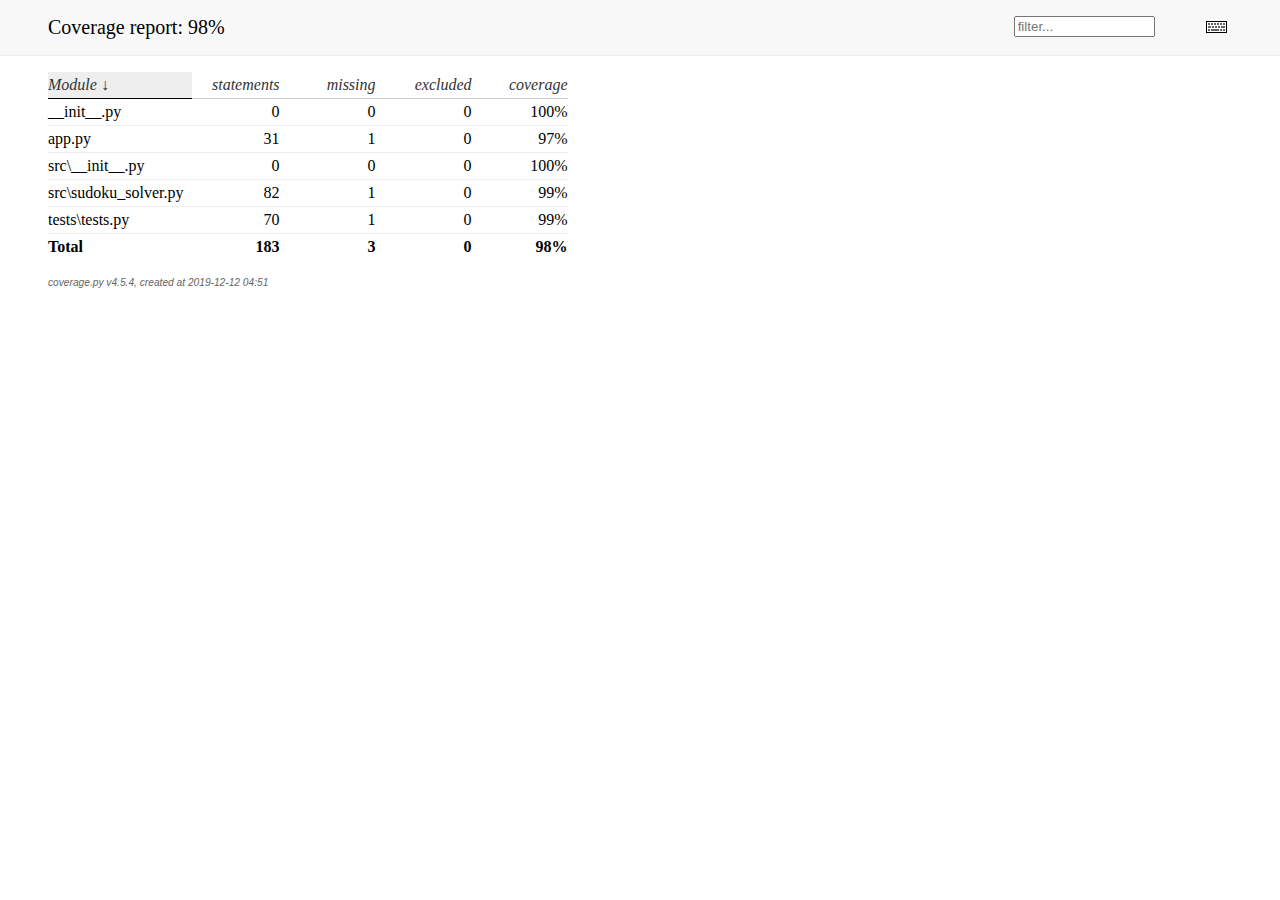
<file: CodeCoverage/index.html>
<!DOCTYPE html>
<html>
<head>
    <meta http-equiv="Content-Type" content="text/html; charset=utf-8">
    <title>Coverage report</title>
    <link rel="stylesheet" href="style.css" type="text/css">
    
    <script type="text/javascript" src="jquery.min.js"></script>
    <script type="text/javascript" src="jquery.ba-throttle-debounce.min.js"></script>
    <script type="text/javascript" src="jquery.tablesorter.min.js"></script>
    <script type="text/javascript" src="jquery.hotkeys.js"></script>
    <script type="text/javascript" src="coverage_html.js"></script>
    <script type="text/javascript">
        jQuery(document).ready(coverage.index_ready);
    </script>
</head>
<body class="indexfile">

<div id="header">
    <div class="content">
        <h1>Coverage report:
            <span class="pc_cov">98%</span>
        </h1>

        <img id="keyboard_icon" src="keybd_closed.png" alt="Show keyboard shortcuts" />

        <form id="filter_container">
            <input id="filter" type="text" value="" placeholder="filter..." />
        </form>
    </div>
</div>

<div class="help_panel">
    <img id="panel_icon" src="keybd_open.png" alt="Hide keyboard shortcuts" />
    <p class="legend">Hot-keys on this page</p>
    <div>
    <p class="keyhelp">
        <span class="key">n</span>
        <span class="key">s</span>
        <span class="key">m</span>
        <span class="key">x</span>
        
        <span class="key">c</span> &nbsp; change column sorting
    </p>
    </div>
</div>

<div id="index">
    <table class="index">
        <thead>
            
            <tr class="tablehead" title="Click to sort">
                <th class="name left headerSortDown shortkey_n">Module</th>
                <th class="shortkey_s">statements</th>
                <th class="shortkey_m">missing</th>
                <th class="shortkey_x">excluded</th>
                
                <th class="right shortkey_c">coverage</th>
            </tr>
        </thead>
        
        <tfoot>
            <tr class="total">
                <td class="name left">Total</td>
                <td>183</td>
                <td>3</td>
                <td>0</td>
                
                <td class="right" data-ratio="180 183">98%</td>
            </tr>
        </tfoot>
        <tbody>
            
            <tr class="file">
                <td class="name left"><a href="__init___py.html">__init__.py</a></td>
                <td>0</td>
                <td>0</td>
                <td>0</td>
                
                <td class="right" data-ratio="0 0">100%</td>
            </tr>
            
            <tr class="file">
                <td class="name left"><a href="app_py.html">app.py</a></td>
                <td>31</td>
                <td>1</td>
                <td>0</td>
                
                <td class="right" data-ratio="30 31">97%</td>
            </tr>
            
            <tr class="file">
                <td class="name left"><a href="src___init___py.html">src\__init__.py</a></td>
                <td>0</td>
                <td>0</td>
                <td>0</td>
                
                <td class="right" data-ratio="0 0">100%</td>
            </tr>
            
            <tr class="file">
                <td class="name left"><a href="src_sudoku_solver_py.html">src\sudoku_solver.py</a></td>
                <td>82</td>
                <td>1</td>
                <td>0</td>
                
                <td class="right" data-ratio="81 82">99%</td>
            </tr>
            
            <tr class="file">
                <td class="name left"><a href="tests_tests_py.html">tests\tests.py</a></td>
                <td>70</td>
                <td>1</td>
                <td>0</td>
                
                <td class="right" data-ratio="69 70">99%</td>
            </tr>
            
        </tbody>
    </table>

    <p id="no_rows">
        No items found using the specified filter.
    </p>
</div>

<div id="footer">
    <div class="content">
        <p>
            <a class="nav" href="https://coverage.readthedocs.io">coverage.py v4.5.4</a>,
            created at 2019-12-12 04:51
        </p>
    </div>
</div>

</body>
</html>
</file>
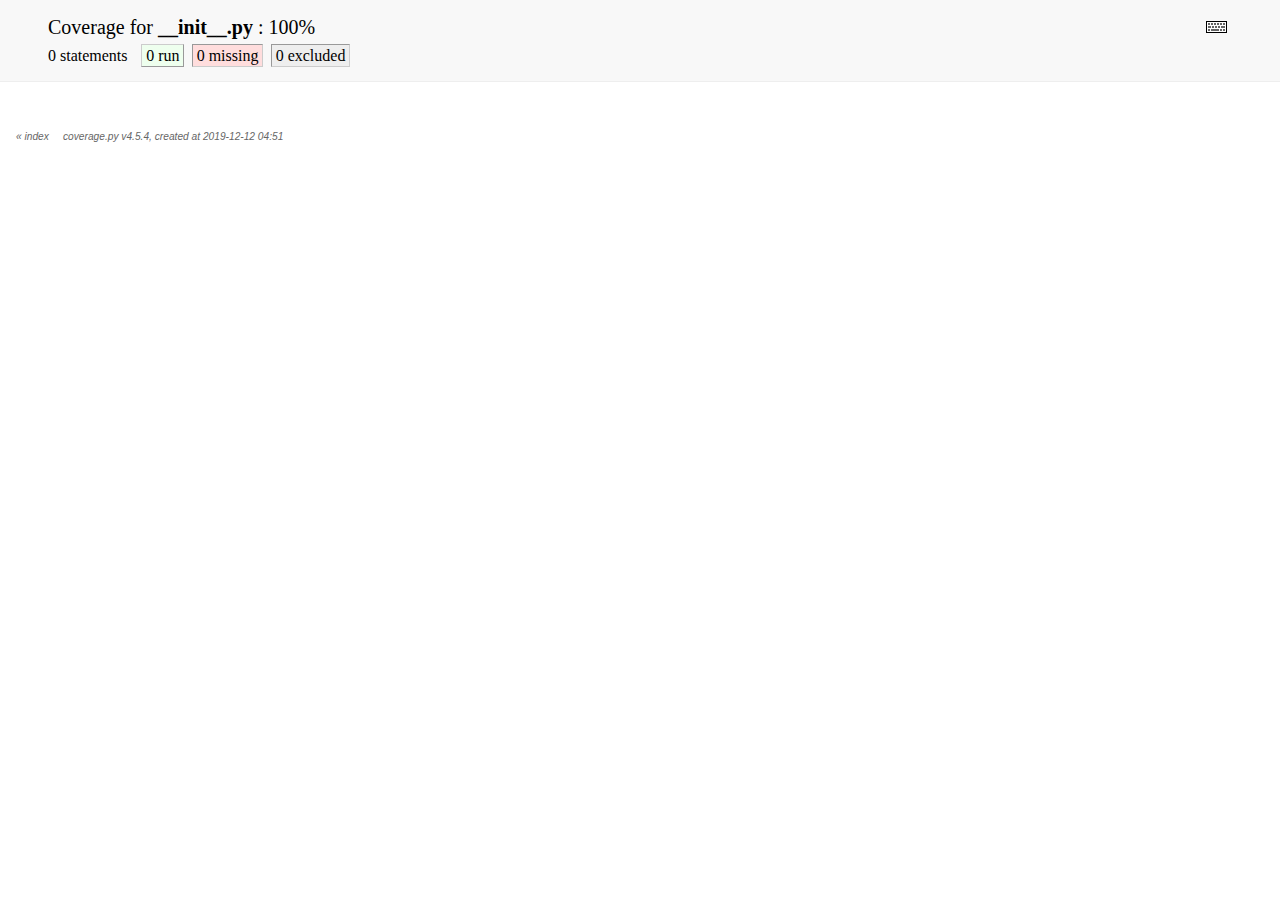
<file: CodeCoverage/__init___py.html>
<!DOCTYPE html>
<html>
<head>
    <meta http-equiv="Content-Type" content="text/html; charset=utf-8">
    
    
    <meta http-equiv="X-UA-Compatible" content="IE=emulateIE7" />
    <title>Coverage for __init__.py: 100%</title>
    <link rel="stylesheet" href="style.css" type="text/css">
    
    <script type="text/javascript" src="jquery.min.js"></script>
    <script type="text/javascript" src="jquery.hotkeys.js"></script>
    <script type="text/javascript" src="jquery.isonscreen.js"></script>
    <script type="text/javascript" src="coverage_html.js"></script>
    <script type="text/javascript">
        jQuery(document).ready(coverage.pyfile_ready);
    </script>
</head>
<body class="pyfile">

<div id="header">
    <div class="content">
        <h1>Coverage for <b>__init__.py</b> :
            <span class="pc_cov">100%</span>
        </h1>

        <img id="keyboard_icon" src="keybd_closed.png" alt="Show keyboard shortcuts" />

        <h2 class="stats">
            0 statements &nbsp;
            <span class="run hide_run shortkey_r button_toggle_run">0 run</span>
            <span class="mis shortkey_m button_toggle_mis">0 missing</span>
            <span class="exc shortkey_x button_toggle_exc">0 excluded</span>

            
        </h2>
    </div>
</div>

<div class="help_panel">
    <img id="panel_icon" src="keybd_open.png" alt="Hide keyboard shortcuts" />
    <p class="legend">Hot-keys on this page</p>
    <div>
    <p class="keyhelp">
        <span class="key">r</span>
        <span class="key">m</span>
        <span class="key">x</span>
        <span class="key">p</span> &nbsp; toggle line displays
    </p>
    <p class="keyhelp">
        <span class="key">j</span>
        <span class="key">k</span> &nbsp; next/prev highlighted chunk
    </p>
    <p class="keyhelp">
        <span class="key">0</span> &nbsp; (zero) top of page
    </p>
    <p class="keyhelp">
        <span class="key">1</span> &nbsp; (one) first highlighted chunk
    </p>
    </div>
</div>

<div id="source">
    <table>
        <tr>
            <td class="linenos">

            </td>
            <td class="text">

            </td>
        </tr>
    </table>
</div>

<div id="footer">
    <div class="content">
        <p>
            <a class="nav" href="index.html">&#xab; index</a> &nbsp; &nbsp; <a class="nav" href="https://coverage.readthedocs.io">coverage.py v4.5.4</a>,
            created at 2019-12-12 04:51
        </p>
    </div>
</div>

</body>
</html>
</file>
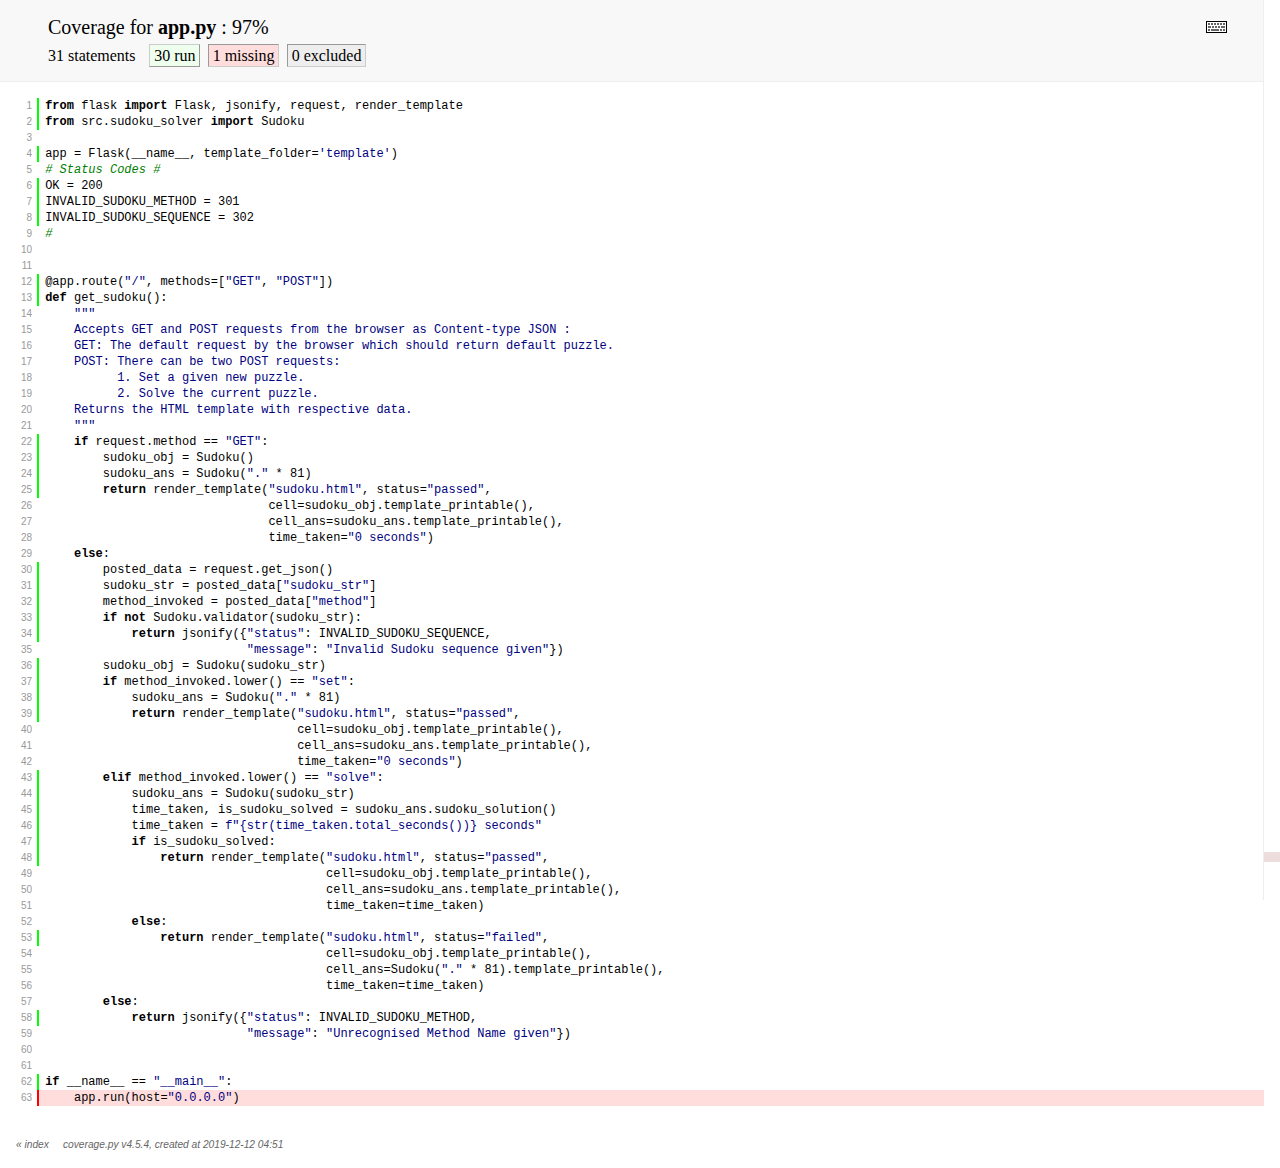
<file: CodeCoverage/app_py.html>
<!DOCTYPE html>
<html>
<head>
    <meta http-equiv="Content-Type" content="text/html; charset=utf-8">
    
    
    <meta http-equiv="X-UA-Compatible" content="IE=emulateIE7" />
    <title>Coverage for app.py: 97%</title>
    <link rel="stylesheet" href="style.css" type="text/css">
    
    <script type="text/javascript" src="jquery.min.js"></script>
    <script type="text/javascript" src="jquery.hotkeys.js"></script>
    <script type="text/javascript" src="jquery.isonscreen.js"></script>
    <script type="text/javascript" src="coverage_html.js"></script>
    <script type="text/javascript">
        jQuery(document).ready(coverage.pyfile_ready);
    </script>
</head>
<body class="pyfile">

<div id="header">
    <div class="content">
        <h1>Coverage for <b>app.py</b> :
            <span class="pc_cov">97%</span>
        </h1>

        <img id="keyboard_icon" src="keybd_closed.png" alt="Show keyboard shortcuts" />

        <h2 class="stats">
            31 statements &nbsp;
            <span class="run hide_run shortkey_r button_toggle_run">30 run</span>
            <span class="mis shortkey_m button_toggle_mis">1 missing</span>
            <span class="exc shortkey_x button_toggle_exc">0 excluded</span>

            
        </h2>
    </div>
</div>

<div class="help_panel">
    <img id="panel_icon" src="keybd_open.png" alt="Hide keyboard shortcuts" />
    <p class="legend">Hot-keys on this page</p>
    <div>
    <p class="keyhelp">
        <span class="key">r</span>
        <span class="key">m</span>
        <span class="key">x</span>
        <span class="key">p</span> &nbsp; toggle line displays
    </p>
    <p class="keyhelp">
        <span class="key">j</span>
        <span class="key">k</span> &nbsp; next/prev highlighted chunk
    </p>
    <p class="keyhelp">
        <span class="key">0</span> &nbsp; (zero) top of page
    </p>
    <p class="keyhelp">
        <span class="key">1</span> &nbsp; (one) first highlighted chunk
    </p>
    </div>
</div>

<div id="source">
    <table>
        <tr>
            <td class="linenos">
<p id="n1" class="stm run hide_run"><a href="#n1">1</a></p>
<p id="n2" class="stm run hide_run"><a href="#n2">2</a></p>
<p id="n3" class="pln"><a href="#n3">3</a></p>
<p id="n4" class="stm run hide_run"><a href="#n4">4</a></p>
<p id="n5" class="pln"><a href="#n5">5</a></p>
<p id="n6" class="stm run hide_run"><a href="#n6">6</a></p>
<p id="n7" class="stm run hide_run"><a href="#n7">7</a></p>
<p id="n8" class="stm run hide_run"><a href="#n8">8</a></p>
<p id="n9" class="pln"><a href="#n9">9</a></p>
<p id="n10" class="pln"><a href="#n10">10</a></p>
<p id="n11" class="pln"><a href="#n11">11</a></p>
<p id="n12" class="stm run hide_run"><a href="#n12">12</a></p>
<p id="n13" class="stm run hide_run"><a href="#n13">13</a></p>
<p id="n14" class="pln"><a href="#n14">14</a></p>
<p id="n15" class="pln"><a href="#n15">15</a></p>
<p id="n16" class="pln"><a href="#n16">16</a></p>
<p id="n17" class="pln"><a href="#n17">17</a></p>
<p id="n18" class="pln"><a href="#n18">18</a></p>
<p id="n19" class="pln"><a href="#n19">19</a></p>
<p id="n20" class="pln"><a href="#n20">20</a></p>
<p id="n21" class="pln"><a href="#n21">21</a></p>
<p id="n22" class="stm run hide_run"><a href="#n22">22</a></p>
<p id="n23" class="stm run hide_run"><a href="#n23">23</a></p>
<p id="n24" class="stm run hide_run"><a href="#n24">24</a></p>
<p id="n25" class="stm run hide_run"><a href="#n25">25</a></p>
<p id="n26" class="pln"><a href="#n26">26</a></p>
<p id="n27" class="pln"><a href="#n27">27</a></p>
<p id="n28" class="pln"><a href="#n28">28</a></p>
<p id="n29" class="pln"><a href="#n29">29</a></p>
<p id="n30" class="stm run hide_run"><a href="#n30">30</a></p>
<p id="n31" class="stm run hide_run"><a href="#n31">31</a></p>
<p id="n32" class="stm run hide_run"><a href="#n32">32</a></p>
<p id="n33" class="stm run hide_run"><a href="#n33">33</a></p>
<p id="n34" class="stm run hide_run"><a href="#n34">34</a></p>
<p id="n35" class="pln"><a href="#n35">35</a></p>
<p id="n36" class="stm run hide_run"><a href="#n36">36</a></p>
<p id="n37" class="stm run hide_run"><a href="#n37">37</a></p>
<p id="n38" class="stm run hide_run"><a href="#n38">38</a></p>
<p id="n39" class="stm run hide_run"><a href="#n39">39</a></p>
<p id="n40" class="pln"><a href="#n40">40</a></p>
<p id="n41" class="pln"><a href="#n41">41</a></p>
<p id="n42" class="pln"><a href="#n42">42</a></p>
<p id="n43" class="stm run hide_run"><a href="#n43">43</a></p>
<p id="n44" class="stm run hide_run"><a href="#n44">44</a></p>
<p id="n45" class="stm run hide_run"><a href="#n45">45</a></p>
<p id="n46" class="stm run hide_run"><a href="#n46">46</a></p>
<p id="n47" class="stm run hide_run"><a href="#n47">47</a></p>
<p id="n48" class="stm run hide_run"><a href="#n48">48</a></p>
<p id="n49" class="pln"><a href="#n49">49</a></p>
<p id="n50" class="pln"><a href="#n50">50</a></p>
<p id="n51" class="pln"><a href="#n51">51</a></p>
<p id="n52" class="pln"><a href="#n52">52</a></p>
<p id="n53" class="stm run hide_run"><a href="#n53">53</a></p>
<p id="n54" class="pln"><a href="#n54">54</a></p>
<p id="n55" class="pln"><a href="#n55">55</a></p>
<p id="n56" class="pln"><a href="#n56">56</a></p>
<p id="n57" class="pln"><a href="#n57">57</a></p>
<p id="n58" class="stm run hide_run"><a href="#n58">58</a></p>
<p id="n59" class="pln"><a href="#n59">59</a></p>
<p id="n60" class="pln"><a href="#n60">60</a></p>
<p id="n61" class="pln"><a href="#n61">61</a></p>
<p id="n62" class="stm run hide_run"><a href="#n62">62</a></p>
<p id="n63" class="stm mis"><a href="#n63">63</a></p>

            </td>
            <td class="text">
<p id="t1" class="stm run hide_run"><span class="key">from</span> <span class="nam">flask</span> <span class="key">import</span> <span class="nam">Flask</span><span class="op">,</span> <span class="nam">jsonify</span><span class="op">,</span> <span class="nam">request</span><span class="op">,</span> <span class="nam">render_template</span><span class="strut">&nbsp;</span></p>
<p id="t2" class="stm run hide_run"><span class="key">from</span> <span class="nam">src</span><span class="op">.</span><span class="nam">sudoku_solver</span> <span class="key">import</span> <span class="nam">Sudoku</span><span class="strut">&nbsp;</span></p>
<p id="t3" class="pln"><span class="strut">&nbsp;</span></p>
<p id="t4" class="stm run hide_run"><span class="nam">app</span> <span class="op">=</span> <span class="nam">Flask</span><span class="op">(</span><span class="nam">__name__</span><span class="op">,</span> <span class="nam">template_folder</span><span class="op">=</span><span class="str">'template'</span><span class="op">)</span><span class="strut">&nbsp;</span></p>
<p id="t5" class="pln"><span class="com"># Status Codes #</span><span class="strut">&nbsp;</span></p>
<p id="t6" class="stm run hide_run"><span class="nam">OK</span> <span class="op">=</span> <span class="num">200</span><span class="strut">&nbsp;</span></p>
<p id="t7" class="stm run hide_run"><span class="nam">INVALID_SUDOKU_METHOD</span> <span class="op">=</span> <span class="num">301</span><span class="strut">&nbsp;</span></p>
<p id="t8" class="stm run hide_run"><span class="nam">INVALID_SUDOKU_SEQUENCE</span> <span class="op">=</span> <span class="num">302</span><span class="strut">&nbsp;</span></p>
<p id="t9" class="pln"><span class="com">#</span><span class="strut">&nbsp;</span></p>
<p id="t10" class="pln"><span class="strut">&nbsp;</span></p>
<p id="t11" class="pln"><span class="strut">&nbsp;</span></p>
<p id="t12" class="stm run hide_run"><span class="op">@</span><span class="nam">app</span><span class="op">.</span><span class="nam">route</span><span class="op">(</span><span class="str">"/"</span><span class="op">,</span> <span class="nam">methods</span><span class="op">=</span><span class="op">[</span><span class="str">"GET"</span><span class="op">,</span> <span class="str">"POST"</span><span class="op">]</span><span class="op">)</span><span class="strut">&nbsp;</span></p>
<p id="t13" class="stm run hide_run"><span class="key">def</span> <span class="nam">get_sudoku</span><span class="op">(</span><span class="op">)</span><span class="op">:</span><span class="strut">&nbsp;</span></p>
<p id="t14" class="pln">    <span class="str">"""</span><span class="strut">&nbsp;</span></p>
<p id="t15" class="pln"><span class="str">    Accepts GET and POST requests from the browser as Content-type JSON :</span><span class="strut">&nbsp;</span></p>
<p id="t16" class="pln"><span class="str">    GET: The default request by the browser which should return default puzzle.</span><span class="strut">&nbsp;</span></p>
<p id="t17" class="pln"><span class="str">    POST: There can be two POST requests:</span><span class="strut">&nbsp;</span></p>
<p id="t18" class="pln"><span class="str">          1. Set a given new puzzle.</span><span class="strut">&nbsp;</span></p>
<p id="t19" class="pln"><span class="str">          2. Solve the current puzzle.</span><span class="strut">&nbsp;</span></p>
<p id="t20" class="pln"><span class="str">    Returns the HTML template with respective data.</span><span class="strut">&nbsp;</span></p>
<p id="t21" class="pln"><span class="str">    """</span><span class="strut">&nbsp;</span></p>
<p id="t22" class="stm run hide_run">    <span class="key">if</span> <span class="nam">request</span><span class="op">.</span><span class="nam">method</span> <span class="op">==</span> <span class="str">"GET"</span><span class="op">:</span><span class="strut">&nbsp;</span></p>
<p id="t23" class="stm run hide_run">        <span class="nam">sudoku_obj</span> <span class="op">=</span> <span class="nam">Sudoku</span><span class="op">(</span><span class="op">)</span><span class="strut">&nbsp;</span></p>
<p id="t24" class="stm run hide_run">        <span class="nam">sudoku_ans</span> <span class="op">=</span> <span class="nam">Sudoku</span><span class="op">(</span><span class="str">"."</span> <span class="op">*</span> <span class="num">81</span><span class="op">)</span><span class="strut">&nbsp;</span></p>
<p id="t25" class="stm run hide_run">        <span class="key">return</span> <span class="nam">render_template</span><span class="op">(</span><span class="str">"sudoku.html"</span><span class="op">,</span> <span class="nam">status</span><span class="op">=</span><span class="str">"passed"</span><span class="op">,</span><span class="strut">&nbsp;</span></p>
<p id="t26" class="pln">                               <span class="nam">cell</span><span class="op">=</span><span class="nam">sudoku_obj</span><span class="op">.</span><span class="nam">template_printable</span><span class="op">(</span><span class="op">)</span><span class="op">,</span><span class="strut">&nbsp;</span></p>
<p id="t27" class="pln">                               <span class="nam">cell_ans</span><span class="op">=</span><span class="nam">sudoku_ans</span><span class="op">.</span><span class="nam">template_printable</span><span class="op">(</span><span class="op">)</span><span class="op">,</span><span class="strut">&nbsp;</span></p>
<p id="t28" class="pln">                               <span class="nam">time_taken</span><span class="op">=</span><span class="str">"0 seconds"</span><span class="op">)</span><span class="strut">&nbsp;</span></p>
<p id="t29" class="pln">    <span class="key">else</span><span class="op">:</span><span class="strut">&nbsp;</span></p>
<p id="t30" class="stm run hide_run">        <span class="nam">posted_data</span> <span class="op">=</span> <span class="nam">request</span><span class="op">.</span><span class="nam">get_json</span><span class="op">(</span><span class="op">)</span><span class="strut">&nbsp;</span></p>
<p id="t31" class="stm run hide_run">        <span class="nam">sudoku_str</span> <span class="op">=</span> <span class="nam">posted_data</span><span class="op">[</span><span class="str">"sudoku_str"</span><span class="op">]</span><span class="strut">&nbsp;</span></p>
<p id="t32" class="stm run hide_run">        <span class="nam">method_invoked</span> <span class="op">=</span> <span class="nam">posted_data</span><span class="op">[</span><span class="str">"method"</span><span class="op">]</span><span class="strut">&nbsp;</span></p>
<p id="t33" class="stm run hide_run">        <span class="key">if</span> <span class="key">not</span> <span class="nam">Sudoku</span><span class="op">.</span><span class="nam">validator</span><span class="op">(</span><span class="nam">sudoku_str</span><span class="op">)</span><span class="op">:</span><span class="strut">&nbsp;</span></p>
<p id="t34" class="stm run hide_run">            <span class="key">return</span> <span class="nam">jsonify</span><span class="op">(</span><span class="op">{</span><span class="str">"status"</span><span class="op">:</span> <span class="nam">INVALID_SUDOKU_SEQUENCE</span><span class="op">,</span><span class="strut">&nbsp;</span></p>
<p id="t35" class="pln">                            <span class="str">"message"</span><span class="op">:</span> <span class="str">"Invalid Sudoku sequence given"</span><span class="op">}</span><span class="op">)</span><span class="strut">&nbsp;</span></p>
<p id="t36" class="stm run hide_run">        <span class="nam">sudoku_obj</span> <span class="op">=</span> <span class="nam">Sudoku</span><span class="op">(</span><span class="nam">sudoku_str</span><span class="op">)</span><span class="strut">&nbsp;</span></p>
<p id="t37" class="stm run hide_run">        <span class="key">if</span> <span class="nam">method_invoked</span><span class="op">.</span><span class="nam">lower</span><span class="op">(</span><span class="op">)</span> <span class="op">==</span> <span class="str">"set"</span><span class="op">:</span><span class="strut">&nbsp;</span></p>
<p id="t38" class="stm run hide_run">            <span class="nam">sudoku_ans</span> <span class="op">=</span> <span class="nam">Sudoku</span><span class="op">(</span><span class="str">"."</span> <span class="op">*</span> <span class="num">81</span><span class="op">)</span><span class="strut">&nbsp;</span></p>
<p id="t39" class="stm run hide_run">            <span class="key">return</span> <span class="nam">render_template</span><span class="op">(</span><span class="str">"sudoku.html"</span><span class="op">,</span> <span class="nam">status</span><span class="op">=</span><span class="str">"passed"</span><span class="op">,</span><span class="strut">&nbsp;</span></p>
<p id="t40" class="pln">                                   <span class="nam">cell</span><span class="op">=</span><span class="nam">sudoku_obj</span><span class="op">.</span><span class="nam">template_printable</span><span class="op">(</span><span class="op">)</span><span class="op">,</span><span class="strut">&nbsp;</span></p>
<p id="t41" class="pln">                                   <span class="nam">cell_ans</span><span class="op">=</span><span class="nam">sudoku_ans</span><span class="op">.</span><span class="nam">template_printable</span><span class="op">(</span><span class="op">)</span><span class="op">,</span><span class="strut">&nbsp;</span></p>
<p id="t42" class="pln">                                   <span class="nam">time_taken</span><span class="op">=</span><span class="str">"0 seconds"</span><span class="op">)</span><span class="strut">&nbsp;</span></p>
<p id="t43" class="stm run hide_run">        <span class="key">elif</span> <span class="nam">method_invoked</span><span class="op">.</span><span class="nam">lower</span><span class="op">(</span><span class="op">)</span> <span class="op">==</span> <span class="str">"solve"</span><span class="op">:</span><span class="strut">&nbsp;</span></p>
<p id="t44" class="stm run hide_run">            <span class="nam">sudoku_ans</span> <span class="op">=</span> <span class="nam">Sudoku</span><span class="op">(</span><span class="nam">sudoku_str</span><span class="op">)</span><span class="strut">&nbsp;</span></p>
<p id="t45" class="stm run hide_run">            <span class="nam">time_taken</span><span class="op">,</span> <span class="nam">is_sudoku_solved</span> <span class="op">=</span> <span class="nam">sudoku_ans</span><span class="op">.</span><span class="nam">sudoku_solution</span><span class="op">(</span><span class="op">)</span><span class="strut">&nbsp;</span></p>
<p id="t46" class="stm run hide_run">            <span class="nam">time_taken</span> <span class="op">=</span> <span class="str">f"{str(time_taken.total_seconds())} seconds"</span><span class="strut">&nbsp;</span></p>
<p id="t47" class="stm run hide_run">            <span class="key">if</span> <span class="nam">is_sudoku_solved</span><span class="op">:</span><span class="strut">&nbsp;</span></p>
<p id="t48" class="stm run hide_run">                <span class="key">return</span> <span class="nam">render_template</span><span class="op">(</span><span class="str">"sudoku.html"</span><span class="op">,</span> <span class="nam">status</span><span class="op">=</span><span class="str">"passed"</span><span class="op">,</span><span class="strut">&nbsp;</span></p>
<p id="t49" class="pln">                                       <span class="nam">cell</span><span class="op">=</span><span class="nam">sudoku_obj</span><span class="op">.</span><span class="nam">template_printable</span><span class="op">(</span><span class="op">)</span><span class="op">,</span><span class="strut">&nbsp;</span></p>
<p id="t50" class="pln">                                       <span class="nam">cell_ans</span><span class="op">=</span><span class="nam">sudoku_ans</span><span class="op">.</span><span class="nam">template_printable</span><span class="op">(</span><span class="op">)</span><span class="op">,</span><span class="strut">&nbsp;</span></p>
<p id="t51" class="pln">                                       <span class="nam">time_taken</span><span class="op">=</span><span class="nam">time_taken</span><span class="op">)</span><span class="strut">&nbsp;</span></p>
<p id="t52" class="pln">            <span class="key">else</span><span class="op">:</span><span class="strut">&nbsp;</span></p>
<p id="t53" class="stm run hide_run">                <span class="key">return</span> <span class="nam">render_template</span><span class="op">(</span><span class="str">"sudoku.html"</span><span class="op">,</span> <span class="nam">status</span><span class="op">=</span><span class="str">"failed"</span><span class="op">,</span><span class="strut">&nbsp;</span></p>
<p id="t54" class="pln">                                       <span class="nam">cell</span><span class="op">=</span><span class="nam">sudoku_obj</span><span class="op">.</span><span class="nam">template_printable</span><span class="op">(</span><span class="op">)</span><span class="op">,</span><span class="strut">&nbsp;</span></p>
<p id="t55" class="pln">                                       <span class="nam">cell_ans</span><span class="op">=</span><span class="nam">Sudoku</span><span class="op">(</span><span class="str">"."</span> <span class="op">*</span> <span class="num">81</span><span class="op">)</span><span class="op">.</span><span class="nam">template_printable</span><span class="op">(</span><span class="op">)</span><span class="op">,</span><span class="strut">&nbsp;</span></p>
<p id="t56" class="pln">                                       <span class="nam">time_taken</span><span class="op">=</span><span class="nam">time_taken</span><span class="op">)</span><span class="strut">&nbsp;</span></p>
<p id="t57" class="pln">        <span class="key">else</span><span class="op">:</span><span class="strut">&nbsp;</span></p>
<p id="t58" class="stm run hide_run">            <span class="key">return</span> <span class="nam">jsonify</span><span class="op">(</span><span class="op">{</span><span class="str">"status"</span><span class="op">:</span> <span class="nam">INVALID_SUDOKU_METHOD</span><span class="op">,</span><span class="strut">&nbsp;</span></p>
<p id="t59" class="pln">                            <span class="str">"message"</span><span class="op">:</span> <span class="str">"Unrecognised Method Name given"</span><span class="op">}</span><span class="op">)</span><span class="strut">&nbsp;</span></p>
<p id="t60" class="pln"><span class="strut">&nbsp;</span></p>
<p id="t61" class="pln"><span class="strut">&nbsp;</span></p>
<p id="t62" class="stm run hide_run"><span class="key">if</span> <span class="nam">__name__</span> <span class="op">==</span> <span class="str">"__main__"</span><span class="op">:</span><span class="strut">&nbsp;</span></p>
<p id="t63" class="stm mis">    <span class="nam">app</span><span class="op">.</span><span class="nam">run</span><span class="op">(</span><span class="nam">host</span><span class="op">=</span><span class="str">"0.0.0.0"</span><span class="op">)</span><span class="strut">&nbsp;</span></p>

            </td>
        </tr>
    </table>
</div>

<div id="footer">
    <div class="content">
        <p>
            <a class="nav" href="index.html">&#xab; index</a> &nbsp; &nbsp; <a class="nav" href="https://coverage.readthedocs.io">coverage.py v4.5.4</a>,
            created at 2019-12-12 04:51
        </p>
    </div>
</div>

</body>
</html>
</file>
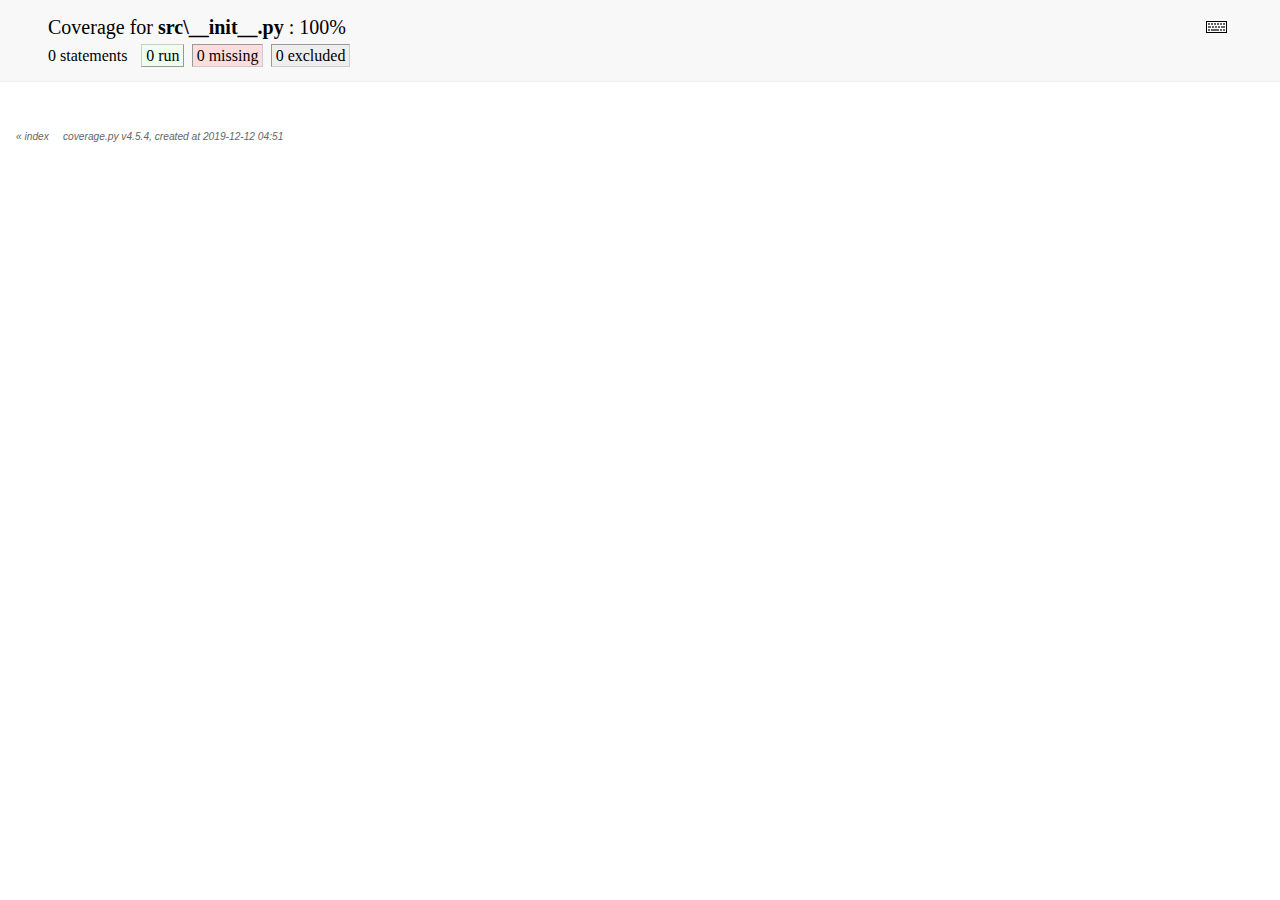
<file: CodeCoverage/src___init___py.html>
<!DOCTYPE html>
<html>
<head>
    <meta http-equiv="Content-Type" content="text/html; charset=utf-8">
    
    
    <meta http-equiv="X-UA-Compatible" content="IE=emulateIE7" />
    <title>Coverage for src\__init__.py: 100%</title>
    <link rel="stylesheet" href="style.css" type="text/css">
    
    <script type="text/javascript" src="jquery.min.js"></script>
    <script type="text/javascript" src="jquery.hotkeys.js"></script>
    <script type="text/javascript" src="jquery.isonscreen.js"></script>
    <script type="text/javascript" src="coverage_html.js"></script>
    <script type="text/javascript">
        jQuery(document).ready(coverage.pyfile_ready);
    </script>
</head>
<body class="pyfile">

<div id="header">
    <div class="content">
        <h1>Coverage for <b>src\__init__.py</b> :
            <span class="pc_cov">100%</span>
        </h1>

        <img id="keyboard_icon" src="keybd_closed.png" alt="Show keyboard shortcuts" />

        <h2 class="stats">
            0 statements &nbsp;
            <span class="run hide_run shortkey_r button_toggle_run">0 run</span>
            <span class="mis shortkey_m button_toggle_mis">0 missing</span>
            <span class="exc shortkey_x button_toggle_exc">0 excluded</span>

            
        </h2>
    </div>
</div>

<div class="help_panel">
    <img id="panel_icon" src="keybd_open.png" alt="Hide keyboard shortcuts" />
    <p class="legend">Hot-keys on this page</p>
    <div>
    <p class="keyhelp">
        <span class="key">r</span>
        <span class="key">m</span>
        <span class="key">x</span>
        <span class="key">p</span> &nbsp; toggle line displays
    </p>
    <p class="keyhelp">
        <span class="key">j</span>
        <span class="key">k</span> &nbsp; next/prev highlighted chunk
    </p>
    <p class="keyhelp">
        <span class="key">0</span> &nbsp; (zero) top of page
    </p>
    <p class="keyhelp">
        <span class="key">1</span> &nbsp; (one) first highlighted chunk
    </p>
    </div>
</div>

<div id="source">
    <table>
        <tr>
            <td class="linenos">

            </td>
            <td class="text">

            </td>
        </tr>
    </table>
</div>

<div id="footer">
    <div class="content">
        <p>
            <a class="nav" href="index.html">&#xab; index</a> &nbsp; &nbsp; <a class="nav" href="https://coverage.readthedocs.io">coverage.py v4.5.4</a>,
            created at 2019-12-12 04:51
        </p>
    </div>
</div>

</body>
</html>
</file>
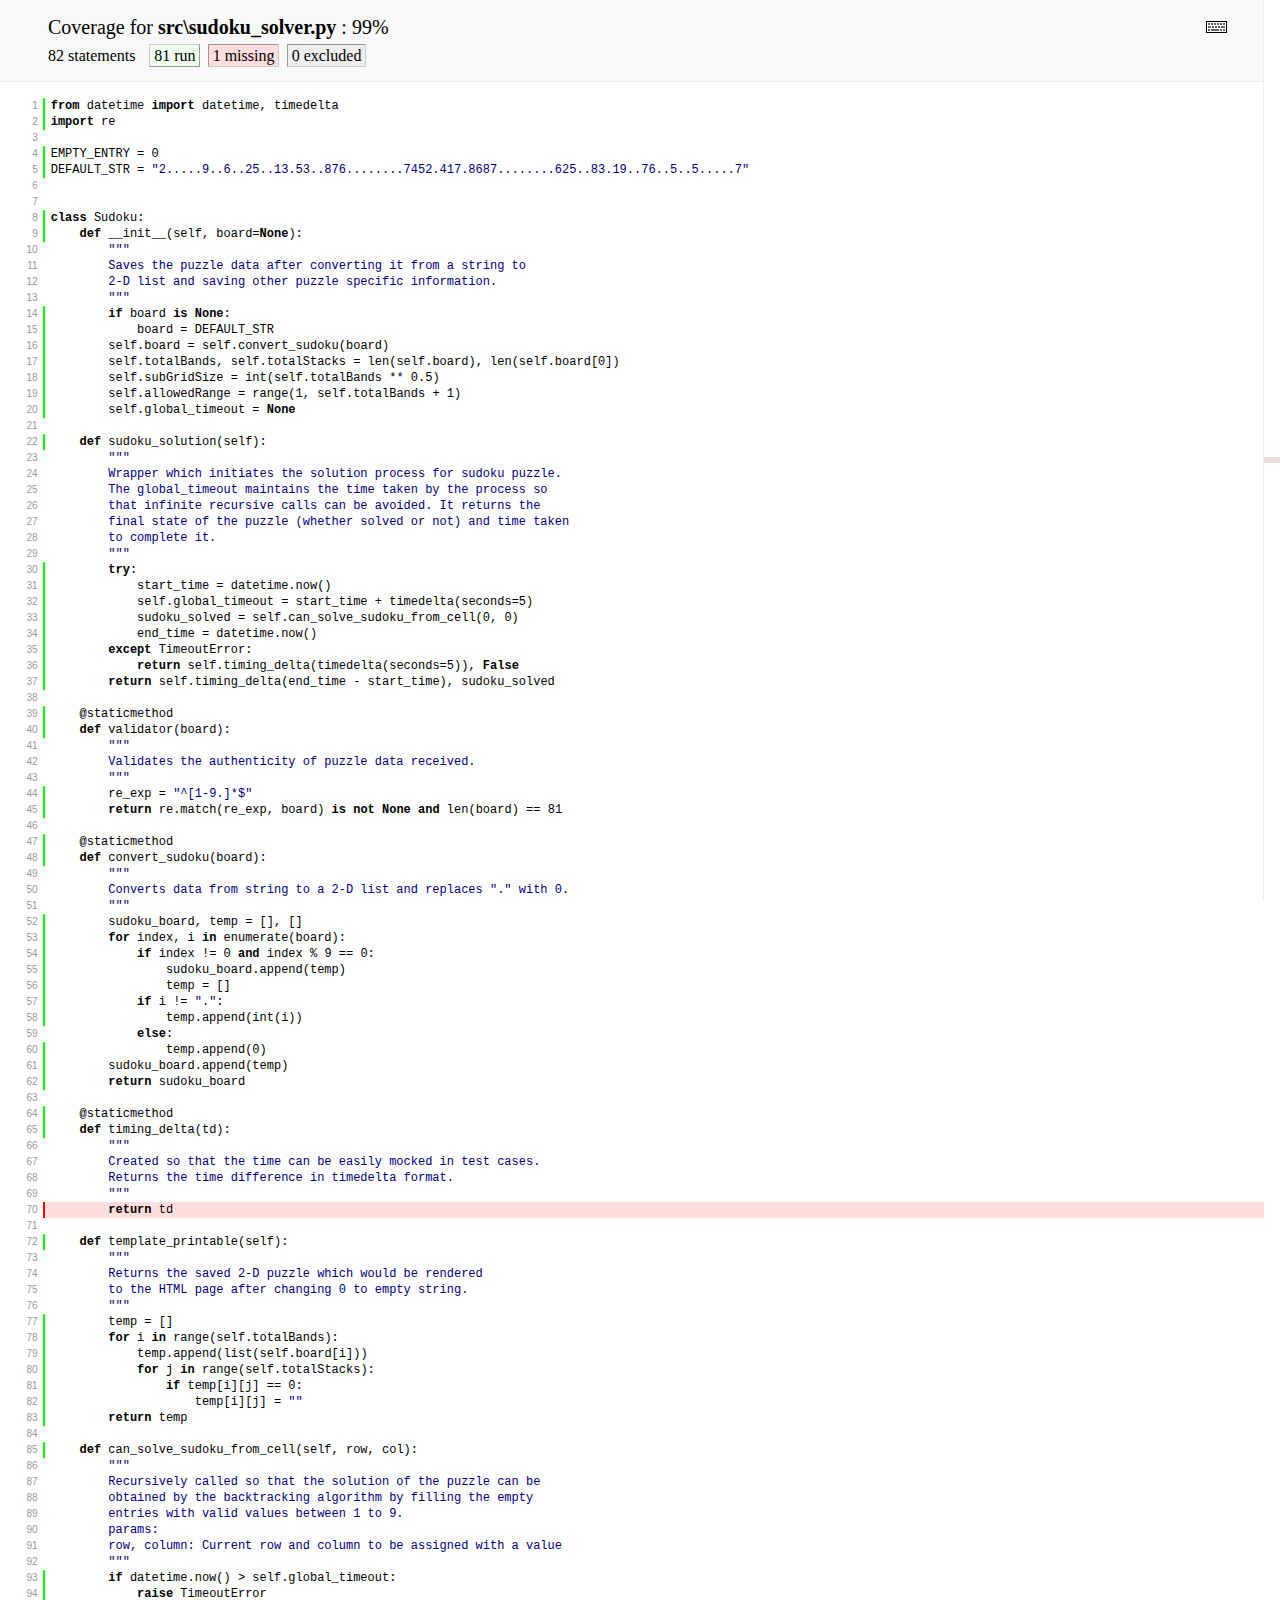
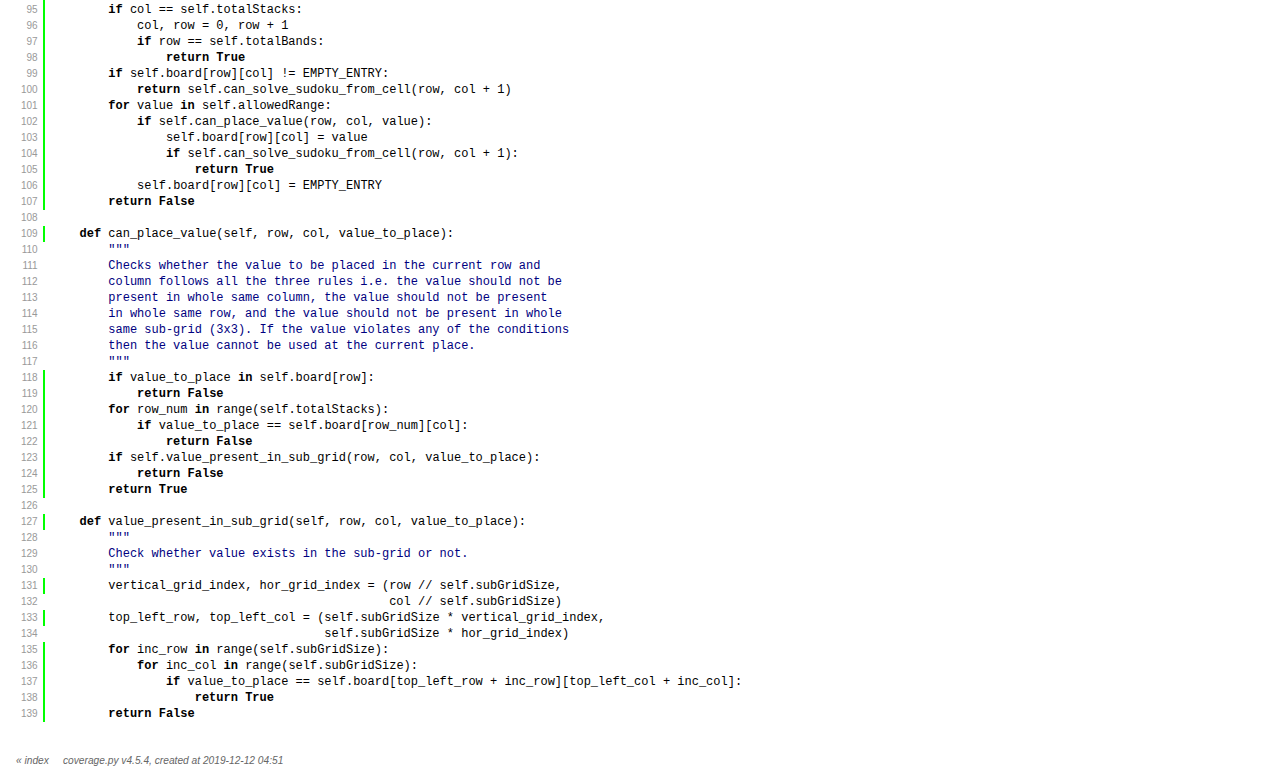
<file: CodeCoverage/src_sudoku_solver_py.html>
<!DOCTYPE html>
<html>
<head>
    <meta http-equiv="Content-Type" content="text/html; charset=utf-8">
    
    
    <meta http-equiv="X-UA-Compatible" content="IE=emulateIE7" />
    <title>Coverage for src\sudoku_solver.py: 99%</title>
    <link rel="stylesheet" href="style.css" type="text/css">
    
    <script type="text/javascript" src="jquery.min.js"></script>
    <script type="text/javascript" src="jquery.hotkeys.js"></script>
    <script type="text/javascript" src="jquery.isonscreen.js"></script>
    <script type="text/javascript" src="coverage_html.js"></script>
    <script type="text/javascript">
        jQuery(document).ready(coverage.pyfile_ready);
    </script>
</head>
<body class="pyfile">

<div id="header">
    <div class="content">
        <h1>Coverage for <b>src\sudoku_solver.py</b> :
            <span class="pc_cov">99%</span>
        </h1>

        <img id="keyboard_icon" src="keybd_closed.png" alt="Show keyboard shortcuts" />

        <h2 class="stats">
            82 statements &nbsp;
            <span class="run hide_run shortkey_r button_toggle_run">81 run</span>
            <span class="mis shortkey_m button_toggle_mis">1 missing</span>
            <span class="exc shortkey_x button_toggle_exc">0 excluded</span>

            
        </h2>
    </div>
</div>

<div class="help_panel">
    <img id="panel_icon" src="keybd_open.png" alt="Hide keyboard shortcuts" />
    <p class="legend">Hot-keys on this page</p>
    <div>
    <p class="keyhelp">
        <span class="key">r</span>
        <span class="key">m</span>
        <span class="key">x</span>
        <span class="key">p</span> &nbsp; toggle line displays
    </p>
    <p class="keyhelp">
        <span class="key">j</span>
        <span class="key">k</span> &nbsp; next/prev highlighted chunk
    </p>
    <p class="keyhelp">
        <span class="key">0</span> &nbsp; (zero) top of page
    </p>
    <p class="keyhelp">
        <span class="key">1</span> &nbsp; (one) first highlighted chunk
    </p>
    </div>
</div>

<div id="source">
    <table>
        <tr>
            <td class="linenos">
<p id="n1" class="stm run hide_run"><a href="#n1">1</a></p>
<p id="n2" class="stm run hide_run"><a href="#n2">2</a></p>
<p id="n3" class="pln"><a href="#n3">3</a></p>
<p id="n4" class="stm run hide_run"><a href="#n4">4</a></p>
<p id="n5" class="stm run hide_run"><a href="#n5">5</a></p>
<p id="n6" class="pln"><a href="#n6">6</a></p>
<p id="n7" class="pln"><a href="#n7">7</a></p>
<p id="n8" class="stm run hide_run"><a href="#n8">8</a></p>
<p id="n9" class="stm run hide_run"><a href="#n9">9</a></p>
<p id="n10" class="pln"><a href="#n10">10</a></p>
<p id="n11" class="pln"><a href="#n11">11</a></p>
<p id="n12" class="pln"><a href="#n12">12</a></p>
<p id="n13" class="pln"><a href="#n13">13</a></p>
<p id="n14" class="stm run hide_run"><a href="#n14">14</a></p>
<p id="n15" class="stm run hide_run"><a href="#n15">15</a></p>
<p id="n16" class="stm run hide_run"><a href="#n16">16</a></p>
<p id="n17" class="stm run hide_run"><a href="#n17">17</a></p>
<p id="n18" class="stm run hide_run"><a href="#n18">18</a></p>
<p id="n19" class="stm run hide_run"><a href="#n19">19</a></p>
<p id="n20" class="stm run hide_run"><a href="#n20">20</a></p>
<p id="n21" class="pln"><a href="#n21">21</a></p>
<p id="n22" class="stm run hide_run"><a href="#n22">22</a></p>
<p id="n23" class="pln"><a href="#n23">23</a></p>
<p id="n24" class="pln"><a href="#n24">24</a></p>
<p id="n25" class="pln"><a href="#n25">25</a></p>
<p id="n26" class="pln"><a href="#n26">26</a></p>
<p id="n27" class="pln"><a href="#n27">27</a></p>
<p id="n28" class="pln"><a href="#n28">28</a></p>
<p id="n29" class="pln"><a href="#n29">29</a></p>
<p id="n30" class="stm run hide_run"><a href="#n30">30</a></p>
<p id="n31" class="stm run hide_run"><a href="#n31">31</a></p>
<p id="n32" class="stm run hide_run"><a href="#n32">32</a></p>
<p id="n33" class="stm run hide_run"><a href="#n33">33</a></p>
<p id="n34" class="stm run hide_run"><a href="#n34">34</a></p>
<p id="n35" class="stm run hide_run"><a href="#n35">35</a></p>
<p id="n36" class="stm run hide_run"><a href="#n36">36</a></p>
<p id="n37" class="stm run hide_run"><a href="#n37">37</a></p>
<p id="n38" class="pln"><a href="#n38">38</a></p>
<p id="n39" class="stm run hide_run"><a href="#n39">39</a></p>
<p id="n40" class="stm run hide_run"><a href="#n40">40</a></p>
<p id="n41" class="pln"><a href="#n41">41</a></p>
<p id="n42" class="pln"><a href="#n42">42</a></p>
<p id="n43" class="pln"><a href="#n43">43</a></p>
<p id="n44" class="stm run hide_run"><a href="#n44">44</a></p>
<p id="n45" class="stm run hide_run"><a href="#n45">45</a></p>
<p id="n46" class="pln"><a href="#n46">46</a></p>
<p id="n47" class="stm run hide_run"><a href="#n47">47</a></p>
<p id="n48" class="stm run hide_run"><a href="#n48">48</a></p>
<p id="n49" class="pln"><a href="#n49">49</a></p>
<p id="n50" class="pln"><a href="#n50">50</a></p>
<p id="n51" class="pln"><a href="#n51">51</a></p>
<p id="n52" class="stm run hide_run"><a href="#n52">52</a></p>
<p id="n53" class="stm run hide_run"><a href="#n53">53</a></p>
<p id="n54" class="stm run hide_run"><a href="#n54">54</a></p>
<p id="n55" class="stm run hide_run"><a href="#n55">55</a></p>
<p id="n56" class="stm run hide_run"><a href="#n56">56</a></p>
<p id="n57" class="stm run hide_run"><a href="#n57">57</a></p>
<p id="n58" class="stm run hide_run"><a href="#n58">58</a></p>
<p id="n59" class="pln"><a href="#n59">59</a></p>
<p id="n60" class="stm run hide_run"><a href="#n60">60</a></p>
<p id="n61" class="stm run hide_run"><a href="#n61">61</a></p>
<p id="n62" class="stm run hide_run"><a href="#n62">62</a></p>
<p id="n63" class="pln"><a href="#n63">63</a></p>
<p id="n64" class="stm run hide_run"><a href="#n64">64</a></p>
<p id="n65" class="stm run hide_run"><a href="#n65">65</a></p>
<p id="n66" class="pln"><a href="#n66">66</a></p>
<p id="n67" class="pln"><a href="#n67">67</a></p>
<p id="n68" class="pln"><a href="#n68">68</a></p>
<p id="n69" class="pln"><a href="#n69">69</a></p>
<p id="n70" class="stm mis"><a href="#n70">70</a></p>
<p id="n71" class="pln"><a href="#n71">71</a></p>
<p id="n72" class="stm run hide_run"><a href="#n72">72</a></p>
<p id="n73" class="pln"><a href="#n73">73</a></p>
<p id="n74" class="pln"><a href="#n74">74</a></p>
<p id="n75" class="pln"><a href="#n75">75</a></p>
<p id="n76" class="pln"><a href="#n76">76</a></p>
<p id="n77" class="stm run hide_run"><a href="#n77">77</a></p>
<p id="n78" class="stm run hide_run"><a href="#n78">78</a></p>
<p id="n79" class="stm run hide_run"><a href="#n79">79</a></p>
<p id="n80" class="stm run hide_run"><a href="#n80">80</a></p>
<p id="n81" class="stm run hide_run"><a href="#n81">81</a></p>
<p id="n82" class="stm run hide_run"><a href="#n82">82</a></p>
<p id="n83" class="stm run hide_run"><a href="#n83">83</a></p>
<p id="n84" class="pln"><a href="#n84">84</a></p>
<p id="n85" class="stm run hide_run"><a href="#n85">85</a></p>
<p id="n86" class="pln"><a href="#n86">86</a></p>
<p id="n87" class="pln"><a href="#n87">87</a></p>
<p id="n88" class="pln"><a href="#n88">88</a></p>
<p id="n89" class="pln"><a href="#n89">89</a></p>
<p id="n90" class="pln"><a href="#n90">90</a></p>
<p id="n91" class="pln"><a href="#n91">91</a></p>
<p id="n92" class="pln"><a href="#n92">92</a></p>
<p id="n93" class="stm run hide_run"><a href="#n93">93</a></p>
<p id="n94" class="stm run hide_run"><a href="#n94">94</a></p>
<p id="n95" class="stm run hide_run"><a href="#n95">95</a></p>
<p id="n96" class="stm run hide_run"><a href="#n96">96</a></p>
<p id="n97" class="stm run hide_run"><a href="#n97">97</a></p>
<p id="n98" class="stm run hide_run"><a href="#n98">98</a></p>
<p id="n99" class="stm run hide_run"><a href="#n99">99</a></p>
<p id="n100" class="stm run hide_run"><a href="#n100">100</a></p>
<p id="n101" class="stm run hide_run"><a href="#n101">101</a></p>
<p id="n102" class="stm run hide_run"><a href="#n102">102</a></p>
<p id="n103" class="stm run hide_run"><a href="#n103">103</a></p>
<p id="n104" class="stm run hide_run"><a href="#n104">104</a></p>
<p id="n105" class="stm run hide_run"><a href="#n105">105</a></p>
<p id="n106" class="stm run hide_run"><a href="#n106">106</a></p>
<p id="n107" class="stm run hide_run"><a href="#n107">107</a></p>
<p id="n108" class="pln"><a href="#n108">108</a></p>
<p id="n109" class="stm run hide_run"><a href="#n109">109</a></p>
<p id="n110" class="pln"><a href="#n110">110</a></p>
<p id="n111" class="pln"><a href="#n111">111</a></p>
<p id="n112" class="pln"><a href="#n112">112</a></p>
<p id="n113" class="pln"><a href="#n113">113</a></p>
<p id="n114" class="pln"><a href="#n114">114</a></p>
<p id="n115" class="pln"><a href="#n115">115</a></p>
<p id="n116" class="pln"><a href="#n116">116</a></p>
<p id="n117" class="pln"><a href="#n117">117</a></p>
<p id="n118" class="stm run hide_run"><a href="#n118">118</a></p>
<p id="n119" class="stm run hide_run"><a href="#n119">119</a></p>
<p id="n120" class="stm run hide_run"><a href="#n120">120</a></p>
<p id="n121" class="stm run hide_run"><a href="#n121">121</a></p>
<p id="n122" class="stm run hide_run"><a href="#n122">122</a></p>
<p id="n123" class="stm run hide_run"><a href="#n123">123</a></p>
<p id="n124" class="stm run hide_run"><a href="#n124">124</a></p>
<p id="n125" class="stm run hide_run"><a href="#n125">125</a></p>
<p id="n126" class="pln"><a href="#n126">126</a></p>
<p id="n127" class="stm run hide_run"><a href="#n127">127</a></p>
<p id="n128" class="pln"><a href="#n128">128</a></p>
<p id="n129" class="pln"><a href="#n129">129</a></p>
<p id="n130" class="pln"><a href="#n130">130</a></p>
<p id="n131" class="stm run hide_run"><a href="#n131">131</a></p>
<p id="n132" class="pln"><a href="#n132">132</a></p>
<p id="n133" class="stm run hide_run"><a href="#n133">133</a></p>
<p id="n134" class="pln"><a href="#n134">134</a></p>
<p id="n135" class="stm run hide_run"><a href="#n135">135</a></p>
<p id="n136" class="stm run hide_run"><a href="#n136">136</a></p>
<p id="n137" class="stm run hide_run"><a href="#n137">137</a></p>
<p id="n138" class="stm run hide_run"><a href="#n138">138</a></p>
<p id="n139" class="stm run hide_run"><a href="#n139">139</a></p>

            </td>
            <td class="text">
<p id="t1" class="stm run hide_run"><span class="key">from</span> <span class="nam">datetime</span> <span class="key">import</span> <span class="nam">datetime</span><span class="op">,</span> <span class="nam">timedelta</span><span class="strut">&nbsp;</span></p>
<p id="t2" class="stm run hide_run"><span class="key">import</span> <span class="nam">re</span><span class="strut">&nbsp;</span></p>
<p id="t3" class="pln"><span class="strut">&nbsp;</span></p>
<p id="t4" class="stm run hide_run"><span class="nam">EMPTY_ENTRY</span> <span class="op">=</span> <span class="num">0</span><span class="strut">&nbsp;</span></p>
<p id="t5" class="stm run hide_run"><span class="nam">DEFAULT_STR</span> <span class="op">=</span> <span class="str">"2.....9..6..25..13.53..876........7452.417.8687........625..83.19..76..5..5.....7"</span><span class="strut">&nbsp;</span></p>
<p id="t6" class="pln"><span class="strut">&nbsp;</span></p>
<p id="t7" class="pln"><span class="strut">&nbsp;</span></p>
<p id="t8" class="stm run hide_run"><span class="key">class</span> <span class="nam">Sudoku</span><span class="op">:</span><span class="strut">&nbsp;</span></p>
<p id="t9" class="stm run hide_run">    <span class="key">def</span> <span class="nam">__init__</span><span class="op">(</span><span class="nam">self</span><span class="op">,</span> <span class="nam">board</span><span class="op">=</span><span class="key">None</span><span class="op">)</span><span class="op">:</span><span class="strut">&nbsp;</span></p>
<p id="t10" class="pln">        <span class="str">"""</span><span class="strut">&nbsp;</span></p>
<p id="t11" class="pln"><span class="str">        Saves the puzzle data after converting it from a string to</span><span class="strut">&nbsp;</span></p>
<p id="t12" class="pln"><span class="str">        2-D list and saving other puzzle specific information.</span><span class="strut">&nbsp;</span></p>
<p id="t13" class="pln"><span class="str">        """</span><span class="strut">&nbsp;</span></p>
<p id="t14" class="stm run hide_run">        <span class="key">if</span> <span class="nam">board</span> <span class="key">is</span> <span class="key">None</span><span class="op">:</span><span class="strut">&nbsp;</span></p>
<p id="t15" class="stm run hide_run">            <span class="nam">board</span> <span class="op">=</span> <span class="nam">DEFAULT_STR</span><span class="strut">&nbsp;</span></p>
<p id="t16" class="stm run hide_run">        <span class="nam">self</span><span class="op">.</span><span class="nam">board</span> <span class="op">=</span> <span class="nam">self</span><span class="op">.</span><span class="nam">convert_sudoku</span><span class="op">(</span><span class="nam">board</span><span class="op">)</span><span class="strut">&nbsp;</span></p>
<p id="t17" class="stm run hide_run">        <span class="nam">self</span><span class="op">.</span><span class="nam">totalBands</span><span class="op">,</span> <span class="nam">self</span><span class="op">.</span><span class="nam">totalStacks</span> <span class="op">=</span> <span class="nam">len</span><span class="op">(</span><span class="nam">self</span><span class="op">.</span><span class="nam">board</span><span class="op">)</span><span class="op">,</span> <span class="nam">len</span><span class="op">(</span><span class="nam">self</span><span class="op">.</span><span class="nam">board</span><span class="op">[</span><span class="num">0</span><span class="op">]</span><span class="op">)</span><span class="strut">&nbsp;</span></p>
<p id="t18" class="stm run hide_run">        <span class="nam">self</span><span class="op">.</span><span class="nam">subGridSize</span> <span class="op">=</span> <span class="nam">int</span><span class="op">(</span><span class="nam">self</span><span class="op">.</span><span class="nam">totalBands</span> <span class="op">**</span> <span class="num">0.5</span><span class="op">)</span><span class="strut">&nbsp;</span></p>
<p id="t19" class="stm run hide_run">        <span class="nam">self</span><span class="op">.</span><span class="nam">allowedRange</span> <span class="op">=</span> <span class="nam">range</span><span class="op">(</span><span class="num">1</span><span class="op">,</span> <span class="nam">self</span><span class="op">.</span><span class="nam">totalBands</span> <span class="op">+</span> <span class="num">1</span><span class="op">)</span><span class="strut">&nbsp;</span></p>
<p id="t20" class="stm run hide_run">        <span class="nam">self</span><span class="op">.</span><span class="nam">global_timeout</span> <span class="op">=</span> <span class="key">None</span><span class="strut">&nbsp;</span></p>
<p id="t21" class="pln"><span class="strut">&nbsp;</span></p>
<p id="t22" class="stm run hide_run">    <span class="key">def</span> <span class="nam">sudoku_solution</span><span class="op">(</span><span class="nam">self</span><span class="op">)</span><span class="op">:</span><span class="strut">&nbsp;</span></p>
<p id="t23" class="pln">        <span class="str">"""</span><span class="strut">&nbsp;</span></p>
<p id="t24" class="pln"><span class="str">        Wrapper which initiates the solution process for sudoku puzzle.</span><span class="strut">&nbsp;</span></p>
<p id="t25" class="pln"><span class="str">        The global_timeout maintains the time taken by the process so</span><span class="strut">&nbsp;</span></p>
<p id="t26" class="pln"><span class="str">        that infinite recursive calls can be avoided. It returns the</span><span class="strut">&nbsp;</span></p>
<p id="t27" class="pln"><span class="str">        final state of the puzzle (whether solved or not) and time taken</span><span class="strut">&nbsp;</span></p>
<p id="t28" class="pln"><span class="str">        to complete it.</span><span class="strut">&nbsp;</span></p>
<p id="t29" class="pln"><span class="str">        """</span><span class="strut">&nbsp;</span></p>
<p id="t30" class="stm run hide_run">        <span class="key">try</span><span class="op">:</span><span class="strut">&nbsp;</span></p>
<p id="t31" class="stm run hide_run">            <span class="nam">start_time</span> <span class="op">=</span> <span class="nam">datetime</span><span class="op">.</span><span class="nam">now</span><span class="op">(</span><span class="op">)</span><span class="strut">&nbsp;</span></p>
<p id="t32" class="stm run hide_run">            <span class="nam">self</span><span class="op">.</span><span class="nam">global_timeout</span> <span class="op">=</span> <span class="nam">start_time</span> <span class="op">+</span> <span class="nam">timedelta</span><span class="op">(</span><span class="nam">seconds</span><span class="op">=</span><span class="num">5</span><span class="op">)</span><span class="strut">&nbsp;</span></p>
<p id="t33" class="stm run hide_run">            <span class="nam">sudoku_solved</span> <span class="op">=</span> <span class="nam">self</span><span class="op">.</span><span class="nam">can_solve_sudoku_from_cell</span><span class="op">(</span><span class="num">0</span><span class="op">,</span> <span class="num">0</span><span class="op">)</span><span class="strut">&nbsp;</span></p>
<p id="t34" class="stm run hide_run">            <span class="nam">end_time</span> <span class="op">=</span> <span class="nam">datetime</span><span class="op">.</span><span class="nam">now</span><span class="op">(</span><span class="op">)</span><span class="strut">&nbsp;</span></p>
<p id="t35" class="stm run hide_run">        <span class="key">except</span> <span class="nam">TimeoutError</span><span class="op">:</span><span class="strut">&nbsp;</span></p>
<p id="t36" class="stm run hide_run">            <span class="key">return</span> <span class="nam">self</span><span class="op">.</span><span class="nam">timing_delta</span><span class="op">(</span><span class="nam">timedelta</span><span class="op">(</span><span class="nam">seconds</span><span class="op">=</span><span class="num">5</span><span class="op">)</span><span class="op">)</span><span class="op">,</span> <span class="key">False</span><span class="strut">&nbsp;</span></p>
<p id="t37" class="stm run hide_run">        <span class="key">return</span> <span class="nam">self</span><span class="op">.</span><span class="nam">timing_delta</span><span class="op">(</span><span class="nam">end_time</span> <span class="op">-</span> <span class="nam">start_time</span><span class="op">)</span><span class="op">,</span> <span class="nam">sudoku_solved</span><span class="strut">&nbsp;</span></p>
<p id="t38" class="pln"><span class="strut">&nbsp;</span></p>
<p id="t39" class="stm run hide_run">    <span class="op">@</span><span class="nam">staticmethod</span><span class="strut">&nbsp;</span></p>
<p id="t40" class="stm run hide_run">    <span class="key">def</span> <span class="nam">validator</span><span class="op">(</span><span class="nam">board</span><span class="op">)</span><span class="op">:</span><span class="strut">&nbsp;</span></p>
<p id="t41" class="pln">        <span class="str">"""</span><span class="strut">&nbsp;</span></p>
<p id="t42" class="pln"><span class="str">        Validates the authenticity of puzzle data received.</span><span class="strut">&nbsp;</span></p>
<p id="t43" class="pln"><span class="str">        """</span><span class="strut">&nbsp;</span></p>
<p id="t44" class="stm run hide_run">        <span class="nam">re_exp</span> <span class="op">=</span> <span class="str">"^[1-9.]*$"</span><span class="strut">&nbsp;</span></p>
<p id="t45" class="stm run hide_run">        <span class="key">return</span> <span class="nam">re</span><span class="op">.</span><span class="nam">match</span><span class="op">(</span><span class="nam">re_exp</span><span class="op">,</span> <span class="nam">board</span><span class="op">)</span> <span class="key">is</span> <span class="key">not</span> <span class="key">None</span> <span class="key">and</span> <span class="nam">len</span><span class="op">(</span><span class="nam">board</span><span class="op">)</span> <span class="op">==</span> <span class="num">81</span><span class="strut">&nbsp;</span></p>
<p id="t46" class="pln"><span class="strut">&nbsp;</span></p>
<p id="t47" class="stm run hide_run">    <span class="op">@</span><span class="nam">staticmethod</span><span class="strut">&nbsp;</span></p>
<p id="t48" class="stm run hide_run">    <span class="key">def</span> <span class="nam">convert_sudoku</span><span class="op">(</span><span class="nam">board</span><span class="op">)</span><span class="op">:</span><span class="strut">&nbsp;</span></p>
<p id="t49" class="pln">        <span class="str">"""</span><span class="strut">&nbsp;</span></p>
<p id="t50" class="pln"><span class="str">        Converts data from string to a 2-D list and replaces "." with 0.</span><span class="strut">&nbsp;</span></p>
<p id="t51" class="pln"><span class="str">        """</span><span class="strut">&nbsp;</span></p>
<p id="t52" class="stm run hide_run">        <span class="nam">sudoku_board</span><span class="op">,</span> <span class="nam">temp</span> <span class="op">=</span> <span class="op">[</span><span class="op">]</span><span class="op">,</span> <span class="op">[</span><span class="op">]</span><span class="strut">&nbsp;</span></p>
<p id="t53" class="stm run hide_run">        <span class="key">for</span> <span class="nam">index</span><span class="op">,</span> <span class="nam">i</span> <span class="key">in</span> <span class="nam">enumerate</span><span class="op">(</span><span class="nam">board</span><span class="op">)</span><span class="op">:</span><span class="strut">&nbsp;</span></p>
<p id="t54" class="stm run hide_run">            <span class="key">if</span> <span class="nam">index</span> <span class="op">!=</span> <span class="num">0</span> <span class="key">and</span> <span class="nam">index</span> <span class="op">%</span> <span class="num">9</span> <span class="op">==</span> <span class="num">0</span><span class="op">:</span><span class="strut">&nbsp;</span></p>
<p id="t55" class="stm run hide_run">                <span class="nam">sudoku_board</span><span class="op">.</span><span class="nam">append</span><span class="op">(</span><span class="nam">temp</span><span class="op">)</span><span class="strut">&nbsp;</span></p>
<p id="t56" class="stm run hide_run">                <span class="nam">temp</span> <span class="op">=</span> <span class="op">[</span><span class="op">]</span><span class="strut">&nbsp;</span></p>
<p id="t57" class="stm run hide_run">            <span class="key">if</span> <span class="nam">i</span> <span class="op">!=</span> <span class="str">"."</span><span class="op">:</span><span class="strut">&nbsp;</span></p>
<p id="t58" class="stm run hide_run">                <span class="nam">temp</span><span class="op">.</span><span class="nam">append</span><span class="op">(</span><span class="nam">int</span><span class="op">(</span><span class="nam">i</span><span class="op">)</span><span class="op">)</span><span class="strut">&nbsp;</span></p>
<p id="t59" class="pln">            <span class="key">else</span><span class="op">:</span><span class="strut">&nbsp;</span></p>
<p id="t60" class="stm run hide_run">                <span class="nam">temp</span><span class="op">.</span><span class="nam">append</span><span class="op">(</span><span class="num">0</span><span class="op">)</span><span class="strut">&nbsp;</span></p>
<p id="t61" class="stm run hide_run">        <span class="nam">sudoku_board</span><span class="op">.</span><span class="nam">append</span><span class="op">(</span><span class="nam">temp</span><span class="op">)</span><span class="strut">&nbsp;</span></p>
<p id="t62" class="stm run hide_run">        <span class="key">return</span> <span class="nam">sudoku_board</span><span class="strut">&nbsp;</span></p>
<p id="t63" class="pln"><span class="strut">&nbsp;</span></p>
<p id="t64" class="stm run hide_run">    <span class="op">@</span><span class="nam">staticmethod</span><span class="strut">&nbsp;</span></p>
<p id="t65" class="stm run hide_run">    <span class="key">def</span> <span class="nam">timing_delta</span><span class="op">(</span><span class="nam">td</span><span class="op">)</span><span class="op">:</span><span class="strut">&nbsp;</span></p>
<p id="t66" class="pln">        <span class="str">"""</span><span class="strut">&nbsp;</span></p>
<p id="t67" class="pln"><span class="str">        Created so that the time can be easily mocked in test cases.</span><span class="strut">&nbsp;</span></p>
<p id="t68" class="pln"><span class="str">        Returns the time difference in timedelta format.</span><span class="strut">&nbsp;</span></p>
<p id="t69" class="pln"><span class="str">        """</span><span class="strut">&nbsp;</span></p>
<p id="t70" class="stm mis">        <span class="key">return</span> <span class="nam">td</span><span class="strut">&nbsp;</span></p>
<p id="t71" class="pln"><span class="strut">&nbsp;</span></p>
<p id="t72" class="stm run hide_run">    <span class="key">def</span> <span class="nam">template_printable</span><span class="op">(</span><span class="nam">self</span><span class="op">)</span><span class="op">:</span><span class="strut">&nbsp;</span></p>
<p id="t73" class="pln">        <span class="str">"""</span><span class="strut">&nbsp;</span></p>
<p id="t74" class="pln"><span class="str">        Returns the saved 2-D puzzle which would be rendered</span><span class="strut">&nbsp;</span></p>
<p id="t75" class="pln"><span class="str">        to the HTML page after changing 0 to empty string.</span><span class="strut">&nbsp;</span></p>
<p id="t76" class="pln"><span class="str">        """</span><span class="strut">&nbsp;</span></p>
<p id="t77" class="stm run hide_run">        <span class="nam">temp</span> <span class="op">=</span> <span class="op">[</span><span class="op">]</span><span class="strut">&nbsp;</span></p>
<p id="t78" class="stm run hide_run">        <span class="key">for</span> <span class="nam">i</span> <span class="key">in</span> <span class="nam">range</span><span class="op">(</span><span class="nam">self</span><span class="op">.</span><span class="nam">totalBands</span><span class="op">)</span><span class="op">:</span><span class="strut">&nbsp;</span></p>
<p id="t79" class="stm run hide_run">            <span class="nam">temp</span><span class="op">.</span><span class="nam">append</span><span class="op">(</span><span class="nam">list</span><span class="op">(</span><span class="nam">self</span><span class="op">.</span><span class="nam">board</span><span class="op">[</span><span class="nam">i</span><span class="op">]</span><span class="op">)</span><span class="op">)</span><span class="strut">&nbsp;</span></p>
<p id="t80" class="stm run hide_run">            <span class="key">for</span> <span class="nam">j</span> <span class="key">in</span> <span class="nam">range</span><span class="op">(</span><span class="nam">self</span><span class="op">.</span><span class="nam">totalStacks</span><span class="op">)</span><span class="op">:</span><span class="strut">&nbsp;</span></p>
<p id="t81" class="stm run hide_run">                <span class="key">if</span> <span class="nam">temp</span><span class="op">[</span><span class="nam">i</span><span class="op">]</span><span class="op">[</span><span class="nam">j</span><span class="op">]</span> <span class="op">==</span> <span class="num">0</span><span class="op">:</span><span class="strut">&nbsp;</span></p>
<p id="t82" class="stm run hide_run">                    <span class="nam">temp</span><span class="op">[</span><span class="nam">i</span><span class="op">]</span><span class="op">[</span><span class="nam">j</span><span class="op">]</span> <span class="op">=</span> <span class="str">""</span><span class="strut">&nbsp;</span></p>
<p id="t83" class="stm run hide_run">        <span class="key">return</span> <span class="nam">temp</span><span class="strut">&nbsp;</span></p>
<p id="t84" class="pln"><span class="strut">&nbsp;</span></p>
<p id="t85" class="stm run hide_run">    <span class="key">def</span> <span class="nam">can_solve_sudoku_from_cell</span><span class="op">(</span><span class="nam">self</span><span class="op">,</span> <span class="nam">row</span><span class="op">,</span> <span class="nam">col</span><span class="op">)</span><span class="op">:</span><span class="strut">&nbsp;</span></p>
<p id="t86" class="pln">        <span class="str">"""</span><span class="strut">&nbsp;</span></p>
<p id="t87" class="pln"><span class="str">        Recursively called so that the solution of the puzzle can be</span><span class="strut">&nbsp;</span></p>
<p id="t88" class="pln"><span class="str">        obtained by the backtracking algorithm by filling the empty</span><span class="strut">&nbsp;</span></p>
<p id="t89" class="pln"><span class="str">        entries with valid values between 1 to 9.</span><span class="strut">&nbsp;</span></p>
<p id="t90" class="pln"><span class="str">        params:</span><span class="strut">&nbsp;</span></p>
<p id="t91" class="pln"><span class="str">        row, column: Current row and column to be assigned with a value</span><span class="strut">&nbsp;</span></p>
<p id="t92" class="pln"><span class="str">        """</span><span class="strut">&nbsp;</span></p>
<p id="t93" class="stm run hide_run">        <span class="key">if</span> <span class="nam">datetime</span><span class="op">.</span><span class="nam">now</span><span class="op">(</span><span class="op">)</span> <span class="op">></span> <span class="nam">self</span><span class="op">.</span><span class="nam">global_timeout</span><span class="op">:</span><span class="strut">&nbsp;</span></p>
<p id="t94" class="stm run hide_run">            <span class="key">raise</span> <span class="nam">TimeoutError</span><span class="strut">&nbsp;</span></p>
<p id="t95" class="stm run hide_run">        <span class="key">if</span> <span class="nam">col</span> <span class="op">==</span> <span class="nam">self</span><span class="op">.</span><span class="nam">totalStacks</span><span class="op">:</span><span class="strut">&nbsp;</span></p>
<p id="t96" class="stm run hide_run">            <span class="nam">col</span><span class="op">,</span> <span class="nam">row</span> <span class="op">=</span> <span class="num">0</span><span class="op">,</span> <span class="nam">row</span> <span class="op">+</span> <span class="num">1</span><span class="strut">&nbsp;</span></p>
<p id="t97" class="stm run hide_run">            <span class="key">if</span> <span class="nam">row</span> <span class="op">==</span> <span class="nam">self</span><span class="op">.</span><span class="nam">totalBands</span><span class="op">:</span><span class="strut">&nbsp;</span></p>
<p id="t98" class="stm run hide_run">                <span class="key">return</span> <span class="key">True</span><span class="strut">&nbsp;</span></p>
<p id="t99" class="stm run hide_run">        <span class="key">if</span> <span class="nam">self</span><span class="op">.</span><span class="nam">board</span><span class="op">[</span><span class="nam">row</span><span class="op">]</span><span class="op">[</span><span class="nam">col</span><span class="op">]</span> <span class="op">!=</span> <span class="nam">EMPTY_ENTRY</span><span class="op">:</span><span class="strut">&nbsp;</span></p>
<p id="t100" class="stm run hide_run">            <span class="key">return</span> <span class="nam">self</span><span class="op">.</span><span class="nam">can_solve_sudoku_from_cell</span><span class="op">(</span><span class="nam">row</span><span class="op">,</span> <span class="nam">col</span> <span class="op">+</span> <span class="num">1</span><span class="op">)</span><span class="strut">&nbsp;</span></p>
<p id="t101" class="stm run hide_run">        <span class="key">for</span> <span class="nam">value</span> <span class="key">in</span> <span class="nam">self</span><span class="op">.</span><span class="nam">allowedRange</span><span class="op">:</span><span class="strut">&nbsp;</span></p>
<p id="t102" class="stm run hide_run">            <span class="key">if</span> <span class="nam">self</span><span class="op">.</span><span class="nam">can_place_value</span><span class="op">(</span><span class="nam">row</span><span class="op">,</span> <span class="nam">col</span><span class="op">,</span> <span class="nam">value</span><span class="op">)</span><span class="op">:</span><span class="strut">&nbsp;</span></p>
<p id="t103" class="stm run hide_run">                <span class="nam">self</span><span class="op">.</span><span class="nam">board</span><span class="op">[</span><span class="nam">row</span><span class="op">]</span><span class="op">[</span><span class="nam">col</span><span class="op">]</span> <span class="op">=</span> <span class="nam">value</span><span class="strut">&nbsp;</span></p>
<p id="t104" class="stm run hide_run">                <span class="key">if</span> <span class="nam">self</span><span class="op">.</span><span class="nam">can_solve_sudoku_from_cell</span><span class="op">(</span><span class="nam">row</span><span class="op">,</span> <span class="nam">col</span> <span class="op">+</span> <span class="num">1</span><span class="op">)</span><span class="op">:</span><span class="strut">&nbsp;</span></p>
<p id="t105" class="stm run hide_run">                    <span class="key">return</span> <span class="key">True</span><span class="strut">&nbsp;</span></p>
<p id="t106" class="stm run hide_run">            <span class="nam">self</span><span class="op">.</span><span class="nam">board</span><span class="op">[</span><span class="nam">row</span><span class="op">]</span><span class="op">[</span><span class="nam">col</span><span class="op">]</span> <span class="op">=</span> <span class="nam">EMPTY_ENTRY</span><span class="strut">&nbsp;</span></p>
<p id="t107" class="stm run hide_run">        <span class="key">return</span> <span class="key">False</span><span class="strut">&nbsp;</span></p>
<p id="t108" class="pln"><span class="strut">&nbsp;</span></p>
<p id="t109" class="stm run hide_run">    <span class="key">def</span> <span class="nam">can_place_value</span><span class="op">(</span><span class="nam">self</span><span class="op">,</span> <span class="nam">row</span><span class="op">,</span> <span class="nam">col</span><span class="op">,</span> <span class="nam">value_to_place</span><span class="op">)</span><span class="op">:</span><span class="strut">&nbsp;</span></p>
<p id="t110" class="pln">        <span class="str">"""</span><span class="strut">&nbsp;</span></p>
<p id="t111" class="pln"><span class="str">        Checks whether the value to be placed in the current row and</span><span class="strut">&nbsp;</span></p>
<p id="t112" class="pln"><span class="str">        column follows all the three rules i.e. the value should not be</span><span class="strut">&nbsp;</span></p>
<p id="t113" class="pln"><span class="str">        present in whole same column, the value should not be present</span><span class="strut">&nbsp;</span></p>
<p id="t114" class="pln"><span class="str">        in whole same row, and the value should not be present in whole</span><span class="strut">&nbsp;</span></p>
<p id="t115" class="pln"><span class="str">        same sub-grid (3x3). If the value violates any of the conditions</span><span class="strut">&nbsp;</span></p>
<p id="t116" class="pln"><span class="str">        then the value cannot be used at the current place.</span><span class="strut">&nbsp;</span></p>
<p id="t117" class="pln"><span class="str">        """</span><span class="strut">&nbsp;</span></p>
<p id="t118" class="stm run hide_run">        <span class="key">if</span> <span class="nam">value_to_place</span> <span class="key">in</span> <span class="nam">self</span><span class="op">.</span><span class="nam">board</span><span class="op">[</span><span class="nam">row</span><span class="op">]</span><span class="op">:</span><span class="strut">&nbsp;</span></p>
<p id="t119" class="stm run hide_run">            <span class="key">return</span> <span class="key">False</span><span class="strut">&nbsp;</span></p>
<p id="t120" class="stm run hide_run">        <span class="key">for</span> <span class="nam">row_num</span> <span class="key">in</span> <span class="nam">range</span><span class="op">(</span><span class="nam">self</span><span class="op">.</span><span class="nam">totalStacks</span><span class="op">)</span><span class="op">:</span><span class="strut">&nbsp;</span></p>
<p id="t121" class="stm run hide_run">            <span class="key">if</span> <span class="nam">value_to_place</span> <span class="op">==</span> <span class="nam">self</span><span class="op">.</span><span class="nam">board</span><span class="op">[</span><span class="nam">row_num</span><span class="op">]</span><span class="op">[</span><span class="nam">col</span><span class="op">]</span><span class="op">:</span><span class="strut">&nbsp;</span></p>
<p id="t122" class="stm run hide_run">                <span class="key">return</span> <span class="key">False</span><span class="strut">&nbsp;</span></p>
<p id="t123" class="stm run hide_run">        <span class="key">if</span> <span class="nam">self</span><span class="op">.</span><span class="nam">value_present_in_sub_grid</span><span class="op">(</span><span class="nam">row</span><span class="op">,</span> <span class="nam">col</span><span class="op">,</span> <span class="nam">value_to_place</span><span class="op">)</span><span class="op">:</span><span class="strut">&nbsp;</span></p>
<p id="t124" class="stm run hide_run">            <span class="key">return</span> <span class="key">False</span><span class="strut">&nbsp;</span></p>
<p id="t125" class="stm run hide_run">        <span class="key">return</span> <span class="key">True</span><span class="strut">&nbsp;</span></p>
<p id="t126" class="pln"><span class="strut">&nbsp;</span></p>
<p id="t127" class="stm run hide_run">    <span class="key">def</span> <span class="nam">value_present_in_sub_grid</span><span class="op">(</span><span class="nam">self</span><span class="op">,</span> <span class="nam">row</span><span class="op">,</span> <span class="nam">col</span><span class="op">,</span> <span class="nam">value_to_place</span><span class="op">)</span><span class="op">:</span><span class="strut">&nbsp;</span></p>
<p id="t128" class="pln">        <span class="str">"""</span><span class="strut">&nbsp;</span></p>
<p id="t129" class="pln"><span class="str">        Check whether value exists in the sub-grid or not.</span><span class="strut">&nbsp;</span></p>
<p id="t130" class="pln"><span class="str">        """</span><span class="strut">&nbsp;</span></p>
<p id="t131" class="stm run hide_run">        <span class="nam">vertical_grid_index</span><span class="op">,</span> <span class="nam">hor_grid_index</span> <span class="op">=</span> <span class="op">(</span><span class="nam">row</span> <span class="op">//</span> <span class="nam">self</span><span class="op">.</span><span class="nam">subGridSize</span><span class="op">,</span><span class="strut">&nbsp;</span></p>
<p id="t132" class="pln">                                               <span class="nam">col</span> <span class="op">//</span> <span class="nam">self</span><span class="op">.</span><span class="nam">subGridSize</span><span class="op">)</span><span class="strut">&nbsp;</span></p>
<p id="t133" class="stm run hide_run">        <span class="nam">top_left_row</span><span class="op">,</span> <span class="nam">top_left_col</span> <span class="op">=</span> <span class="op">(</span><span class="nam">self</span><span class="op">.</span><span class="nam">subGridSize</span> <span class="op">*</span> <span class="nam">vertical_grid_index</span><span class="op">,</span><span class="strut">&nbsp;</span></p>
<p id="t134" class="pln">                                      <span class="nam">self</span><span class="op">.</span><span class="nam">subGridSize</span> <span class="op">*</span> <span class="nam">hor_grid_index</span><span class="op">)</span><span class="strut">&nbsp;</span></p>
<p id="t135" class="stm run hide_run">        <span class="key">for</span> <span class="nam">inc_row</span> <span class="key">in</span> <span class="nam">range</span><span class="op">(</span><span class="nam">self</span><span class="op">.</span><span class="nam">subGridSize</span><span class="op">)</span><span class="op">:</span><span class="strut">&nbsp;</span></p>
<p id="t136" class="stm run hide_run">            <span class="key">for</span> <span class="nam">inc_col</span> <span class="key">in</span> <span class="nam">range</span><span class="op">(</span><span class="nam">self</span><span class="op">.</span><span class="nam">subGridSize</span><span class="op">)</span><span class="op">:</span><span class="strut">&nbsp;</span></p>
<p id="t137" class="stm run hide_run">                <span class="key">if</span> <span class="nam">value_to_place</span> <span class="op">==</span> <span class="nam">self</span><span class="op">.</span><span class="nam">board</span><span class="op">[</span><span class="nam">top_left_row</span> <span class="op">+</span> <span class="nam">inc_row</span><span class="op">]</span><span class="op">[</span><span class="nam">top_left_col</span> <span class="op">+</span> <span class="nam">inc_col</span><span class="op">]</span><span class="op">:</span><span class="strut">&nbsp;</span></p>
<p id="t138" class="stm run hide_run">                    <span class="key">return</span> <span class="key">True</span><span class="strut">&nbsp;</span></p>
<p id="t139" class="stm run hide_run">        <span class="key">return</span> <span class="key">False</span><span class="strut">&nbsp;</span></p>

            </td>
        </tr>
    </table>
</div>

<div id="footer">
    <div class="content">
        <p>
            <a class="nav" href="index.html">&#xab; index</a> &nbsp; &nbsp; <a class="nav" href="https://coverage.readthedocs.io">coverage.py v4.5.4</a>,
            created at 2019-12-12 04:51
        </p>
    </div>
</div>

</body>
</html>
</file>
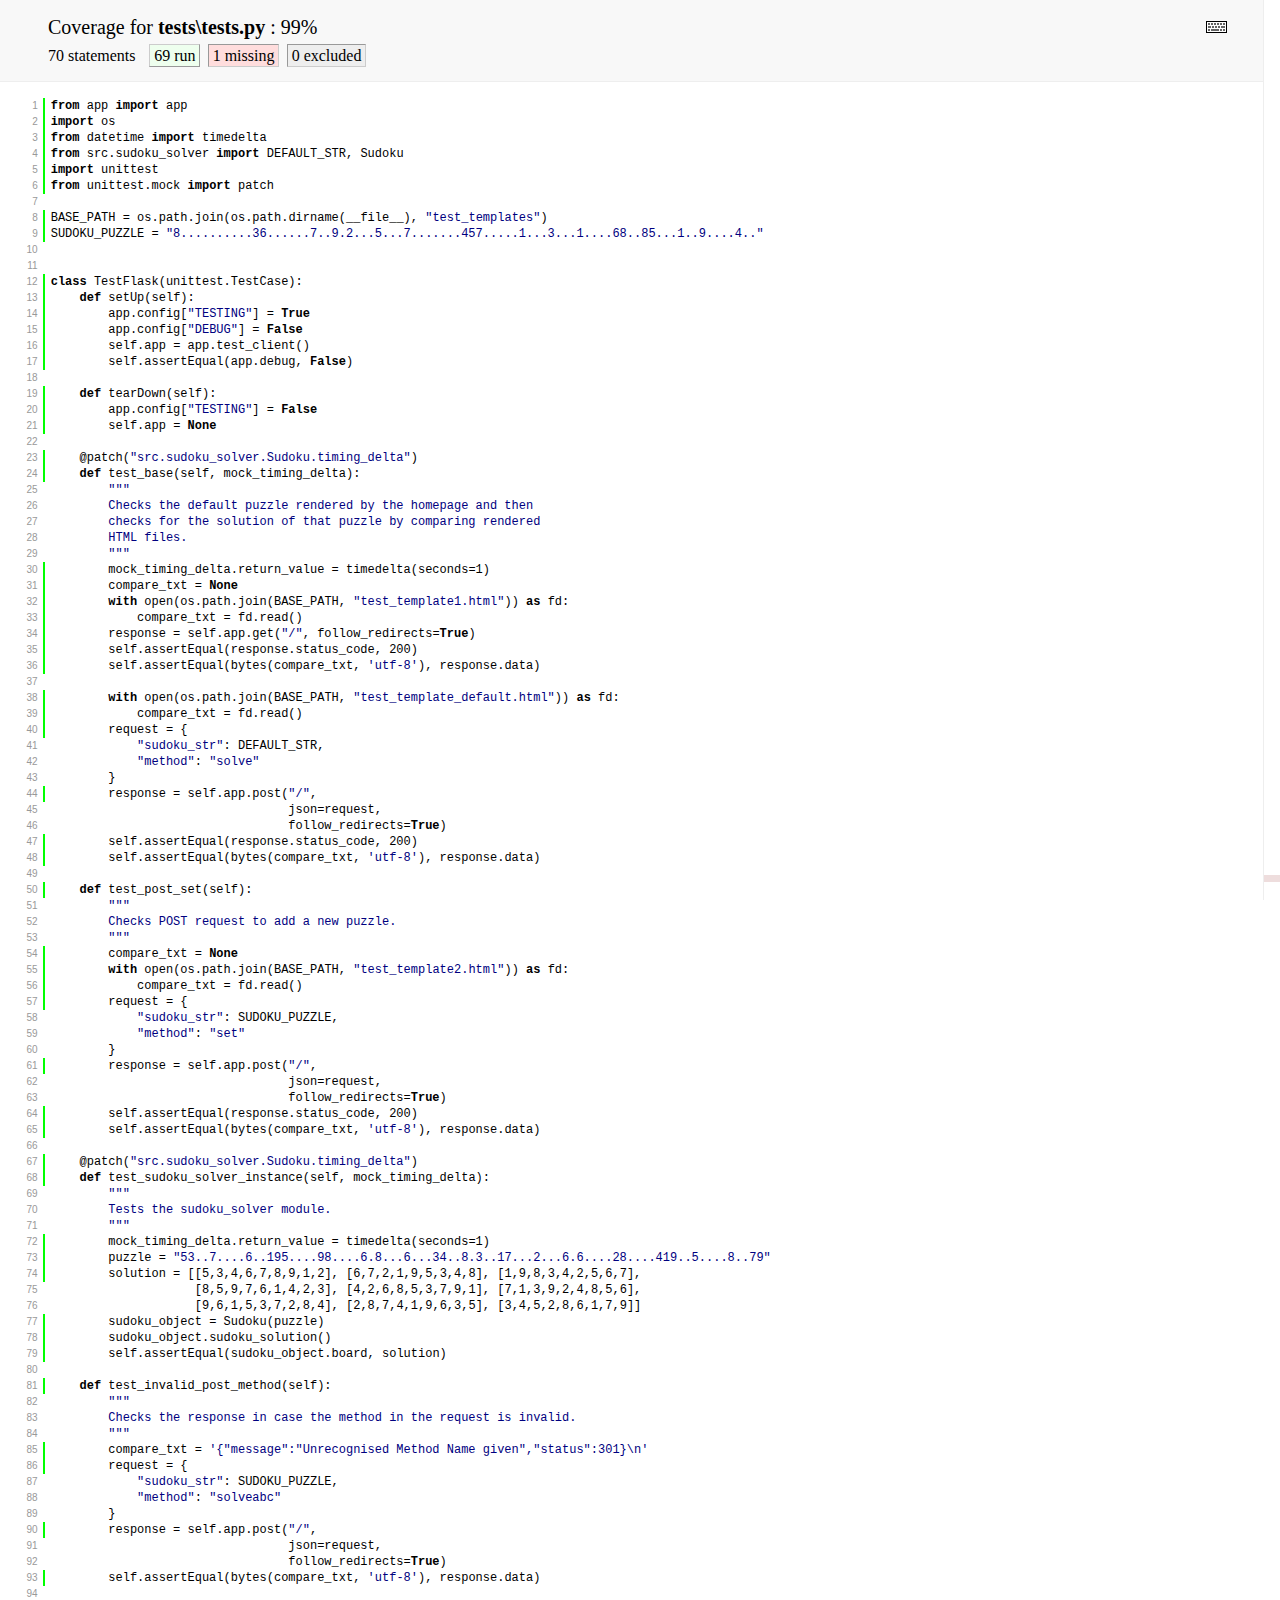
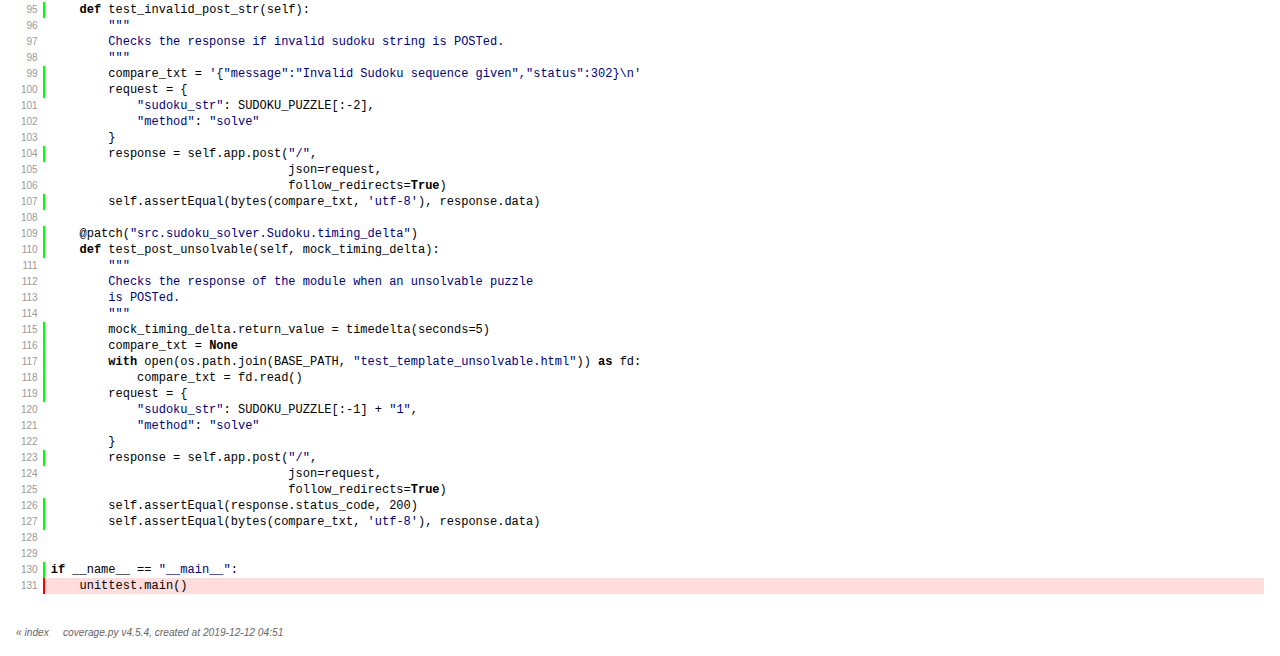
<file: CodeCoverage/tests_tests_py.html>
<!DOCTYPE html>
<html>
<head>
    <meta http-equiv="Content-Type" content="text/html; charset=utf-8">
    
    
    <meta http-equiv="X-UA-Compatible" content="IE=emulateIE7" />
    <title>Coverage for tests\tests.py: 99%</title>
    <link rel="stylesheet" href="style.css" type="text/css">
    
    <script type="text/javascript" src="jquery.min.js"></script>
    <script type="text/javascript" src="jquery.hotkeys.js"></script>
    <script type="text/javascript" src="jquery.isonscreen.js"></script>
    <script type="text/javascript" src="coverage_html.js"></script>
    <script type="text/javascript">
        jQuery(document).ready(coverage.pyfile_ready);
    </script>
</head>
<body class="pyfile">

<div id="header">
    <div class="content">
        <h1>Coverage for <b>tests\tests.py</b> :
            <span class="pc_cov">99%</span>
        </h1>

        <img id="keyboard_icon" src="keybd_closed.png" alt="Show keyboard shortcuts" />

        <h2 class="stats">
            70 statements &nbsp;
            <span class="run hide_run shortkey_r button_toggle_run">69 run</span>
            <span class="mis shortkey_m button_toggle_mis">1 missing</span>
            <span class="exc shortkey_x button_toggle_exc">0 excluded</span>

            
        </h2>
    </div>
</div>

<div class="help_panel">
    <img id="panel_icon" src="keybd_open.png" alt="Hide keyboard shortcuts" />
    <p class="legend">Hot-keys on this page</p>
    <div>
    <p class="keyhelp">
        <span class="key">r</span>
        <span class="key">m</span>
        <span class="key">x</span>
        <span class="key">p</span> &nbsp; toggle line displays
    </p>
    <p class="keyhelp">
        <span class="key">j</span>
        <span class="key">k</span> &nbsp; next/prev highlighted chunk
    </p>
    <p class="keyhelp">
        <span class="key">0</span> &nbsp; (zero) top of page
    </p>
    <p class="keyhelp">
        <span class="key">1</span> &nbsp; (one) first highlighted chunk
    </p>
    </div>
</div>

<div id="source">
    <table>
        <tr>
            <td class="linenos">
<p id="n1" class="stm run hide_run"><a href="#n1">1</a></p>
<p id="n2" class="stm run hide_run"><a href="#n2">2</a></p>
<p id="n3" class="stm run hide_run"><a href="#n3">3</a></p>
<p id="n4" class="stm run hide_run"><a href="#n4">4</a></p>
<p id="n5" class="stm run hide_run"><a href="#n5">5</a></p>
<p id="n6" class="stm run hide_run"><a href="#n6">6</a></p>
<p id="n7" class="pln"><a href="#n7">7</a></p>
<p id="n8" class="stm run hide_run"><a href="#n8">8</a></p>
<p id="n9" class="stm run hide_run"><a href="#n9">9</a></p>
<p id="n10" class="pln"><a href="#n10">10</a></p>
<p id="n11" class="pln"><a href="#n11">11</a></p>
<p id="n12" class="stm run hide_run"><a href="#n12">12</a></p>
<p id="n13" class="stm run hide_run"><a href="#n13">13</a></p>
<p id="n14" class="stm run hide_run"><a href="#n14">14</a></p>
<p id="n15" class="stm run hide_run"><a href="#n15">15</a></p>
<p id="n16" class="stm run hide_run"><a href="#n16">16</a></p>
<p id="n17" class="stm run hide_run"><a href="#n17">17</a></p>
<p id="n18" class="pln"><a href="#n18">18</a></p>
<p id="n19" class="stm run hide_run"><a href="#n19">19</a></p>
<p id="n20" class="stm run hide_run"><a href="#n20">20</a></p>
<p id="n21" class="stm run hide_run"><a href="#n21">21</a></p>
<p id="n22" class="pln"><a href="#n22">22</a></p>
<p id="n23" class="stm run hide_run"><a href="#n23">23</a></p>
<p id="n24" class="stm run hide_run"><a href="#n24">24</a></p>
<p id="n25" class="pln"><a href="#n25">25</a></p>
<p id="n26" class="pln"><a href="#n26">26</a></p>
<p id="n27" class="pln"><a href="#n27">27</a></p>
<p id="n28" class="pln"><a href="#n28">28</a></p>
<p id="n29" class="pln"><a href="#n29">29</a></p>
<p id="n30" class="stm run hide_run"><a href="#n30">30</a></p>
<p id="n31" class="stm run hide_run"><a href="#n31">31</a></p>
<p id="n32" class="stm run hide_run"><a href="#n32">32</a></p>
<p id="n33" class="stm run hide_run"><a href="#n33">33</a></p>
<p id="n34" class="stm run hide_run"><a href="#n34">34</a></p>
<p id="n35" class="stm run hide_run"><a href="#n35">35</a></p>
<p id="n36" class="stm run hide_run"><a href="#n36">36</a></p>
<p id="n37" class="pln"><a href="#n37">37</a></p>
<p id="n38" class="stm run hide_run"><a href="#n38">38</a></p>
<p id="n39" class="stm run hide_run"><a href="#n39">39</a></p>
<p id="n40" class="stm run hide_run"><a href="#n40">40</a></p>
<p id="n41" class="pln"><a href="#n41">41</a></p>
<p id="n42" class="pln"><a href="#n42">42</a></p>
<p id="n43" class="pln"><a href="#n43">43</a></p>
<p id="n44" class="stm run hide_run"><a href="#n44">44</a></p>
<p id="n45" class="pln"><a href="#n45">45</a></p>
<p id="n46" class="pln"><a href="#n46">46</a></p>
<p id="n47" class="stm run hide_run"><a href="#n47">47</a></p>
<p id="n48" class="stm run hide_run"><a href="#n48">48</a></p>
<p id="n49" class="pln"><a href="#n49">49</a></p>
<p id="n50" class="stm run hide_run"><a href="#n50">50</a></p>
<p id="n51" class="pln"><a href="#n51">51</a></p>
<p id="n52" class="pln"><a href="#n52">52</a></p>
<p id="n53" class="pln"><a href="#n53">53</a></p>
<p id="n54" class="stm run hide_run"><a href="#n54">54</a></p>
<p id="n55" class="stm run hide_run"><a href="#n55">55</a></p>
<p id="n56" class="stm run hide_run"><a href="#n56">56</a></p>
<p id="n57" class="stm run hide_run"><a href="#n57">57</a></p>
<p id="n58" class="pln"><a href="#n58">58</a></p>
<p id="n59" class="pln"><a href="#n59">59</a></p>
<p id="n60" class="pln"><a href="#n60">60</a></p>
<p id="n61" class="stm run hide_run"><a href="#n61">61</a></p>
<p id="n62" class="pln"><a href="#n62">62</a></p>
<p id="n63" class="pln"><a href="#n63">63</a></p>
<p id="n64" class="stm run hide_run"><a href="#n64">64</a></p>
<p id="n65" class="stm run hide_run"><a href="#n65">65</a></p>
<p id="n66" class="pln"><a href="#n66">66</a></p>
<p id="n67" class="stm run hide_run"><a href="#n67">67</a></p>
<p id="n68" class="stm run hide_run"><a href="#n68">68</a></p>
<p id="n69" class="pln"><a href="#n69">69</a></p>
<p id="n70" class="pln"><a href="#n70">70</a></p>
<p id="n71" class="pln"><a href="#n71">71</a></p>
<p id="n72" class="stm run hide_run"><a href="#n72">72</a></p>
<p id="n73" class="stm run hide_run"><a href="#n73">73</a></p>
<p id="n74" class="stm run hide_run"><a href="#n74">74</a></p>
<p id="n75" class="pln"><a href="#n75">75</a></p>
<p id="n76" class="pln"><a href="#n76">76</a></p>
<p id="n77" class="stm run hide_run"><a href="#n77">77</a></p>
<p id="n78" class="stm run hide_run"><a href="#n78">78</a></p>
<p id="n79" class="stm run hide_run"><a href="#n79">79</a></p>
<p id="n80" class="pln"><a href="#n80">80</a></p>
<p id="n81" class="stm run hide_run"><a href="#n81">81</a></p>
<p id="n82" class="pln"><a href="#n82">82</a></p>
<p id="n83" class="pln"><a href="#n83">83</a></p>
<p id="n84" class="pln"><a href="#n84">84</a></p>
<p id="n85" class="stm run hide_run"><a href="#n85">85</a></p>
<p id="n86" class="stm run hide_run"><a href="#n86">86</a></p>
<p id="n87" class="pln"><a href="#n87">87</a></p>
<p id="n88" class="pln"><a href="#n88">88</a></p>
<p id="n89" class="pln"><a href="#n89">89</a></p>
<p id="n90" class="stm run hide_run"><a href="#n90">90</a></p>
<p id="n91" class="pln"><a href="#n91">91</a></p>
<p id="n92" class="pln"><a href="#n92">92</a></p>
<p id="n93" class="stm run hide_run"><a href="#n93">93</a></p>
<p id="n94" class="pln"><a href="#n94">94</a></p>
<p id="n95" class="stm run hide_run"><a href="#n95">95</a></p>
<p id="n96" class="pln"><a href="#n96">96</a></p>
<p id="n97" class="pln"><a href="#n97">97</a></p>
<p id="n98" class="pln"><a href="#n98">98</a></p>
<p id="n99" class="stm run hide_run"><a href="#n99">99</a></p>
<p id="n100" class="stm run hide_run"><a href="#n100">100</a></p>
<p id="n101" class="pln"><a href="#n101">101</a></p>
<p id="n102" class="pln"><a href="#n102">102</a></p>
<p id="n103" class="pln"><a href="#n103">103</a></p>
<p id="n104" class="stm run hide_run"><a href="#n104">104</a></p>
<p id="n105" class="pln"><a href="#n105">105</a></p>
<p id="n106" class="pln"><a href="#n106">106</a></p>
<p id="n107" class="stm run hide_run"><a href="#n107">107</a></p>
<p id="n108" class="pln"><a href="#n108">108</a></p>
<p id="n109" class="stm run hide_run"><a href="#n109">109</a></p>
<p id="n110" class="stm run hide_run"><a href="#n110">110</a></p>
<p id="n111" class="pln"><a href="#n111">111</a></p>
<p id="n112" class="pln"><a href="#n112">112</a></p>
<p id="n113" class="pln"><a href="#n113">113</a></p>
<p id="n114" class="pln"><a href="#n114">114</a></p>
<p id="n115" class="stm run hide_run"><a href="#n115">115</a></p>
<p id="n116" class="stm run hide_run"><a href="#n116">116</a></p>
<p id="n117" class="stm run hide_run"><a href="#n117">117</a></p>
<p id="n118" class="stm run hide_run"><a href="#n118">118</a></p>
<p id="n119" class="stm run hide_run"><a href="#n119">119</a></p>
<p id="n120" class="pln"><a href="#n120">120</a></p>
<p id="n121" class="pln"><a href="#n121">121</a></p>
<p id="n122" class="pln"><a href="#n122">122</a></p>
<p id="n123" class="stm run hide_run"><a href="#n123">123</a></p>
<p id="n124" class="pln"><a href="#n124">124</a></p>
<p id="n125" class="pln"><a href="#n125">125</a></p>
<p id="n126" class="stm run hide_run"><a href="#n126">126</a></p>
<p id="n127" class="stm run hide_run"><a href="#n127">127</a></p>
<p id="n128" class="pln"><a href="#n128">128</a></p>
<p id="n129" class="pln"><a href="#n129">129</a></p>
<p id="n130" class="stm run hide_run"><a href="#n130">130</a></p>
<p id="n131" class="stm mis"><a href="#n131">131</a></p>

            </td>
            <td class="text">
<p id="t1" class="stm run hide_run"><span class="key">from</span> <span class="nam">app</span> <span class="key">import</span> <span class="nam">app</span><span class="strut">&nbsp;</span></p>
<p id="t2" class="stm run hide_run"><span class="key">import</span> <span class="nam">os</span><span class="strut">&nbsp;</span></p>
<p id="t3" class="stm run hide_run"><span class="key">from</span> <span class="nam">datetime</span> <span class="key">import</span> <span class="nam">timedelta</span><span class="strut">&nbsp;</span></p>
<p id="t4" class="stm run hide_run"><span class="key">from</span> <span class="nam">src</span><span class="op">.</span><span class="nam">sudoku_solver</span> <span class="key">import</span> <span class="nam">DEFAULT_STR</span><span class="op">,</span> <span class="nam">Sudoku</span><span class="strut">&nbsp;</span></p>
<p id="t5" class="stm run hide_run"><span class="key">import</span> <span class="nam">unittest</span><span class="strut">&nbsp;</span></p>
<p id="t6" class="stm run hide_run"><span class="key">from</span> <span class="nam">unittest</span><span class="op">.</span><span class="nam">mock</span> <span class="key">import</span> <span class="nam">patch</span><span class="strut">&nbsp;</span></p>
<p id="t7" class="pln"><span class="strut">&nbsp;</span></p>
<p id="t8" class="stm run hide_run"><span class="nam">BASE_PATH</span> <span class="op">=</span> <span class="nam">os</span><span class="op">.</span><span class="nam">path</span><span class="op">.</span><span class="nam">join</span><span class="op">(</span><span class="nam">os</span><span class="op">.</span><span class="nam">path</span><span class="op">.</span><span class="nam">dirname</span><span class="op">(</span><span class="nam">__file__</span><span class="op">)</span><span class="op">,</span> <span class="str">"test_templates"</span><span class="op">)</span><span class="strut">&nbsp;</span></p>
<p id="t9" class="stm run hide_run"><span class="nam">SUDOKU_PUZZLE</span> <span class="op">=</span> <span class="str">"8..........36......7..9.2...5...7.......457.....1...3...1....68..85...1..9....4.."</span><span class="strut">&nbsp;</span></p>
<p id="t10" class="pln"><span class="strut">&nbsp;</span></p>
<p id="t11" class="pln"><span class="strut">&nbsp;</span></p>
<p id="t12" class="stm run hide_run"><span class="key">class</span> <span class="nam">TestFlask</span><span class="op">(</span><span class="nam">unittest</span><span class="op">.</span><span class="nam">TestCase</span><span class="op">)</span><span class="op">:</span><span class="strut">&nbsp;</span></p>
<p id="t13" class="stm run hide_run">    <span class="key">def</span> <span class="nam">setUp</span><span class="op">(</span><span class="nam">self</span><span class="op">)</span><span class="op">:</span><span class="strut">&nbsp;</span></p>
<p id="t14" class="stm run hide_run">        <span class="nam">app</span><span class="op">.</span><span class="nam">config</span><span class="op">[</span><span class="str">"TESTING"</span><span class="op">]</span> <span class="op">=</span> <span class="key">True</span><span class="strut">&nbsp;</span></p>
<p id="t15" class="stm run hide_run">        <span class="nam">app</span><span class="op">.</span><span class="nam">config</span><span class="op">[</span><span class="str">"DEBUG"</span><span class="op">]</span> <span class="op">=</span> <span class="key">False</span><span class="strut">&nbsp;</span></p>
<p id="t16" class="stm run hide_run">        <span class="nam">self</span><span class="op">.</span><span class="nam">app</span> <span class="op">=</span> <span class="nam">app</span><span class="op">.</span><span class="nam">test_client</span><span class="op">(</span><span class="op">)</span><span class="strut">&nbsp;</span></p>
<p id="t17" class="stm run hide_run">        <span class="nam">self</span><span class="op">.</span><span class="nam">assertEqual</span><span class="op">(</span><span class="nam">app</span><span class="op">.</span><span class="nam">debug</span><span class="op">,</span> <span class="key">False</span><span class="op">)</span><span class="strut">&nbsp;</span></p>
<p id="t18" class="pln"><span class="strut">&nbsp;</span></p>
<p id="t19" class="stm run hide_run">    <span class="key">def</span> <span class="nam">tearDown</span><span class="op">(</span><span class="nam">self</span><span class="op">)</span><span class="op">:</span><span class="strut">&nbsp;</span></p>
<p id="t20" class="stm run hide_run">        <span class="nam">app</span><span class="op">.</span><span class="nam">config</span><span class="op">[</span><span class="str">"TESTING"</span><span class="op">]</span> <span class="op">=</span> <span class="key">False</span><span class="strut">&nbsp;</span></p>
<p id="t21" class="stm run hide_run">        <span class="nam">self</span><span class="op">.</span><span class="nam">app</span> <span class="op">=</span> <span class="key">None</span><span class="strut">&nbsp;</span></p>
<p id="t22" class="pln"><span class="strut">&nbsp;</span></p>
<p id="t23" class="stm run hide_run">    <span class="op">@</span><span class="nam">patch</span><span class="op">(</span><span class="str">"src.sudoku_solver.Sudoku.timing_delta"</span><span class="op">)</span><span class="strut">&nbsp;</span></p>
<p id="t24" class="stm run hide_run">    <span class="key">def</span> <span class="nam">test_base</span><span class="op">(</span><span class="nam">self</span><span class="op">,</span> <span class="nam">mock_timing_delta</span><span class="op">)</span><span class="op">:</span><span class="strut">&nbsp;</span></p>
<p id="t25" class="pln">        <span class="str">"""</span><span class="strut">&nbsp;</span></p>
<p id="t26" class="pln"><span class="str">        Checks the default puzzle rendered by the homepage and then</span><span class="strut">&nbsp;</span></p>
<p id="t27" class="pln"><span class="str">        checks for the solution of that puzzle by comparing rendered</span><span class="strut">&nbsp;</span></p>
<p id="t28" class="pln"><span class="str">        HTML files.</span><span class="strut">&nbsp;</span></p>
<p id="t29" class="pln"><span class="str">        """</span><span class="strut">&nbsp;</span></p>
<p id="t30" class="stm run hide_run">        <span class="nam">mock_timing_delta</span><span class="op">.</span><span class="nam">return_value</span> <span class="op">=</span> <span class="nam">timedelta</span><span class="op">(</span><span class="nam">seconds</span><span class="op">=</span><span class="num">1</span><span class="op">)</span><span class="strut">&nbsp;</span></p>
<p id="t31" class="stm run hide_run">        <span class="nam">compare_txt</span> <span class="op">=</span> <span class="key">None</span><span class="strut">&nbsp;</span></p>
<p id="t32" class="stm run hide_run">        <span class="key">with</span> <span class="nam">open</span><span class="op">(</span><span class="nam">os</span><span class="op">.</span><span class="nam">path</span><span class="op">.</span><span class="nam">join</span><span class="op">(</span><span class="nam">BASE_PATH</span><span class="op">,</span> <span class="str">"test_template1.html"</span><span class="op">)</span><span class="op">)</span> <span class="key">as</span> <span class="nam">fd</span><span class="op">:</span><span class="strut">&nbsp;</span></p>
<p id="t33" class="stm run hide_run">            <span class="nam">compare_txt</span> <span class="op">=</span> <span class="nam">fd</span><span class="op">.</span><span class="nam">read</span><span class="op">(</span><span class="op">)</span><span class="strut">&nbsp;</span></p>
<p id="t34" class="stm run hide_run">        <span class="nam">response</span> <span class="op">=</span> <span class="nam">self</span><span class="op">.</span><span class="nam">app</span><span class="op">.</span><span class="nam">get</span><span class="op">(</span><span class="str">"/"</span><span class="op">,</span> <span class="nam">follow_redirects</span><span class="op">=</span><span class="key">True</span><span class="op">)</span><span class="strut">&nbsp;</span></p>
<p id="t35" class="stm run hide_run">        <span class="nam">self</span><span class="op">.</span><span class="nam">assertEqual</span><span class="op">(</span><span class="nam">response</span><span class="op">.</span><span class="nam">status_code</span><span class="op">,</span> <span class="num">200</span><span class="op">)</span><span class="strut">&nbsp;</span></p>
<p id="t36" class="stm run hide_run">        <span class="nam">self</span><span class="op">.</span><span class="nam">assertEqual</span><span class="op">(</span><span class="nam">bytes</span><span class="op">(</span><span class="nam">compare_txt</span><span class="op">,</span> <span class="str">'utf-8'</span><span class="op">)</span><span class="op">,</span> <span class="nam">response</span><span class="op">.</span><span class="nam">data</span><span class="op">)</span><span class="strut">&nbsp;</span></p>
<p id="t37" class="pln"><span class="strut">&nbsp;</span></p>
<p id="t38" class="stm run hide_run">        <span class="key">with</span> <span class="nam">open</span><span class="op">(</span><span class="nam">os</span><span class="op">.</span><span class="nam">path</span><span class="op">.</span><span class="nam">join</span><span class="op">(</span><span class="nam">BASE_PATH</span><span class="op">,</span> <span class="str">"test_template_default.html"</span><span class="op">)</span><span class="op">)</span> <span class="key">as</span> <span class="nam">fd</span><span class="op">:</span><span class="strut">&nbsp;</span></p>
<p id="t39" class="stm run hide_run">            <span class="nam">compare_txt</span> <span class="op">=</span> <span class="nam">fd</span><span class="op">.</span><span class="nam">read</span><span class="op">(</span><span class="op">)</span><span class="strut">&nbsp;</span></p>
<p id="t40" class="stm run hide_run">        <span class="nam">request</span> <span class="op">=</span> <span class="op">{</span><span class="strut">&nbsp;</span></p>
<p id="t41" class="pln">            <span class="str">"sudoku_str"</span><span class="op">:</span> <span class="nam">DEFAULT_STR</span><span class="op">,</span><span class="strut">&nbsp;</span></p>
<p id="t42" class="pln">            <span class="str">"method"</span><span class="op">:</span> <span class="str">"solve"</span><span class="strut">&nbsp;</span></p>
<p id="t43" class="pln">        <span class="op">}</span><span class="strut">&nbsp;</span></p>
<p id="t44" class="stm run hide_run">        <span class="nam">response</span> <span class="op">=</span> <span class="nam">self</span><span class="op">.</span><span class="nam">app</span><span class="op">.</span><span class="nam">post</span><span class="op">(</span><span class="str">"/"</span><span class="op">,</span><span class="strut">&nbsp;</span></p>
<p id="t45" class="pln">                                 <span class="nam">json</span><span class="op">=</span><span class="nam">request</span><span class="op">,</span><span class="strut">&nbsp;</span></p>
<p id="t46" class="pln">                                 <span class="nam">follow_redirects</span><span class="op">=</span><span class="key">True</span><span class="op">)</span><span class="strut">&nbsp;</span></p>
<p id="t47" class="stm run hide_run">        <span class="nam">self</span><span class="op">.</span><span class="nam">assertEqual</span><span class="op">(</span><span class="nam">response</span><span class="op">.</span><span class="nam">status_code</span><span class="op">,</span> <span class="num">200</span><span class="op">)</span><span class="strut">&nbsp;</span></p>
<p id="t48" class="stm run hide_run">        <span class="nam">self</span><span class="op">.</span><span class="nam">assertEqual</span><span class="op">(</span><span class="nam">bytes</span><span class="op">(</span><span class="nam">compare_txt</span><span class="op">,</span> <span class="str">'utf-8'</span><span class="op">)</span><span class="op">,</span> <span class="nam">response</span><span class="op">.</span><span class="nam">data</span><span class="op">)</span><span class="strut">&nbsp;</span></p>
<p id="t49" class="pln"><span class="strut">&nbsp;</span></p>
<p id="t50" class="stm run hide_run">    <span class="key">def</span> <span class="nam">test_post_set</span><span class="op">(</span><span class="nam">self</span><span class="op">)</span><span class="op">:</span><span class="strut">&nbsp;</span></p>
<p id="t51" class="pln">        <span class="str">"""</span><span class="strut">&nbsp;</span></p>
<p id="t52" class="pln"><span class="str">        Checks POST request to add a new puzzle.</span><span class="strut">&nbsp;</span></p>
<p id="t53" class="pln"><span class="str">        """</span><span class="strut">&nbsp;</span></p>
<p id="t54" class="stm run hide_run">        <span class="nam">compare_txt</span> <span class="op">=</span> <span class="key">None</span><span class="strut">&nbsp;</span></p>
<p id="t55" class="stm run hide_run">        <span class="key">with</span> <span class="nam">open</span><span class="op">(</span><span class="nam">os</span><span class="op">.</span><span class="nam">path</span><span class="op">.</span><span class="nam">join</span><span class="op">(</span><span class="nam">BASE_PATH</span><span class="op">,</span> <span class="str">"test_template2.html"</span><span class="op">)</span><span class="op">)</span> <span class="key">as</span> <span class="nam">fd</span><span class="op">:</span><span class="strut">&nbsp;</span></p>
<p id="t56" class="stm run hide_run">            <span class="nam">compare_txt</span> <span class="op">=</span> <span class="nam">fd</span><span class="op">.</span><span class="nam">read</span><span class="op">(</span><span class="op">)</span><span class="strut">&nbsp;</span></p>
<p id="t57" class="stm run hide_run">        <span class="nam">request</span> <span class="op">=</span> <span class="op">{</span><span class="strut">&nbsp;</span></p>
<p id="t58" class="pln">            <span class="str">"sudoku_str"</span><span class="op">:</span> <span class="nam">SUDOKU_PUZZLE</span><span class="op">,</span><span class="strut">&nbsp;</span></p>
<p id="t59" class="pln">            <span class="str">"method"</span><span class="op">:</span> <span class="str">"set"</span><span class="strut">&nbsp;</span></p>
<p id="t60" class="pln">        <span class="op">}</span><span class="strut">&nbsp;</span></p>
<p id="t61" class="stm run hide_run">        <span class="nam">response</span> <span class="op">=</span> <span class="nam">self</span><span class="op">.</span><span class="nam">app</span><span class="op">.</span><span class="nam">post</span><span class="op">(</span><span class="str">"/"</span><span class="op">,</span><span class="strut">&nbsp;</span></p>
<p id="t62" class="pln">                                 <span class="nam">json</span><span class="op">=</span><span class="nam">request</span><span class="op">,</span><span class="strut">&nbsp;</span></p>
<p id="t63" class="pln">                                 <span class="nam">follow_redirects</span><span class="op">=</span><span class="key">True</span><span class="op">)</span><span class="strut">&nbsp;</span></p>
<p id="t64" class="stm run hide_run">        <span class="nam">self</span><span class="op">.</span><span class="nam">assertEqual</span><span class="op">(</span><span class="nam">response</span><span class="op">.</span><span class="nam">status_code</span><span class="op">,</span> <span class="num">200</span><span class="op">)</span><span class="strut">&nbsp;</span></p>
<p id="t65" class="stm run hide_run">        <span class="nam">self</span><span class="op">.</span><span class="nam">assertEqual</span><span class="op">(</span><span class="nam">bytes</span><span class="op">(</span><span class="nam">compare_txt</span><span class="op">,</span> <span class="str">'utf-8'</span><span class="op">)</span><span class="op">,</span> <span class="nam">response</span><span class="op">.</span><span class="nam">data</span><span class="op">)</span><span class="strut">&nbsp;</span></p>
<p id="t66" class="pln"><span class="strut">&nbsp;</span></p>
<p id="t67" class="stm run hide_run">    <span class="op">@</span><span class="nam">patch</span><span class="op">(</span><span class="str">"src.sudoku_solver.Sudoku.timing_delta"</span><span class="op">)</span><span class="strut">&nbsp;</span></p>
<p id="t68" class="stm run hide_run">    <span class="key">def</span> <span class="nam">test_sudoku_solver_instance</span><span class="op">(</span><span class="nam">self</span><span class="op">,</span> <span class="nam">mock_timing_delta</span><span class="op">)</span><span class="op">:</span><span class="strut">&nbsp;</span></p>
<p id="t69" class="pln">        <span class="str">"""</span><span class="strut">&nbsp;</span></p>
<p id="t70" class="pln"><span class="str">        Tests the sudoku_solver module.</span><span class="strut">&nbsp;</span></p>
<p id="t71" class="pln"><span class="str">        """</span><span class="strut">&nbsp;</span></p>
<p id="t72" class="stm run hide_run">        <span class="nam">mock_timing_delta</span><span class="op">.</span><span class="nam">return_value</span> <span class="op">=</span> <span class="nam">timedelta</span><span class="op">(</span><span class="nam">seconds</span><span class="op">=</span><span class="num">1</span><span class="op">)</span><span class="strut">&nbsp;</span></p>
<p id="t73" class="stm run hide_run">        <span class="nam">puzzle</span> <span class="op">=</span> <span class="str">"53..7....6..195....98....6.8...6...34..8.3..17...2...6.6....28....419..5....8..79"</span><span class="strut">&nbsp;</span></p>
<p id="t74" class="stm run hide_run">        <span class="nam">solution</span> <span class="op">=</span> <span class="op">[</span><span class="op">[</span><span class="num">5</span><span class="op">,</span><span class="num">3</span><span class="op">,</span><span class="num">4</span><span class="op">,</span><span class="num">6</span><span class="op">,</span><span class="num">7</span><span class="op">,</span><span class="num">8</span><span class="op">,</span><span class="num">9</span><span class="op">,</span><span class="num">1</span><span class="op">,</span><span class="num">2</span><span class="op">]</span><span class="op">,</span> <span class="op">[</span><span class="num">6</span><span class="op">,</span><span class="num">7</span><span class="op">,</span><span class="num">2</span><span class="op">,</span><span class="num">1</span><span class="op">,</span><span class="num">9</span><span class="op">,</span><span class="num">5</span><span class="op">,</span><span class="num">3</span><span class="op">,</span><span class="num">4</span><span class="op">,</span><span class="num">8</span><span class="op">]</span><span class="op">,</span> <span class="op">[</span><span class="num">1</span><span class="op">,</span><span class="num">9</span><span class="op">,</span><span class="num">8</span><span class="op">,</span><span class="num">3</span><span class="op">,</span><span class="num">4</span><span class="op">,</span><span class="num">2</span><span class="op">,</span><span class="num">5</span><span class="op">,</span><span class="num">6</span><span class="op">,</span><span class="num">7</span><span class="op">]</span><span class="op">,</span><span class="strut">&nbsp;</span></p>
<p id="t75" class="pln">                    <span class="op">[</span><span class="num">8</span><span class="op">,</span><span class="num">5</span><span class="op">,</span><span class="num">9</span><span class="op">,</span><span class="num">7</span><span class="op">,</span><span class="num">6</span><span class="op">,</span><span class="num">1</span><span class="op">,</span><span class="num">4</span><span class="op">,</span><span class="num">2</span><span class="op">,</span><span class="num">3</span><span class="op">]</span><span class="op">,</span> <span class="op">[</span><span class="num">4</span><span class="op">,</span><span class="num">2</span><span class="op">,</span><span class="num">6</span><span class="op">,</span><span class="num">8</span><span class="op">,</span><span class="num">5</span><span class="op">,</span><span class="num">3</span><span class="op">,</span><span class="num">7</span><span class="op">,</span><span class="num">9</span><span class="op">,</span><span class="num">1</span><span class="op">]</span><span class="op">,</span> <span class="op">[</span><span class="num">7</span><span class="op">,</span><span class="num">1</span><span class="op">,</span><span class="num">3</span><span class="op">,</span><span class="num">9</span><span class="op">,</span><span class="num">2</span><span class="op">,</span><span class="num">4</span><span class="op">,</span><span class="num">8</span><span class="op">,</span><span class="num">5</span><span class="op">,</span><span class="num">6</span><span class="op">]</span><span class="op">,</span><span class="strut">&nbsp;</span></p>
<p id="t76" class="pln">                    <span class="op">[</span><span class="num">9</span><span class="op">,</span><span class="num">6</span><span class="op">,</span><span class="num">1</span><span class="op">,</span><span class="num">5</span><span class="op">,</span><span class="num">3</span><span class="op">,</span><span class="num">7</span><span class="op">,</span><span class="num">2</span><span class="op">,</span><span class="num">8</span><span class="op">,</span><span class="num">4</span><span class="op">]</span><span class="op">,</span> <span class="op">[</span><span class="num">2</span><span class="op">,</span><span class="num">8</span><span class="op">,</span><span class="num">7</span><span class="op">,</span><span class="num">4</span><span class="op">,</span><span class="num">1</span><span class="op">,</span><span class="num">9</span><span class="op">,</span><span class="num">6</span><span class="op">,</span><span class="num">3</span><span class="op">,</span><span class="num">5</span><span class="op">]</span><span class="op">,</span> <span class="op">[</span><span class="num">3</span><span class="op">,</span><span class="num">4</span><span class="op">,</span><span class="num">5</span><span class="op">,</span><span class="num">2</span><span class="op">,</span><span class="num">8</span><span class="op">,</span><span class="num">6</span><span class="op">,</span><span class="num">1</span><span class="op">,</span><span class="num">7</span><span class="op">,</span><span class="num">9</span><span class="op">]</span><span class="op">]</span><span class="strut">&nbsp;</span></p>
<p id="t77" class="stm run hide_run">        <span class="nam">sudoku_object</span> <span class="op">=</span> <span class="nam">Sudoku</span><span class="op">(</span><span class="nam">puzzle</span><span class="op">)</span><span class="strut">&nbsp;</span></p>
<p id="t78" class="stm run hide_run">        <span class="nam">sudoku_object</span><span class="op">.</span><span class="nam">sudoku_solution</span><span class="op">(</span><span class="op">)</span><span class="strut">&nbsp;</span></p>
<p id="t79" class="stm run hide_run">        <span class="nam">self</span><span class="op">.</span><span class="nam">assertEqual</span><span class="op">(</span><span class="nam">sudoku_object</span><span class="op">.</span><span class="nam">board</span><span class="op">,</span> <span class="nam">solution</span><span class="op">)</span><span class="strut">&nbsp;</span></p>
<p id="t80" class="pln"><span class="strut">&nbsp;</span></p>
<p id="t81" class="stm run hide_run">    <span class="key">def</span> <span class="nam">test_invalid_post_method</span><span class="op">(</span><span class="nam">self</span><span class="op">)</span><span class="op">:</span><span class="strut">&nbsp;</span></p>
<p id="t82" class="pln">        <span class="str">"""</span><span class="strut">&nbsp;</span></p>
<p id="t83" class="pln"><span class="str">        Checks the response in case the method in the request is invalid.</span><span class="strut">&nbsp;</span></p>
<p id="t84" class="pln"><span class="str">        """</span><span class="strut">&nbsp;</span></p>
<p id="t85" class="stm run hide_run">        <span class="nam">compare_txt</span> <span class="op">=</span> <span class="str">'{"message":"Unrecognised Method Name given","status":301}\n'</span><span class="strut">&nbsp;</span></p>
<p id="t86" class="stm run hide_run">        <span class="nam">request</span> <span class="op">=</span> <span class="op">{</span><span class="strut">&nbsp;</span></p>
<p id="t87" class="pln">            <span class="str">"sudoku_str"</span><span class="op">:</span> <span class="nam">SUDOKU_PUZZLE</span><span class="op">,</span><span class="strut">&nbsp;</span></p>
<p id="t88" class="pln">            <span class="str">"method"</span><span class="op">:</span> <span class="str">"solveabc"</span><span class="strut">&nbsp;</span></p>
<p id="t89" class="pln">        <span class="op">}</span><span class="strut">&nbsp;</span></p>
<p id="t90" class="stm run hide_run">        <span class="nam">response</span> <span class="op">=</span> <span class="nam">self</span><span class="op">.</span><span class="nam">app</span><span class="op">.</span><span class="nam">post</span><span class="op">(</span><span class="str">"/"</span><span class="op">,</span><span class="strut">&nbsp;</span></p>
<p id="t91" class="pln">                                 <span class="nam">json</span><span class="op">=</span><span class="nam">request</span><span class="op">,</span><span class="strut">&nbsp;</span></p>
<p id="t92" class="pln">                                 <span class="nam">follow_redirects</span><span class="op">=</span><span class="key">True</span><span class="op">)</span><span class="strut">&nbsp;</span></p>
<p id="t93" class="stm run hide_run">        <span class="nam">self</span><span class="op">.</span><span class="nam">assertEqual</span><span class="op">(</span><span class="nam">bytes</span><span class="op">(</span><span class="nam">compare_txt</span><span class="op">,</span> <span class="str">'utf-8'</span><span class="op">)</span><span class="op">,</span> <span class="nam">response</span><span class="op">.</span><span class="nam">data</span><span class="op">)</span><span class="strut">&nbsp;</span></p>
<p id="t94" class="pln"><span class="strut">&nbsp;</span></p>
<p id="t95" class="stm run hide_run">    <span class="key">def</span> <span class="nam">test_invalid_post_str</span><span class="op">(</span><span class="nam">self</span><span class="op">)</span><span class="op">:</span><span class="strut">&nbsp;</span></p>
<p id="t96" class="pln">        <span class="str">"""</span><span class="strut">&nbsp;</span></p>
<p id="t97" class="pln"><span class="str">        Checks the response if invalid sudoku string is POSTed.</span><span class="strut">&nbsp;</span></p>
<p id="t98" class="pln"><span class="str">        """</span><span class="strut">&nbsp;</span></p>
<p id="t99" class="stm run hide_run">        <span class="nam">compare_txt</span> <span class="op">=</span> <span class="str">'{"message":"Invalid Sudoku sequence given","status":302}\n'</span><span class="strut">&nbsp;</span></p>
<p id="t100" class="stm run hide_run">        <span class="nam">request</span> <span class="op">=</span> <span class="op">{</span><span class="strut">&nbsp;</span></p>
<p id="t101" class="pln">            <span class="str">"sudoku_str"</span><span class="op">:</span> <span class="nam">SUDOKU_PUZZLE</span><span class="op">[</span><span class="op">:</span><span class="op">-</span><span class="num">2</span><span class="op">]</span><span class="op">,</span><span class="strut">&nbsp;</span></p>
<p id="t102" class="pln">            <span class="str">"method"</span><span class="op">:</span> <span class="str">"solve"</span><span class="strut">&nbsp;</span></p>
<p id="t103" class="pln">        <span class="op">}</span><span class="strut">&nbsp;</span></p>
<p id="t104" class="stm run hide_run">        <span class="nam">response</span> <span class="op">=</span> <span class="nam">self</span><span class="op">.</span><span class="nam">app</span><span class="op">.</span><span class="nam">post</span><span class="op">(</span><span class="str">"/"</span><span class="op">,</span><span class="strut">&nbsp;</span></p>
<p id="t105" class="pln">                                 <span class="nam">json</span><span class="op">=</span><span class="nam">request</span><span class="op">,</span><span class="strut">&nbsp;</span></p>
<p id="t106" class="pln">                                 <span class="nam">follow_redirects</span><span class="op">=</span><span class="key">True</span><span class="op">)</span><span class="strut">&nbsp;</span></p>
<p id="t107" class="stm run hide_run">        <span class="nam">self</span><span class="op">.</span><span class="nam">assertEqual</span><span class="op">(</span><span class="nam">bytes</span><span class="op">(</span><span class="nam">compare_txt</span><span class="op">,</span> <span class="str">'utf-8'</span><span class="op">)</span><span class="op">,</span> <span class="nam">response</span><span class="op">.</span><span class="nam">data</span><span class="op">)</span><span class="strut">&nbsp;</span></p>
<p id="t108" class="pln"><span class="strut">&nbsp;</span></p>
<p id="t109" class="stm run hide_run">    <span class="op">@</span><span class="nam">patch</span><span class="op">(</span><span class="str">"src.sudoku_solver.Sudoku.timing_delta"</span><span class="op">)</span><span class="strut">&nbsp;</span></p>
<p id="t110" class="stm run hide_run">    <span class="key">def</span> <span class="nam">test_post_unsolvable</span><span class="op">(</span><span class="nam">self</span><span class="op">,</span> <span class="nam">mock_timing_delta</span><span class="op">)</span><span class="op">:</span><span class="strut">&nbsp;</span></p>
<p id="t111" class="pln">        <span class="str">"""</span><span class="strut">&nbsp;</span></p>
<p id="t112" class="pln"><span class="str">        Checks the response of the module when an unsolvable puzzle</span><span class="strut">&nbsp;</span></p>
<p id="t113" class="pln"><span class="str">        is POSTed.</span><span class="strut">&nbsp;</span></p>
<p id="t114" class="pln"><span class="str">        """</span><span class="strut">&nbsp;</span></p>
<p id="t115" class="stm run hide_run">        <span class="nam">mock_timing_delta</span><span class="op">.</span><span class="nam">return_value</span> <span class="op">=</span> <span class="nam">timedelta</span><span class="op">(</span><span class="nam">seconds</span><span class="op">=</span><span class="num">5</span><span class="op">)</span><span class="strut">&nbsp;</span></p>
<p id="t116" class="stm run hide_run">        <span class="nam">compare_txt</span> <span class="op">=</span> <span class="key">None</span><span class="strut">&nbsp;</span></p>
<p id="t117" class="stm run hide_run">        <span class="key">with</span> <span class="nam">open</span><span class="op">(</span><span class="nam">os</span><span class="op">.</span><span class="nam">path</span><span class="op">.</span><span class="nam">join</span><span class="op">(</span><span class="nam">BASE_PATH</span><span class="op">,</span> <span class="str">"test_template_unsolvable.html"</span><span class="op">)</span><span class="op">)</span> <span class="key">as</span> <span class="nam">fd</span><span class="op">:</span><span class="strut">&nbsp;</span></p>
<p id="t118" class="stm run hide_run">            <span class="nam">compare_txt</span> <span class="op">=</span> <span class="nam">fd</span><span class="op">.</span><span class="nam">read</span><span class="op">(</span><span class="op">)</span><span class="strut">&nbsp;</span></p>
<p id="t119" class="stm run hide_run">        <span class="nam">request</span> <span class="op">=</span> <span class="op">{</span><span class="strut">&nbsp;</span></p>
<p id="t120" class="pln">            <span class="str">"sudoku_str"</span><span class="op">:</span> <span class="nam">SUDOKU_PUZZLE</span><span class="op">[</span><span class="op">:</span><span class="op">-</span><span class="num">1</span><span class="op">]</span> <span class="op">+</span> <span class="str">"1"</span><span class="op">,</span><span class="strut">&nbsp;</span></p>
<p id="t121" class="pln">            <span class="str">"method"</span><span class="op">:</span> <span class="str">"solve"</span><span class="strut">&nbsp;</span></p>
<p id="t122" class="pln">        <span class="op">}</span><span class="strut">&nbsp;</span></p>
<p id="t123" class="stm run hide_run">        <span class="nam">response</span> <span class="op">=</span> <span class="nam">self</span><span class="op">.</span><span class="nam">app</span><span class="op">.</span><span class="nam">post</span><span class="op">(</span><span class="str">"/"</span><span class="op">,</span><span class="strut">&nbsp;</span></p>
<p id="t124" class="pln">                                 <span class="nam">json</span><span class="op">=</span><span class="nam">request</span><span class="op">,</span><span class="strut">&nbsp;</span></p>
<p id="t125" class="pln">                                 <span class="nam">follow_redirects</span><span class="op">=</span><span class="key">True</span><span class="op">)</span><span class="strut">&nbsp;</span></p>
<p id="t126" class="stm run hide_run">        <span class="nam">self</span><span class="op">.</span><span class="nam">assertEqual</span><span class="op">(</span><span class="nam">response</span><span class="op">.</span><span class="nam">status_code</span><span class="op">,</span> <span class="num">200</span><span class="op">)</span><span class="strut">&nbsp;</span></p>
<p id="t127" class="stm run hide_run">        <span class="nam">self</span><span class="op">.</span><span class="nam">assertEqual</span><span class="op">(</span><span class="nam">bytes</span><span class="op">(</span><span class="nam">compare_txt</span><span class="op">,</span> <span class="str">'utf-8'</span><span class="op">)</span><span class="op">,</span> <span class="nam">response</span><span class="op">.</span><span class="nam">data</span><span class="op">)</span><span class="strut">&nbsp;</span></p>
<p id="t128" class="pln"><span class="strut">&nbsp;</span></p>
<p id="t129" class="pln"><span class="strut">&nbsp;</span></p>
<p id="t130" class="stm run hide_run"><span class="key">if</span> <span class="nam">__name__</span> <span class="op">==</span> <span class="str">"__main__"</span><span class="op">:</span><span class="strut">&nbsp;</span></p>
<p id="t131" class="stm mis">    <span class="nam">unittest</span><span class="op">.</span><span class="nam">main</span><span class="op">(</span><span class="op">)</span><span class="strut">&nbsp;</span></p>

            </td>
        </tr>
    </table>
</div>

<div id="footer">
    <div class="content">
        <p>
            <a class="nav" href="index.html">&#xab; index</a> &nbsp; &nbsp; <a class="nav" href="https://coverage.readthedocs.io">coverage.py v4.5.4</a>,
            created at 2019-12-12 04:51
        </p>
    </div>
</div>

</body>
</html>
</file>
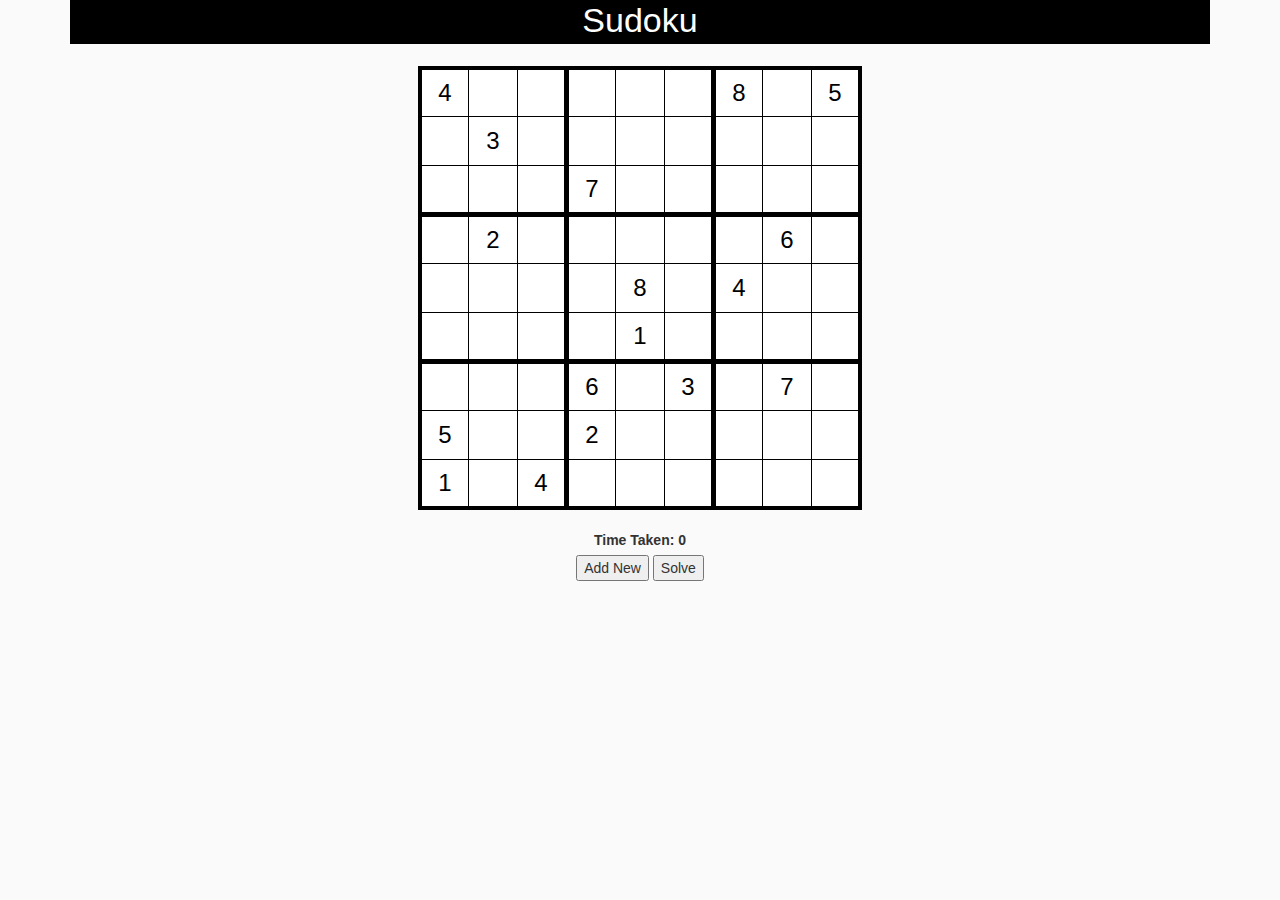
<file: tests/test_templates/test_template1.html>
<html lang='en'>
<head>
    <title>Sudoku!</title>
    <script src="https://ajax.googleapis.com/ajax/libs/jquery/3.4.1/jquery.min.js"></script>
    <link href='https://maxcdn.bootstrapcdn.com/bootstrap/3.3.6/css/bootstrap.min.css' rel='stylesheet'>
    <link rel="stylesheet" type="text/css" href="/static/css/sudoku.css">
</head>
<body>

<div class='container'>

    <h1>Sudoku</h1>
    <br>
    <p class='hidden'> passed </p>
    <table id='grid' align='center'>

        <tr>
            <td><input id='cell-0' type='text' value=4></td>
            <td><input id='cell-1' type='text' value=></td>
            <td><input id='cell-2' type='text' value=></td>

            <td><input id='cell-3' type='text' value=></td>
            <td><input id='cell-4' type='text' value=></td>
            <td><input id='cell-5' type='text' value=></td>

            <td><input id='cell-6' type='text' value=8></td>
            <td><input id='cell-7' type='text' value=></td>
            <td><input id='cell-8' type='text' value=5></td>
        </tr>

        <tr>
            <td><input id='cell-9' type='text' value=></td>
            <td><input id='cell-10' type='text' value=3></td>
            <td><input id='cell-11' type='text' value=></td>

            <td><input id='cell-12' type='text' value=></td>
            <td><input id='cell-13' type='text' value=></td>
            <td><input id='cell-14' type='text' value=></td>

            <td><input id='cell-15' type='text' value=></td>
            <td><input id='cell-16' type='text' value=></td>
            <td><input id='cell-17' type='text' value=></td>
        </tr>

        <tr>
            <td><input id='cell-18' type='text' value=></td>
            <td><input id='cell-19' type='text' value=></td>
            <td><input id='cell-20' type='text' value=></td>

            <td><input id='cell-21' type='text' value=7></td>
            <td><input id='cell-22' type='text' value=></td>
            <td><input id='cell-23' type='text' value=></td>

            <td><input id='cell-24' type='text' value=></td>
            <td><input id='cell-25' type='text' value=></td>
            <td><input id='cell-26' type='text' value=></td>
        </tr>

        <tr>
            <td><input id='cell-27' type='text' value=></td>
            <td><input id='cell-28' type='text' value=2></td>
            <td><input id='cell-29' type='text' value=></td>

            <td><input id='cell-30' type='text' value=></td>
            <td><input id='cell-31' type='text' value=></td>
            <td><input id='cell-32' type='text' value=></td>

            <td><input id='cell-33' type='text' value=></td>
            <td><input id='cell-34' type='text' value=6></td>
            <td><input id='cell-35' type='text' value=></td>
        </tr>

        <tr>
            <td><input id='cell-36' type='text' value=></td>
            <td><input id='cell-37' type='text' value=></td>
            <td><input id='cell-38' type='text' value=></td>

            <td><input id='cell-39' type='text' value=></td>
            <td><input id='cell-40' type='text' value=8></td>
            <td><input id='cell-41' type='text' value=></td>

            <td><input id='cell-42' type='text' value=4></td>
            <td><input id='cell-43' type='text' value=></td>
            <td><input id='cell-44' type='text' value=></td>
        </tr>

        <tr>
            <td><input id='cell-45' type='text' value=></td>
            <td><input id='cell-46' type='text' value=></td>
            <td><input id='cell-47' type='text' value=></td>

            <td><input id='cell-48' type='text' value=></td>
            <td><input id='cell-49' type='text' value=1></td>
            <td><input id='cell-50' type='text' value=></td>

            <td><input id='cell-51' type='text' value=></td>
            <td><input id='cell-52' type='text' value=></td>
            <td><input id='cell-53' type='text' value=></td>
        </tr>

        <tr>
            <td><input id='cell-54' type='text' value=></td>
            <td><input id='cell-55' type='text' value=></td>
            <td><input id='cell-56' type='text' value=></td>

            <td><input id='cell-57' type='text' value=6></td>
            <td><input id='cell-58' type='text' value=></td>
            <td><input id='cell-59' type='text' value=3></td>

            <td><input id='cell-60' type='text' value=></td>
            <td><input id='cell-61' type='text' value=7></td>
            <td><input id='cell-62' type='text' value=></td>
        </tr>

        <tr>
            <td><input id='cell-63' type='text' value=5></td>
            <td><input id='cell-64' type='text' value=></td>
            <td><input id='cell-65' type='text' value=></td>

            <td><input id='cell-66' type='text' value=2></td>
            <td><input id='cell-67' type='text' value=></td>
            <td><input id='cell-68' type='text' value=></td>

            <td><input id='cell-69' type='text' value=></td>
            <td><input id='cell-70' type='text' value=></td>
            <td><input id='cell-71' type='text' value=></td>
        </tr>

        <tr>
            <td><input id='cell-72' type='text' value=1></td>
            <td><input id='cell-73' type='text' value=></td>
            <td><input id='cell-74' type='text' value=4></td>

            <td><input id='cell-75' type='text' value=></td>
            <td><input id='cell-76' type='text' value=></td>
            <td><input id='cell-77' type='text' value=></td>

            <td><input id='cell-78' type='text' value=></td>
            <td><input id='cell-79' type='text' value=></td>
            <td><input id='cell-80' type='text' value=></td>
        </tr>

    </table>

</div>
<br>
<div class='form' align='center'>
    <label> Time Taken: 0 </label>
    <br>
    <button id="new">Add New</button>
    <button id="solve">Solve</button>
</div>
<!-- ADD HINTS EVERYWHERE!!! -->
<script src="/static/js/sudoku.js"></script>
</body>
</html>
</file>
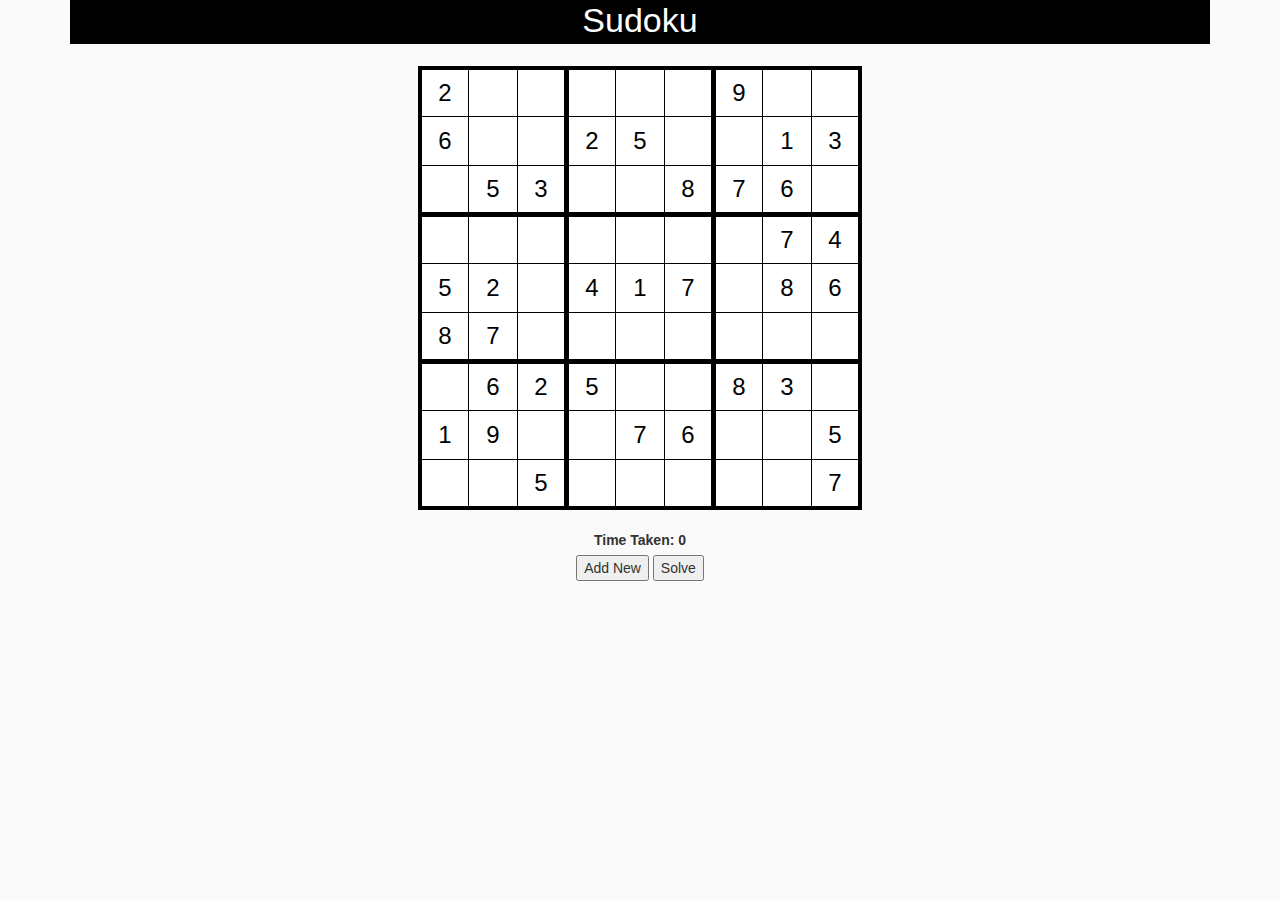
<file: tests/test_templates/test_template2.html>
<html lang='en'>
<head>
    <title>Sudoku!</title>
    <script src="https://ajax.googleapis.com/ajax/libs/jquery/3.4.1/jquery.min.js"></script>
    <link href='https://maxcdn.bootstrapcdn.com/bootstrap/3.3.6/css/bootstrap.min.css' rel='stylesheet'>
    <link rel="stylesheet" type="text/css" href="/static/css/sudoku.css">
</head>
<body>

<div class='container'>

    <h1>Sudoku</h1>
    <br>
    <p class='hidden'> passed </p>
    <table id='grid' align='center'>

        <tr>
            <td><input id='cell-0' type='text' value=2></td>
            <td><input id='cell-1' type='text' value=></td>
            <td><input id='cell-2' type='text' value=></td>

            <td><input id='cell-3' type='text' value=></td>
            <td><input id='cell-4' type='text' value=></td>
            <td><input id='cell-5' type='text' value=></td>

            <td><input id='cell-6' type='text' value=9></td>
            <td><input id='cell-7' type='text' value=></td>
            <td><input id='cell-8' type='text' value=></td>
        </tr>

        <tr>
            <td><input id='cell-9' type='text' value=6></td>
            <td><input id='cell-10' type='text' value=></td>
            <td><input id='cell-11' type='text' value=></td>

            <td><input id='cell-12' type='text' value=2></td>
            <td><input id='cell-13' type='text' value=5></td>
            <td><input id='cell-14' type='text' value=></td>

            <td><input id='cell-15' type='text' value=></td>
            <td><input id='cell-16' type='text' value=1></td>
            <td><input id='cell-17' type='text' value=3></td>
        </tr>

        <tr>
            <td><input id='cell-18' type='text' value=></td>
            <td><input id='cell-19' type='text' value=5></td>
            <td><input id='cell-20' type='text' value=3></td>

            <td><input id='cell-21' type='text' value=></td>
            <td><input id='cell-22' type='text' value=></td>
            <td><input id='cell-23' type='text' value=8></td>

            <td><input id='cell-24' type='text' value=7></td>
            <td><input id='cell-25' type='text' value=6></td>
            <td><input id='cell-26' type='text' value=></td>
        </tr>

        <tr>
            <td><input id='cell-27' type='text' value=></td>
            <td><input id='cell-28' type='text' value=></td>
            <td><input id='cell-29' type='text' value=></td>

            <td><input id='cell-30' type='text' value=></td>
            <td><input id='cell-31' type='text' value=></td>
            <td><input id='cell-32' type='text' value=></td>

            <td><input id='cell-33' type='text' value=></td>
            <td><input id='cell-34' type='text' value=7></td>
            <td><input id='cell-35' type='text' value=4></td>
        </tr>

        <tr>
            <td><input id='cell-36' type='text' value=5></td>
            <td><input id='cell-37' type='text' value=2></td>
            <td><input id='cell-38' type='text' value=></td>

            <td><input id='cell-39' type='text' value=4></td>
            <td><input id='cell-40' type='text' value=1></td>
            <td><input id='cell-41' type='text' value=7></td>

            <td><input id='cell-42' type='text' value=></td>
            <td><input id='cell-43' type='text' value=8></td>
            <td><input id='cell-44' type='text' value=6></td>
        </tr>

        <tr>
            <td><input id='cell-45' type='text' value=8></td>
            <td><input id='cell-46' type='text' value=7></td>
            <td><input id='cell-47' type='text' value=></td>

            <td><input id='cell-48' type='text' value=></td>
            <td><input id='cell-49' type='text' value=></td>
            <td><input id='cell-50' type='text' value=></td>

            <td><input id='cell-51' type='text' value=></td>
            <td><input id='cell-52' type='text' value=></td>
            <td><input id='cell-53' type='text' value=></td>
        </tr>

        <tr>
            <td><input id='cell-54' type='text' value=></td>
            <td><input id='cell-55' type='text' value=6></td>
            <td><input id='cell-56' type='text' value=2></td>

            <td><input id='cell-57' type='text' value=5></td>
            <td><input id='cell-58' type='text' value=></td>
            <td><input id='cell-59' type='text' value=></td>

            <td><input id='cell-60' type='text' value=8></td>
            <td><input id='cell-61' type='text' value=3></td>
            <td><input id='cell-62' type='text' value=></td>
        </tr>

        <tr>
            <td><input id='cell-63' type='text' value=1></td>
            <td><input id='cell-64' type='text' value=9></td>
            <td><input id='cell-65' type='text' value=></td>

            <td><input id='cell-66' type='text' value=></td>
            <td><input id='cell-67' type='text' value=7></td>
            <td><input id='cell-68' type='text' value=6></td>

            <td><input id='cell-69' type='text' value=></td>
            <td><input id='cell-70' type='text' value=></td>
            <td><input id='cell-71' type='text' value=5></td>
        </tr>

        <tr>
            <td><input id='cell-72' type='text' value=></td>
            <td><input id='cell-73' type='text' value=></td>
            <td><input id='cell-74' type='text' value=5></td>

            <td><input id='cell-75' type='text' value=></td>
            <td><input id='cell-76' type='text' value=></td>
            <td><input id='cell-77' type='text' value=></td>

            <td><input id='cell-78' type='text' value=></td>
            <td><input id='cell-79' type='text' value=></td>
            <td><input id='cell-80' type='text' value=7></td>
        </tr>

    </table>

</div>
<br>
<div class='form' align='center'>
    <label> Time Taken: 0 </label>
    <br>
    <button id="new">Add New</button>
    <button id="solve">Solve</button>
</div>
<!-- ADD HINTS EVERYWHERE!!! -->
<script src="/static/js/sudoku.js"></script>
</body>
</html>
</file>
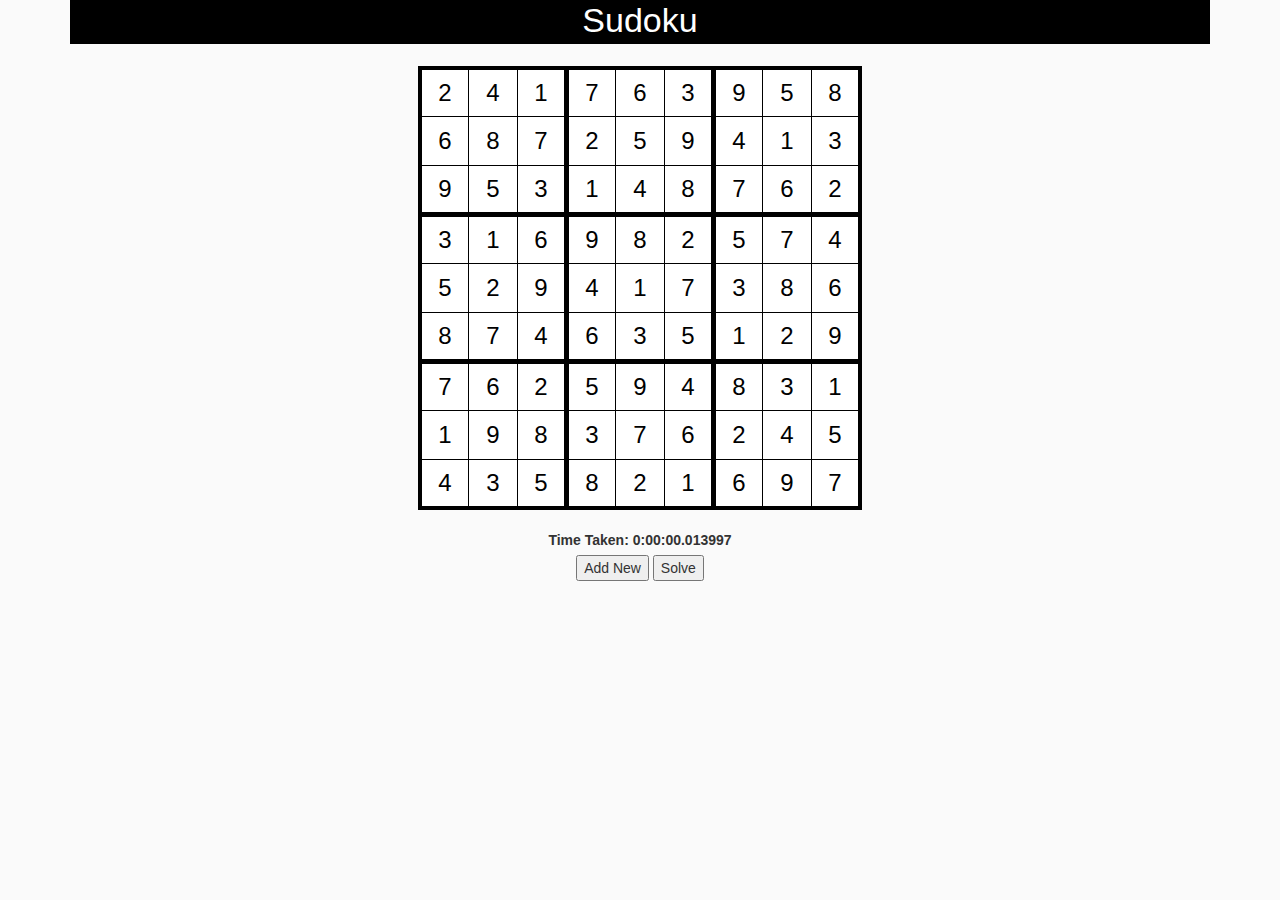
<file: tests/test_templates/test_template3.html>
<html lang='en'>
<head>
    <title>Sudoku!</title>
    <script src="https://ajax.googleapis.com/ajax/libs/jquery/3.4.1/jquery.min.js"></script>
    <link href='https://maxcdn.bootstrapcdn.com/bootstrap/3.3.6/css/bootstrap.min.css' rel='stylesheet'>
    <link rel="stylesheet" type="text/css" href="/static/css/sudoku.css">
</head>
<body>

<div class='container'>

    <h1>Sudoku</h1>
    <br>
    <p class='hidden'> passed </p>
    <table id='grid' align='center'>

        <tr>
            <td><input id='cell-0' type='text' value=2></td>
            <td><input id='cell-1' type='text' value=4></td>
            <td><input id='cell-2' type='text' value=1></td>

            <td><input id='cell-3' type='text' value=7></td>
            <td><input id='cell-4' type='text' value=6></td>
            <td><input id='cell-5' type='text' value=3></td>

            <td><input id='cell-6' type='text' value=9></td>
            <td><input id='cell-7' type='text' value=5></td>
            <td><input id='cell-8' type='text' value=8></td>
        </tr>

        <tr>
            <td><input id='cell-9' type='text' value=6></td>
            <td><input id='cell-10' type='text' value=8></td>
            <td><input id='cell-11' type='text' value=7></td>

            <td><input id='cell-12' type='text' value=2></td>
            <td><input id='cell-13' type='text' value=5></td>
            <td><input id='cell-14' type='text' value=9></td>

            <td><input id='cell-15' type='text' value=4></td>
            <td><input id='cell-16' type='text' value=1></td>
            <td><input id='cell-17' type='text' value=3></td>
        </tr>

        <tr>
            <td><input id='cell-18' type='text' value=9></td>
            <td><input id='cell-19' type='text' value=5></td>
            <td><input id='cell-20' type='text' value=3></td>

            <td><input id='cell-21' type='text' value=1></td>
            <td><input id='cell-22' type='text' value=4></td>
            <td><input id='cell-23' type='text' value=8></td>

            <td><input id='cell-24' type='text' value=7></td>
            <td><input id='cell-25' type='text' value=6></td>
            <td><input id='cell-26' type='text' value=2></td>
        </tr>

        <tr>
            <td><input id='cell-27' type='text' value=3></td>
            <td><input id='cell-28' type='text' value=1></td>
            <td><input id='cell-29' type='text' value=6></td>

            <td><input id='cell-30' type='text' value=9></td>
            <td><input id='cell-31' type='text' value=8></td>
            <td><input id='cell-32' type='text' value=2></td>

            <td><input id='cell-33' type='text' value=5></td>
            <td><input id='cell-34' type='text' value=7></td>
            <td><input id='cell-35' type='text' value=4></td>
        </tr>

        <tr>
            <td><input id='cell-36' type='text' value=5></td>
            <td><input id='cell-37' type='text' value=2></td>
            <td><input id='cell-38' type='text' value=9></td>

            <td><input id='cell-39' type='text' value=4></td>
            <td><input id='cell-40' type='text' value=1></td>
            <td><input id='cell-41' type='text' value=7></td>

            <td><input id='cell-42' type='text' value=3></td>
            <td><input id='cell-43' type='text' value=8></td>
            <td><input id='cell-44' type='text' value=6></td>
        </tr>

        <tr>
            <td><input id='cell-45' type='text' value=8></td>
            <td><input id='cell-46' type='text' value=7></td>
            <td><input id='cell-47' type='text' value=4></td>

            <td><input id='cell-48' type='text' value=6></td>
            <td><input id='cell-49' type='text' value=3></td>
            <td><input id='cell-50' type='text' value=5></td>

            <td><input id='cell-51' type='text' value=1></td>
            <td><input id='cell-52' type='text' value=2></td>
            <td><input id='cell-53' type='text' value=9></td>
        </tr>

        <tr>
            <td><input id='cell-54' type='text' value=7></td>
            <td><input id='cell-55' type='text' value=6></td>
            <td><input id='cell-56' type='text' value=2></td>

            <td><input id='cell-57' type='text' value=5></td>
            <td><input id='cell-58' type='text' value=9></td>
            <td><input id='cell-59' type='text' value=4></td>

            <td><input id='cell-60' type='text' value=8></td>
            <td><input id='cell-61' type='text' value=3></td>
            <td><input id='cell-62' type='text' value=1></td>
        </tr>

        <tr>
            <td><input id='cell-63' type='text' value=1></td>
            <td><input id='cell-64' type='text' value=9></td>
            <td><input id='cell-65' type='text' value=8></td>

            <td><input id='cell-66' type='text' value=3></td>
            <td><input id='cell-67' type='text' value=7></td>
            <td><input id='cell-68' type='text' value=6></td>

            <td><input id='cell-69' type='text' value=2></td>
            <td><input id='cell-70' type='text' value=4></td>
            <td><input id='cell-71' type='text' value=5></td>
        </tr>

        <tr>
            <td><input id='cell-72' type='text' value=4></td>
            <td><input id='cell-73' type='text' value=3></td>
            <td><input id='cell-74' type='text' value=5></td>

            <td><input id='cell-75' type='text' value=8></td>
            <td><input id='cell-76' type='text' value=2></td>
            <td><input id='cell-77' type='text' value=1></td>

            <td><input id='cell-78' type='text' value=6></td>
            <td><input id='cell-79' type='text' value=9></td>
            <td><input id='cell-80' type='text' value=7></td>
        </tr>

    </table>

</div>
<br>
<div class='form' align='center'>
    <label> Time Taken: 0:00:00.013997 </label>
    <br>
    <button id="new">Add New</button>
    <button id="solve">Solve</button>
</div>
<!-- ADD HINTS EVERYWHERE!!! -->
<script src="/static/js/sudoku.js"></script>
</body>
</html>
</file>
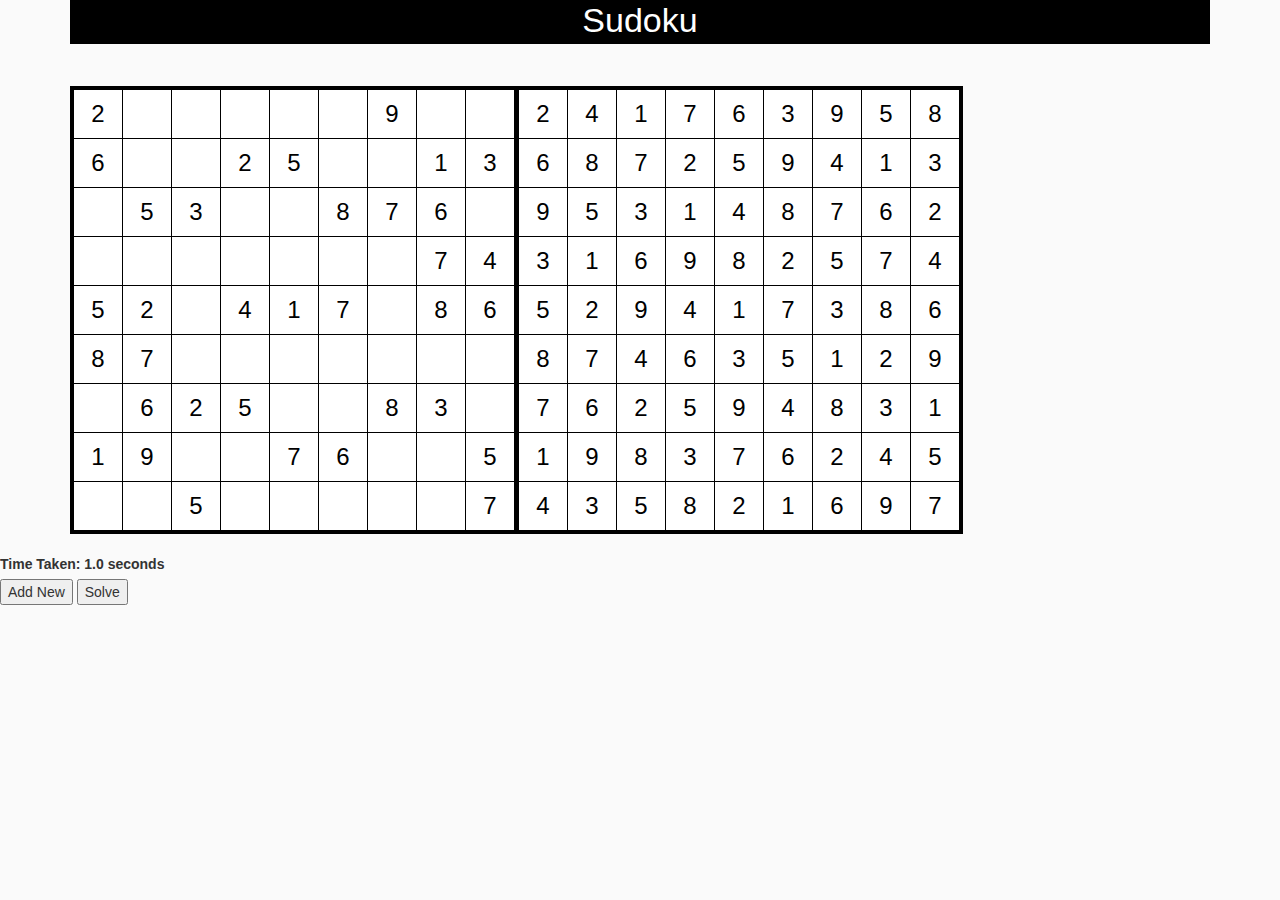
<file: tests/test_templates/test_template_default.html>
<html lang='en'>

<head>
  <title>Sudoku!</title>
  <script src="https://ajax.googleapis.com/ajax/libs/jquery/3.4.1/jquery.min.js"></script>
  <link href='https://maxcdn.bootstrapcdn.com/bootstrap/3.3.6/css/bootstrap.min.css' rel='stylesheet'>
  <link rel="stylesheet" type="text/css" href="/static/css/sudoku.css">
</head>

<body>

  <div class='container'>

    <h1>Sudoku</h1>
    <br>
    <p class='hidden'> passed </p>
    <br>
    <table class="table_container">
      <tr>
        <td class="table_container">
          <table id='grid_ques'>

            <tr class="tr_question">
              <td><input class='cell-0' type='text' value=2></td>
              <td><input class='cell-1' type='text' value=></td>
              <td><input class='cell-2' type='text' value=></td>

              <td><input class='cell-3' type='text' value=></td>
              <td><input class='cell-4' type='text' value=></td>
              <td><input class='cell-5' type='text' value=></td>

              <td><input class='cell-6' type='text' value=9></td>
              <td><input class='cell-7' type='text' value=></td>
              <td><input class='cell-8' type='text' value=></td>
            </tr>

            <tr class="tr_question">
              <td><input class='cell-9' type='text' value=6></td>
              <td><input class='cell-10' type='text' value=></td>
              <td><input class='cell-11' type='text' value=></td>

              <td><input class='cell-12' type='text' value=2></td>
              <td><input class='cell-13' type='text' value=5></td>
              <td><input class='cell-14' type='text' value=></td>

              <td><input class='cell-15' type='text' value=></td>
              <td><input class='cell-16' type='text' value=1></td>
              <td><input class='cell-17' type='text' value=3></td>
            </tr>

            <tr class="tr_question">
              <td><input class='cell-18' type='text' value=></td>
              <td><input class='cell-19' type='text' value=5></td>
              <td><input class='cell-20' type='text' value=3></td>

              <td><input class='cell-21' type='text' value=></td>
              <td><input class='cell-22' type='text' value=></td>
              <td><input class='cell-23' type='text' value=8></td>

              <td><input class='cell-24' type='text' value=7></td>
              <td><input class='cell-25' type='text' value=6></td>
              <td><input class='cell-26' type='text' value=></td>
            </tr>

            <tr class="tr_question">
              <td><input class='cell-27' type='text' value=></td>
              <td><input class='cell-28' type='text' value=></td>
              <td><input class='cell-29' type='text' value=></td>

              <td><input class='cell-30' type='text' value=></td>
              <td><input class='cell-31' type='text' value=></td>
              <td><input class='cell-32' type='text' value=></td>

              <td><input class='cell-33' type='text' value=></td>
              <td><input class='cell-34' type='text' value=7></td>
              <td><input class='cell-35' type='text' value=4></td>
            </tr>

            <tr class="tr_question">
              <td><input class='cell-36' type='text' value=5></td>
              <td><input class='cell-37' type='text' value=2></td>
              <td><input class='cell-38' type='text' value=></td>

              <td><input class='cell-39' type='text' value=4></td>
              <td><input class='cell-40' type='text' value=1></td>
              <td><input class='cell-41' type='text' value=7></td>

              <td><input class='cell-42' type='text' value=></td>
              <td><input class='cell-43' type='text' value=8></td>
              <td><input class='cell-44' type='text' value=6></td>
            </tr>

            <tr class="tr_question">
              <td><input class='cell-45' type='text' value=8></td>
              <td><input class='cell-46' type='text' value=7></td>
              <td><input class='cell-47' type='text' value=></td>

              <td><input class='cell-48' type='text' value=></td>
              <td><input class='cell-49' type='text' value=></td>
              <td><input class='cell-50' type='text' value=></td>

              <td><input class='cell-51' type='text' value=></td>
              <td><input class='cell-52' type='text' value=></td>
              <td><input class='cell-53' type='text' value=></td>
            </tr>

            <tr class="tr_question">
              <td><input class='cell-54' type='text' value=></td>
              <td><input class='cell-55' type='text' value=6></td>
              <td><input class='cell-56' type='text' value=2></td>

              <td><input class='cell-57' type='text' value=5></td>
              <td><input class='cell-58' type='text' value=></td>
              <td><input class='cell-59' type='text' value=></td>

              <td><input class='cell-60' type='text' value=8></td>
              <td><input class='cell-61' type='text' value=3></td>
              <td><input class='cell-62' type='text' value=></td>
            </tr>

            <tr class="tr_question">
              <td><input class='cell-63' type='text' value=1></td>
              <td><input class='cell-64' type='text' value=9></td>
              <td><input class='cell-65' type='text' value=></td>

              <td><input class='cell-66' type='text' value=></td>
              <td><input class='cell-67' type='text' value=7></td>
              <td><input class='cell-68' type='text' value=6></td>

              <td><input class='cell-69' type='text' value=></td>
              <td><input class='cell-70' type='text' value=></td>
              <td><input class='cell-71' type='text' value=5></td>
            </tr>

            <tr class="tr_question">
              <td><input class='cell-72' type='text' value=></td>
              <td><input class='cell-73' type='text' value=></td>
              <td><input class='cell-74' type='text' value=5></td>

              <td><input class='cell-75' type='text' value=></td>
              <td><input class='cell-76' type='text' value=></td>
              <td><input class='cell-77' type='text' value=></td>

              <td><input class='cell-78' type='text' value=></td>
              <td><input class='cell-79' type='text' value=></td>
              <td><input class='cell-80' type='text' value=7></td>
            </tr>

          </table>
        </td>
        <td class="table_container">
          <table id='grid_ans'>

            <tr>
              <td><input class='cell-0' type='text' value=2></td>
              <td><input class='cell-1' type='text' value=4></td>
              <td><input class='cell-2' type='text' value=1></td>

              <td><input class='cell-3' type='text' value=7></td>
              <td><input class='cell-4' type='text' value=6></td>
              <td><input class='cell-5' type='text' value=3></td>

              <td><input class='cell-6' type='text' value=9></td>
              <td><input class='cell-7' type='text' value=5></td>
              <td><input class='cell-8' type='text' value=8></td>
            </tr>

            <tr>
              <td><input class='cell-9' type='text' value=6></td>
              <td><input class='cell-10' type='text' value=8></td>
              <td><input class='cell-11' type='text' value=7></td>

              <td><input class='cell-12' type='text' value=2></td>
              <td><input class='cell-13' type='text' value=5></td>
              <td><input class='cell-14' type='text' value=9></td>

              <td><input class='cell-15' type='text' value=4></td>
              <td><input class='cell-16' type='text' value=1></td>
              <td><input class='cell-17' type='text' value=3></td>
            </tr>

            <tr>
              <td><input class='cell-18' type='text' value=9></td>
              <td><input class='cell-19' type='text' value=5></td>
              <td><input class='cell-20' type='text' value=3></td>

              <td><input class='cell-21' type='text' value=1></td>
              <td><input class='cell-22' type='text' value=4></td>
              <td><input class='cell-23' type='text' value=8></td>

              <td><input class='cell-24' type='text' value=7></td>
              <td><input class='cell-25' type='text' value=6></td>
              <td><input class='cell-26' type='text' value=2></td>
            </tr>

            <tr>
              <td><input class='cell-27' type='text' value=3></td>
              <td><input class='cell-28' type='text' value=1></td>
              <td><input class='cell-29' type='text' value=6></td>

              <td><input class='cell-30' type='text' value=9></td>
              <td><input class='cell-31' type='text' value=8></td>
              <td><input class='cell-32' type='text' value=2></td>

              <td><input class='cell-33' type='text' value=5></td>
              <td><input class='cell-34' type='text' value=7></td>
              <td><input class='cell-35' type='text' value=4></td>
            </tr>

            <tr>
              <td><input class='cell-36' type='text' value=5></td>
              <td><input class='cell-37' type='text' value=2></td>
              <td><input class='cell-38' type='text' value=9></td>

              <td><input class='cell-39' type='text' value=4></td>
              <td><input class='cell-40' type='text' value=1></td>
              <td><input class='cell-41' type='text' value=7></td>

              <td><input class='cell-42' type='text' value=3></td>
              <td><input class='cell-43' type='text' value=8></td>
              <td><input class='cell-44' type='text' value=6></td>
            </tr>

            <tr>
              <td><input class='cell-45' type='text' value=8></td>
              <td><input class='cell-46' type='text' value=7></td>
              <td><input class='cell-47' type='text' value=4></td>

              <td><input class='cell-48' type='text' value=6></td>
              <td><input class='cell-49' type='text' value=3></td>
              <td><input class='cell-50' type='text' value=5></td>

              <td><input class='cell-51' type='text' value=1></td>
              <td><input class='cell-52' type='text' value=2></td>
              <td><input class='cell-53' type='text' value=9></td>
            </tr>

            <tr>
              <td><input class='cell-54' type='text' value=7></td>
              <td><input class='cell-55' type='text' value=6></td>
              <td><input class='cell-56' type='text' value=2></td>

              <td><input class='cell-57' type='text' value=5></td>
              <td><input class='cell-58' type='text' value=9></td>
              <td><input class='cell-59' type='text' value=4></td>

              <td><input class='cell-60' type='text' value=8></td>
              <td><input class='cell-61' type='text' value=3></td>
              <td><input class='cell-62' type='text' value=1></td>
            </tr>

            <tr>
              <td><input class='cell-63' type='text' value=1></td>
              <td><input class='cell-64' type='text' value=9></td>
              <td><input class='cell-65' type='text' value=8></td>

              <td><input class='cell-66' type='text' value=3></td>
              <td><input class='cell-67' type='text' value=7></td>
              <td><input class='cell-68' type='text' value=6></td>

              <td><input class='cell-69' type='text' value=2></td>
              <td><input class='cell-70' type='text' value=4></td>
              <td><input class='cell-71' type='text' value=5></td>
            </tr>

            <tr>
              <td><input class='cell-72' type='text' value=4></td>
              <td><input class='cell-73' type='text' value=3></td>
              <td><input class='cell-74' type='text' value=5></td>

              <td><input class='cell-75' type='text' value=8></td>
              <td><input class='cell-76' type='text' value=2></td>
              <td><input class='cell-77' type='text' value=1></td>

              <td><input class='cell-78' type='text' value=6></td>
              <td><input class='cell-79' type='text' value=9></td>
              <td><input class='cell-80' type='text' value=7></td>
            </tr>

          </table>
        </td>
      </tr>
    </table>

  </div>
  <br>
  <div class='form'>
    <label class="form"> Time Taken: 1.0 seconds </label>
    <br>
    <button class="form" id="new" title="Click to add a new puzzle in the left grid">Add New</button>
    <button class="form" id="solve" title="Click to solve the puzzle in the left grid and see the solution in right">Solve</button>
  </div>
  <script src="/static/js/sudoku.js"></script>
</body>

</html>
</file>
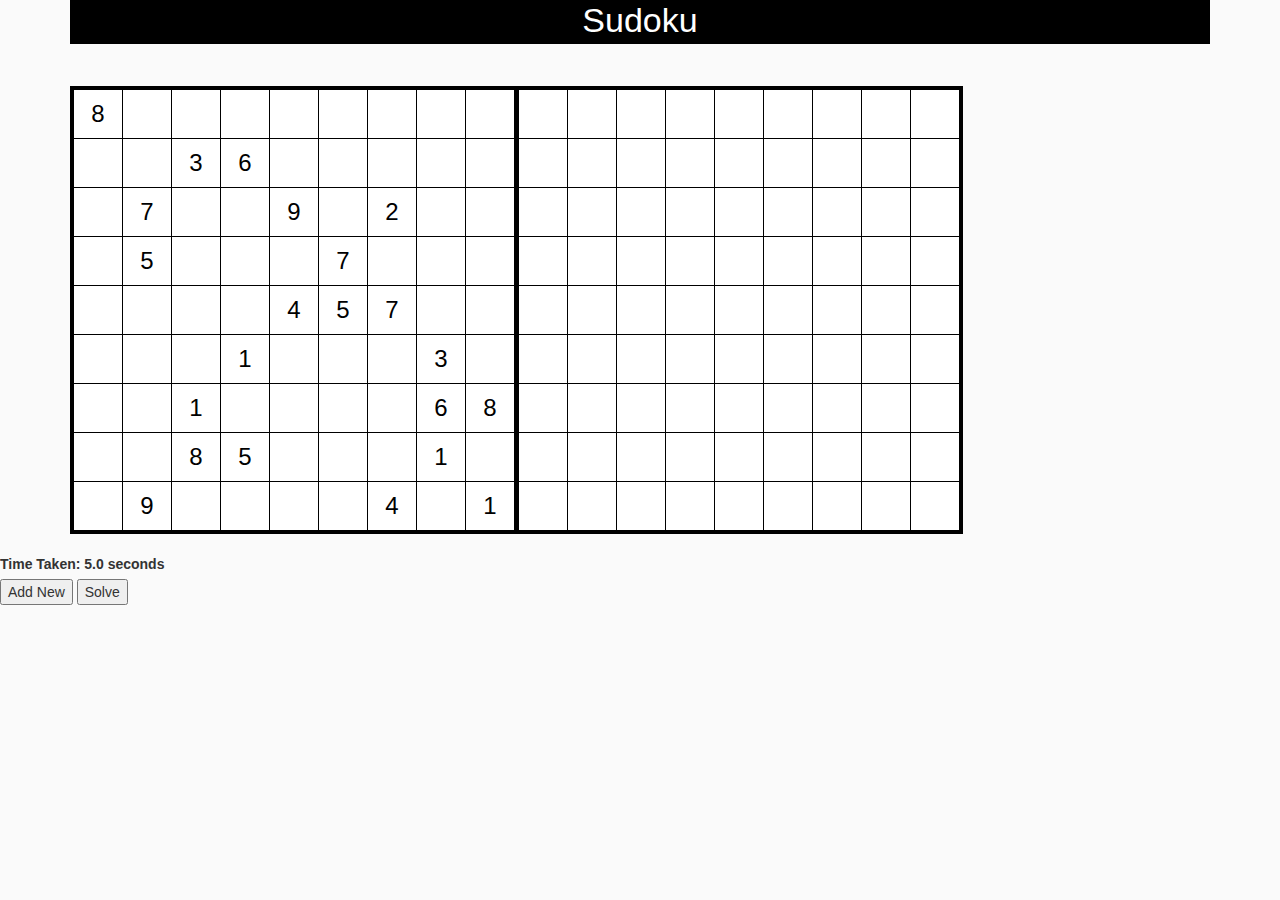
<file: tests/test_templates/test_template_unsolvable.html>
<html lang='en'>

<head>
  <title>Sudoku!</title>
  <script src="https://ajax.googleapis.com/ajax/libs/jquery/3.4.1/jquery.min.js"></script>
  <link href='https://maxcdn.bootstrapcdn.com/bootstrap/3.3.6/css/bootstrap.min.css' rel='stylesheet'>
  <link rel="stylesheet" type="text/css" href="/static/css/sudoku.css">
</head>

<body>

  <div class='container'>

    <h1>Sudoku</h1>
    <br>
    <p class='hidden'> failed </p>
    <br>
    <table class="table_container">
      <tr>
        <td class="table_container">
          <table id='grid_ques'>

            <tr class="tr_question">
              <td><input class='cell-0' type='text' value=8></td>
              <td><input class='cell-1' type='text' value=></td>
              <td><input class='cell-2' type='text' value=></td>

              <td><input class='cell-3' type='text' value=></td>
              <td><input class='cell-4' type='text' value=></td>
              <td><input class='cell-5' type='text' value=></td>

              <td><input class='cell-6' type='text' value=></td>
              <td><input class='cell-7' type='text' value=></td>
              <td><input class='cell-8' type='text' value=></td>
            </tr>

            <tr class="tr_question">
              <td><input class='cell-9' type='text' value=></td>
              <td><input class='cell-10' type='text' value=></td>
              <td><input class='cell-11' type='text' value=3></td>

              <td><input class='cell-12' type='text' value=6></td>
              <td><input class='cell-13' type='text' value=></td>
              <td><input class='cell-14' type='text' value=></td>

              <td><input class='cell-15' type='text' value=></td>
              <td><input class='cell-16' type='text' value=></td>
              <td><input class='cell-17' type='text' value=></td>
            </tr>

            <tr class="tr_question">
              <td><input class='cell-18' type='text' value=></td>
              <td><input class='cell-19' type='text' value=7></td>
              <td><input class='cell-20' type='text' value=></td>

              <td><input class='cell-21' type='text' value=></td>
              <td><input class='cell-22' type='text' value=9></td>
              <td><input class='cell-23' type='text' value=></td>

              <td><input class='cell-24' type='text' value=2></td>
              <td><input class='cell-25' type='text' value=></td>
              <td><input class='cell-26' type='text' value=></td>
            </tr>

            <tr class="tr_question">
              <td><input class='cell-27' type='text' value=></td>
              <td><input class='cell-28' type='text' value=5></td>
              <td><input class='cell-29' type='text' value=></td>

              <td><input class='cell-30' type='text' value=></td>
              <td><input class='cell-31' type='text' value=></td>
              <td><input class='cell-32' type='text' value=7></td>

              <td><input class='cell-33' type='text' value=></td>
              <td><input class='cell-34' type='text' value=></td>
              <td><input class='cell-35' type='text' value=></td>
            </tr>

            <tr class="tr_question">
              <td><input class='cell-36' type='text' value=></td>
              <td><input class='cell-37' type='text' value=></td>
              <td><input class='cell-38' type='text' value=></td>

              <td><input class='cell-39' type='text' value=></td>
              <td><input class='cell-40' type='text' value=4></td>
              <td><input class='cell-41' type='text' value=5></td>

              <td><input class='cell-42' type='text' value=7></td>
              <td><input class='cell-43' type='text' value=></td>
              <td><input class='cell-44' type='text' value=></td>
            </tr>

            <tr class="tr_question">
              <td><input class='cell-45' type='text' value=></td>
              <td><input class='cell-46' type='text' value=></td>
              <td><input class='cell-47' type='text' value=></td>

              <td><input class='cell-48' type='text' value=1></td>
              <td><input class='cell-49' type='text' value=></td>
              <td><input class='cell-50' type='text' value=></td>

              <td><input class='cell-51' type='text' value=></td>
              <td><input class='cell-52' type='text' value=3></td>
              <td><input class='cell-53' type='text' value=></td>
            </tr>

            <tr class="tr_question">
              <td><input class='cell-54' type='text' value=></td>
              <td><input class='cell-55' type='text' value=></td>
              <td><input class='cell-56' type='text' value=1></td>

              <td><input class='cell-57' type='text' value=></td>
              <td><input class='cell-58' type='text' value=></td>
              <td><input class='cell-59' type='text' value=></td>

              <td><input class='cell-60' type='text' value=></td>
              <td><input class='cell-61' type='text' value=6></td>
              <td><input class='cell-62' type='text' value=8></td>
            </tr>

            <tr class="tr_question">
              <td><input class='cell-63' type='text' value=></td>
              <td><input class='cell-64' type='text' value=></td>
              <td><input class='cell-65' type='text' value=8></td>

              <td><input class='cell-66' type='text' value=5></td>
              <td><input class='cell-67' type='text' value=></td>
              <td><input class='cell-68' type='text' value=></td>

              <td><input class='cell-69' type='text' value=></td>
              <td><input class='cell-70' type='text' value=1></td>
              <td><input class='cell-71' type='text' value=></td>
            </tr>

            <tr class="tr_question">
              <td><input class='cell-72' type='text' value=></td>
              <td><input class='cell-73' type='text' value=9></td>
              <td><input class='cell-74' type='text' value=></td>

              <td><input class='cell-75' type='text' value=></td>
              <td><input class='cell-76' type='text' value=></td>
              <td><input class='cell-77' type='text' value=></td>

              <td><input class='cell-78' type='text' value=4></td>
              <td><input class='cell-79' type='text' value=></td>
              <td><input class='cell-80' type='text' value=1></td>
            </tr>

          </table>
        </td>
        <td class="table_container">
          <table id='grid_ans'>

            <tr>
              <td><input class='cell-0' type='text' value=></td>
              <td><input class='cell-1' type='text' value=></td>
              <td><input class='cell-2' type='text' value=></td>

              <td><input class='cell-3' type='text' value=></td>
              <td><input class='cell-4' type='text' value=></td>
              <td><input class='cell-5' type='text' value=></td>

              <td><input class='cell-6' type='text' value=></td>
              <td><input class='cell-7' type='text' value=></td>
              <td><input class='cell-8' type='text' value=></td>
            </tr>

            <tr>
              <td><input class='cell-9' type='text' value=></td>
              <td><input class='cell-10' type='text' value=></td>
              <td><input class='cell-11' type='text' value=></td>

              <td><input class='cell-12' type='text' value=></td>
              <td><input class='cell-13' type='text' value=></td>
              <td><input class='cell-14' type='text' value=></td>

              <td><input class='cell-15' type='text' value=></td>
              <td><input class='cell-16' type='text' value=></td>
              <td><input class='cell-17' type='text' value=></td>
            </tr>

            <tr>
              <td><input class='cell-18' type='text' value=></td>
              <td><input class='cell-19' type='text' value=></td>
              <td><input class='cell-20' type='text' value=></td>

              <td><input class='cell-21' type='text' value=></td>
              <td><input class='cell-22' type='text' value=></td>
              <td><input class='cell-23' type='text' value=></td>

              <td><input class='cell-24' type='text' value=></td>
              <td><input class='cell-25' type='text' value=></td>
              <td><input class='cell-26' type='text' value=></td>
            </tr>

            <tr>
              <td><input class='cell-27' type='text' value=></td>
              <td><input class='cell-28' type='text' value=></td>
              <td><input class='cell-29' type='text' value=></td>

              <td><input class='cell-30' type='text' value=></td>
              <td><input class='cell-31' type='text' value=></td>
              <td><input class='cell-32' type='text' value=></td>

              <td><input class='cell-33' type='text' value=></td>
              <td><input class='cell-34' type='text' value=></td>
              <td><input class='cell-35' type='text' value=></td>
            </tr>

            <tr>
              <td><input class='cell-36' type='text' value=></td>
              <td><input class='cell-37' type='text' value=></td>
              <td><input class='cell-38' type='text' value=></td>

              <td><input class='cell-39' type='text' value=></td>
              <td><input class='cell-40' type='text' value=></td>
              <td><input class='cell-41' type='text' value=></td>

              <td><input class='cell-42' type='text' value=></td>
              <td><input class='cell-43' type='text' value=></td>
              <td><input class='cell-44' type='text' value=></td>
            </tr>

            <tr>
              <td><input class='cell-45' type='text' value=></td>
              <td><input class='cell-46' type='text' value=></td>
              <td><input class='cell-47' type='text' value=></td>

              <td><input class='cell-48' type='text' value=></td>
              <td><input class='cell-49' type='text' value=></td>
              <td><input class='cell-50' type='text' value=></td>

              <td><input class='cell-51' type='text' value=></td>
              <td><input class='cell-52' type='text' value=></td>
              <td><input class='cell-53' type='text' value=></td>
            </tr>

            <tr>
              <td><input class='cell-54' type='text' value=></td>
              <td><input class='cell-55' type='text' value=></td>
              <td><input class='cell-56' type='text' value=></td>

              <td><input class='cell-57' type='text' value=></td>
              <td><input class='cell-58' type='text' value=></td>
              <td><input class='cell-59' type='text' value=></td>

              <td><input class='cell-60' type='text' value=></td>
              <td><input class='cell-61' type='text' value=></td>
              <td><input class='cell-62' type='text' value=></td>
            </tr>

            <tr>
              <td><input class='cell-63' type='text' value=></td>
              <td><input class='cell-64' type='text' value=></td>
              <td><input class='cell-65' type='text' value=></td>

              <td><input class='cell-66' type='text' value=></td>
              <td><input class='cell-67' type='text' value=></td>
              <td><input class='cell-68' type='text' value=></td>

              <td><input class='cell-69' type='text' value=></td>
              <td><input class='cell-70' type='text' value=></td>
              <td><input class='cell-71' type='text' value=></td>
            </tr>

            <tr>
              <td><input class='cell-72' type='text' value=></td>
              <td><input class='cell-73' type='text' value=></td>
              <td><input class='cell-74' type='text' value=></td>

              <td><input class='cell-75' type='text' value=></td>
              <td><input class='cell-76' type='text' value=></td>
              <td><input class='cell-77' type='text' value=></td>

              <td><input class='cell-78' type='text' value=></td>
              <td><input class='cell-79' type='text' value=></td>
              <td><input class='cell-80' type='text' value=></td>
            </tr>

          </table>
        </td>
      </tr>
    </table>

  </div>
  <br>
  <div class='form'>
    <label class="form"> Time Taken: 5.0 seconds </label>
    <br>
    <button class="form" id="new" title="Click to add a new puzzle in the left grid">Add New</button>
    <button class="form" id="solve" title="Click to solve the puzzle in the left grid and see the solution in right">Solve</button>
  </div>
  <script src="/static/js/sudoku.js"></script>
</body>

</html>
</file>
<file: CodeCoverage/style.css>
/* Licensed under the Apache License: http://www.apache.org/licenses/LICENSE-2.0 */
/* For details: https://bitbucket.org/ned/coveragepy/src/default/NOTICE.txt */

/* CSS styles for coverage.py. */

/* Page-wide styles */
html, body, h1, h2, h3, p, table, td, th {
    margin: 0;
    padding: 0;
    border: 0;
    outline: 0;
    font-weight: inherit;
    font-style: inherit;
    font-size: 100%;
    font-family: inherit;
    vertical-align: baseline;
    }

/* Set baseline grid to 16 pt. */
body {
    font-family: georgia, serif;
    font-size: 1em;
    }

html>body {
    font-size: 16px;
    }

/* Set base font size to 12/16 */
p {
    font-size: .75em;           /* 12/16 */
    line-height: 1.33333333em;  /* 16/12 */
    }

table {
    border-collapse: collapse;
    }
td {
    vertical-align: top;
}
table tr.hidden {
    display: none !important;
    }

p#no_rows {
    display: none;
    font-size: 1.2em;
    }

a.nav {
    text-decoration: none;
    color: inherit;
    }
a.nav:hover {
    text-decoration: underline;
    color: inherit;
    }

/* Page structure */
#header {
    background: #f8f8f8;
    width: 100%;
    border-bottom: 1px solid #eee;
    }

#source {
    padding: 1em;
    font-family: Consolas, "Liberation Mono", Menlo, Courier, monospace;
    }

.indexfile #footer {
    margin: 1em 3em;
    }

.pyfile #footer {
    margin: 1em 1em;
    }

#footer .content {
    padding: 0;
    font-size: 85%;
    font-family: verdana, sans-serif;
    color: #666666;
    font-style: italic;
    }

#index {
    margin: 1em 0 0 3em;
    }

/* Header styles */
#header .content {
    padding: 1em 3em;
    }

h1 {
    font-size: 1.25em;
    display: inline-block;
}

#filter_container {
    display: inline-block;
    float: right;
    margin: 0 2em 0 0;
}
#filter_container input {
    width: 10em;
}

h2.stats {
    margin-top: .5em;
    font-size: 1em;
}
.stats span {
    border: 1px solid;
    padding: .1em .25em;
    margin: 0 .1em;
    cursor: pointer;
    border-color: #999 #ccc #ccc #999;
}
.stats span.hide_run, .stats span.hide_exc,
.stats span.hide_mis, .stats span.hide_par,
.stats span.par.hide_run.hide_par {
    border-color: #ccc #999 #999 #ccc;
}
.stats span.par.hide_run {
    border-color: #999 #ccc #ccc #999;
}

.stats span.run {
    background: #ddffdd;
}
.stats span.exc {
    background: #eeeeee;
}
.stats span.mis {
    background: #ffdddd;
}
.stats span.hide_run {
    background: #eeffee;
}
.stats span.hide_exc {
    background: #f5f5f5;
}
.stats span.hide_mis {
    background: #ffeeee;
}
.stats span.par {
    background: #ffffaa;
}
.stats span.hide_par {
    background: #ffffcc;
}

/* Help panel */
#keyboard_icon {
    float: right;
    margin: 5px;
    cursor: pointer;
}

.help_panel {
    position: absolute;
    background: #ffffcc;
    padding: .5em;
    border: 1px solid #883;
    display: none;
}

.indexfile .help_panel {
    width: 20em; height: 4em;
}

.pyfile .help_panel {
    width: 16em; height: 8em;
}

.help_panel .legend {
    font-style: italic;
    margin-bottom: 1em;
}

#panel_icon {
    float: right;
    cursor: pointer;
}

.keyhelp {
    margin: .75em;
}

.keyhelp .key {
    border: 1px solid black;
    border-color: #888 #333 #333 #888;
    padding: .1em .35em;
    font-family: monospace;
    font-weight: bold;
    background: #eee;
}

/* Source file styles */
.linenos p {
    text-align: right;
    margin: 0;
    padding: 0 .5em;
    color: #999999;
    font-family: verdana, sans-serif;
    font-size: .625em;   /* 10/16 */
    line-height: 1.6em;  /* 16/10 */
    }
.linenos p.highlight {
    background: #ffdd00;
    }
.linenos p a {
    text-decoration: none;
    color: #999999;
    }
.linenos p a:hover {
    text-decoration: underline;
    color: #999999;
    }

td.text {
    width: 100%;
    }
.text p {
    margin: 0;
    padding: 0 0 0 .5em;
    border-left: 2px solid #ffffff;
    white-space: pre;
    position: relative;
    }

.text p.mis {
    background: #ffdddd;
    border-left: 2px solid #ff0000;
    }
.text p.run, .text p.run.hide_par {
    background: #ddffdd;
    border-left: 2px solid #00ff00;
    }
.text p.exc {
    background: #eeeeee;
    border-left: 2px solid #808080;
    }
.text p.par, .text p.par.hide_run {
    background: #ffffaa;
    border-left: 2px solid #eeee99;
    }
.text p.hide_run, .text p.hide_exc, .text p.hide_mis, .text p.hide_par,
.text p.hide_run.hide_par {
    background: inherit;
    }

.text span.annotate {
    font-family: georgia;
    color: #666;
    float: right;
    padding-right: .5em;
    }
.text p.hide_par span.annotate {
    display: none;
    }
.text span.annotate.long {
    display: none;
    }
.text p:hover span.annotate.long {
    display: block;
    max-width: 50%;
    white-space: normal;
    float: right;
    position: absolute;
    top: 1.75em;
    right: 1em;
    width: 30em;
    height: auto;
    color: #333;
    background: #ffffcc;
    border: 1px solid #888;
    padding: .25em .5em;
    z-index: 999;
    border-radius: .2em;
    box-shadow: #cccccc .2em .2em .2em;
    }

/* Syntax coloring */
.text .com {
    color: green;
    font-style: italic;
    line-height: 1px;
    }
.text .key {
    font-weight: bold;
    line-height: 1px;
    }
.text .str {
    color: #000080;
    }

/* index styles */
#index td, #index th {
    text-align: right;
    width: 5em;
    padding: .25em .5em;
    border-bottom: 1px solid #eee;
    }
#index th {
    font-style: italic;
    color: #333;
    border-bottom: 1px solid #ccc;
    cursor: pointer;
    }
#index th:hover {
    background: #eee;
    border-bottom: 1px solid #999;
    }
#index td.left, #index th.left {
    padding-left: 0;
    }
#index td.right, #index th.right {
    padding-right: 0;
    }
#index th.headerSortDown, #index th.headerSortUp {
    border-bottom: 1px solid #000;
    white-space: nowrap;
    background: #eee;
    }
#index th.headerSortDown:after {
    content: " ↓";
}
#index th.headerSortUp:after {
    content: " ↑";
}
#index td.name, #index th.name {
    text-align: left;
    width: auto;
    }
#index td.name a {
    text-decoration: none;
    color: #000;
    }
#index tr.total,
#index tr.total_dynamic {
    }
#index tr.total td,
#index tr.total_dynamic td {
    font-weight: bold;
    border-top: 1px solid #ccc;
    border-bottom: none;
    }
#index tr.file:hover {
    background: #eeeeee;
    }
#index tr.file:hover td.name {
    text-decoration: underline;
    color: #000;
    }

/* scroll marker styles */
#scroll_marker {
    position: fixed;
    right: 0;
    top: 0;
    width: 16px;
    height: 100%;
    background: white;
    border-left: 1px solid #eee;
    }

#scroll_marker .marker {
    background: #eedddd;
    position: absolute;
    min-height: 3px;
    width: 100%;
    }
</file>
<file: static/css/sudoku.css>
html, body {
    background-color: #FAFAFA;
    font-family:verdana,helvetica,arial,sans-serif;
}

H1 {
    background:black;
    color:white;
    margin:0px 0px 2px 0px;
    font-size:34px;
    padding:2px 1px 5px 1px;
    text-align:center;
}
p.hidden{
    visibility: hidden;
}
table {
    border: 2px solid #000000;
    text-align:center;
    cursor:not-allowed;
}
td {
    border: 1px solid #000000;
    text-align: center;
    vertical-align: middle;
    cursor:not-allowed;
}
input {
    color: #000000;
    padding: 0;
    border: 0;
    text-align: center;
    width: 48px;
    height: 48px;
    font-size: 24px;
    background-color: #FFFFFF;
    outline: none;
    cursor:not-allowed;
}

#cell-0,  #cell-1,  #cell-2, #cell-3,  #cell-4,  #cell-5, #cell-6,  #cell-7,  #cell-8, #cell-27, #cell-28,
#cell-29, #cell-30, #cell-31, #cell-32, #cell-33, #cell-34, #cell-35, #cell-54, #cell-55, #cell-56, #cell-57,
#cell-58, #cell-59, #cell-60, #cell-61, #cell-62 { border-top:  2px solid #000000; }

#cell-2,  #cell-11, #cell-20, #cell-5,  #cell-14, #cell-23, #cell-8,  #cell-17, #cell-26, #cell-29, #cell-38,
#cell-47, #cell-32, #cell-41, #cell-50, #cell-35, #cell-44, #cell-53, #cell-56, #cell-65, #cell-74, #cell-59,
#cell-68, #cell-77, #cell-62, #cell-71, #cell-80 { border-right:  2px solid #000000; }

#cell-18, #cell-19, #cell-20, #cell-21, #cell-22, #cell-23, #cell-24, #cell-25, #cell-26, #cell-45, #cell-46,
#cell-47, #cell-48, #cell-49, #cell-50, #cell-51, #cell-52, #cell-53, #cell-72, #cell-73, #cell-74, #cell-75,
#cell-76, #cell-77, #cell-78, #cell-79, #cell-80 { border-bottom: 2px solid #000000; }

#cell-0,  #cell-9,  #cell-18, #cell-3,  #cell-12, #cell-21, #cell-6,  #cell-15, #cell-24, #cell-27, #cell-36,
#cell-45, #cell-30, #cell-39, #cell-48, #cell-33, #cell-42, #cell-51, #cell-54, #cell-63, #cell-72, #cell-57,
#cell-66, #cell-75, #cell-60, #cell-69, #cell-78 { border-left: 2px solid #000000; }
</file>
